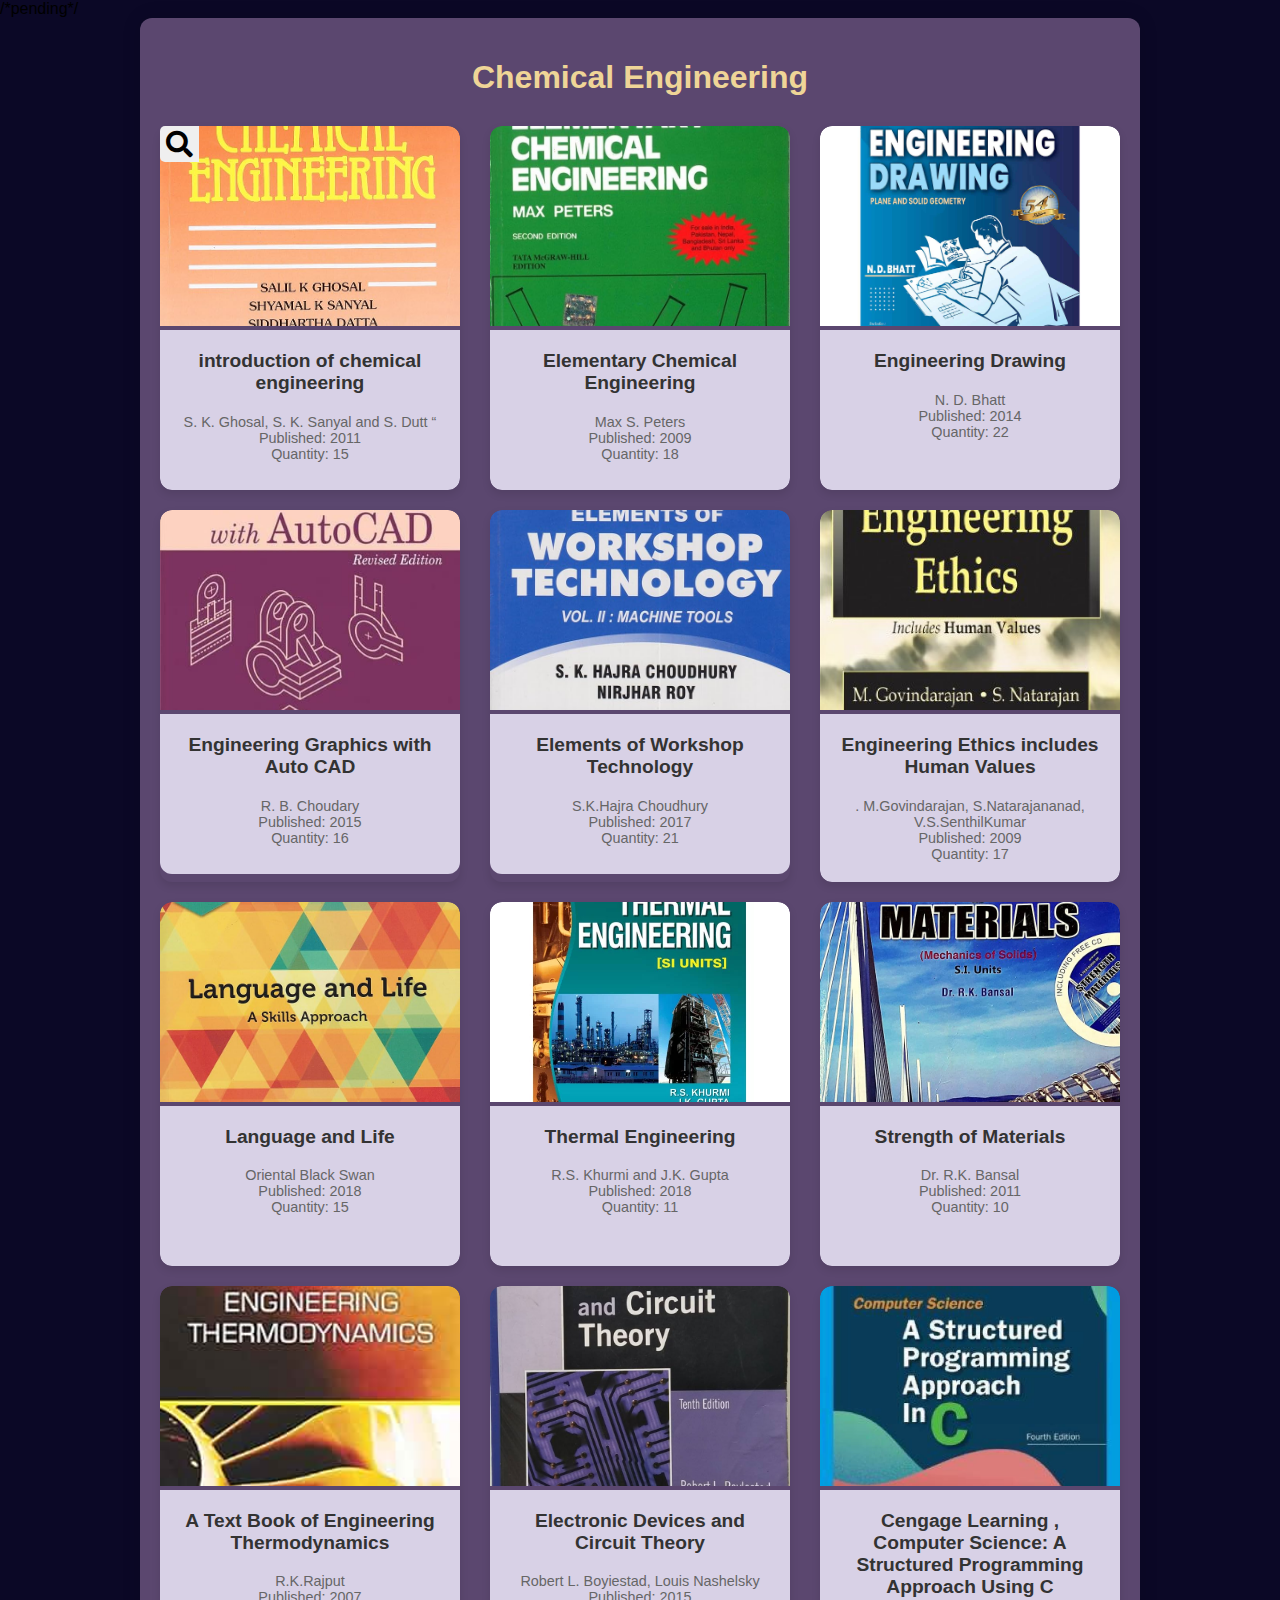
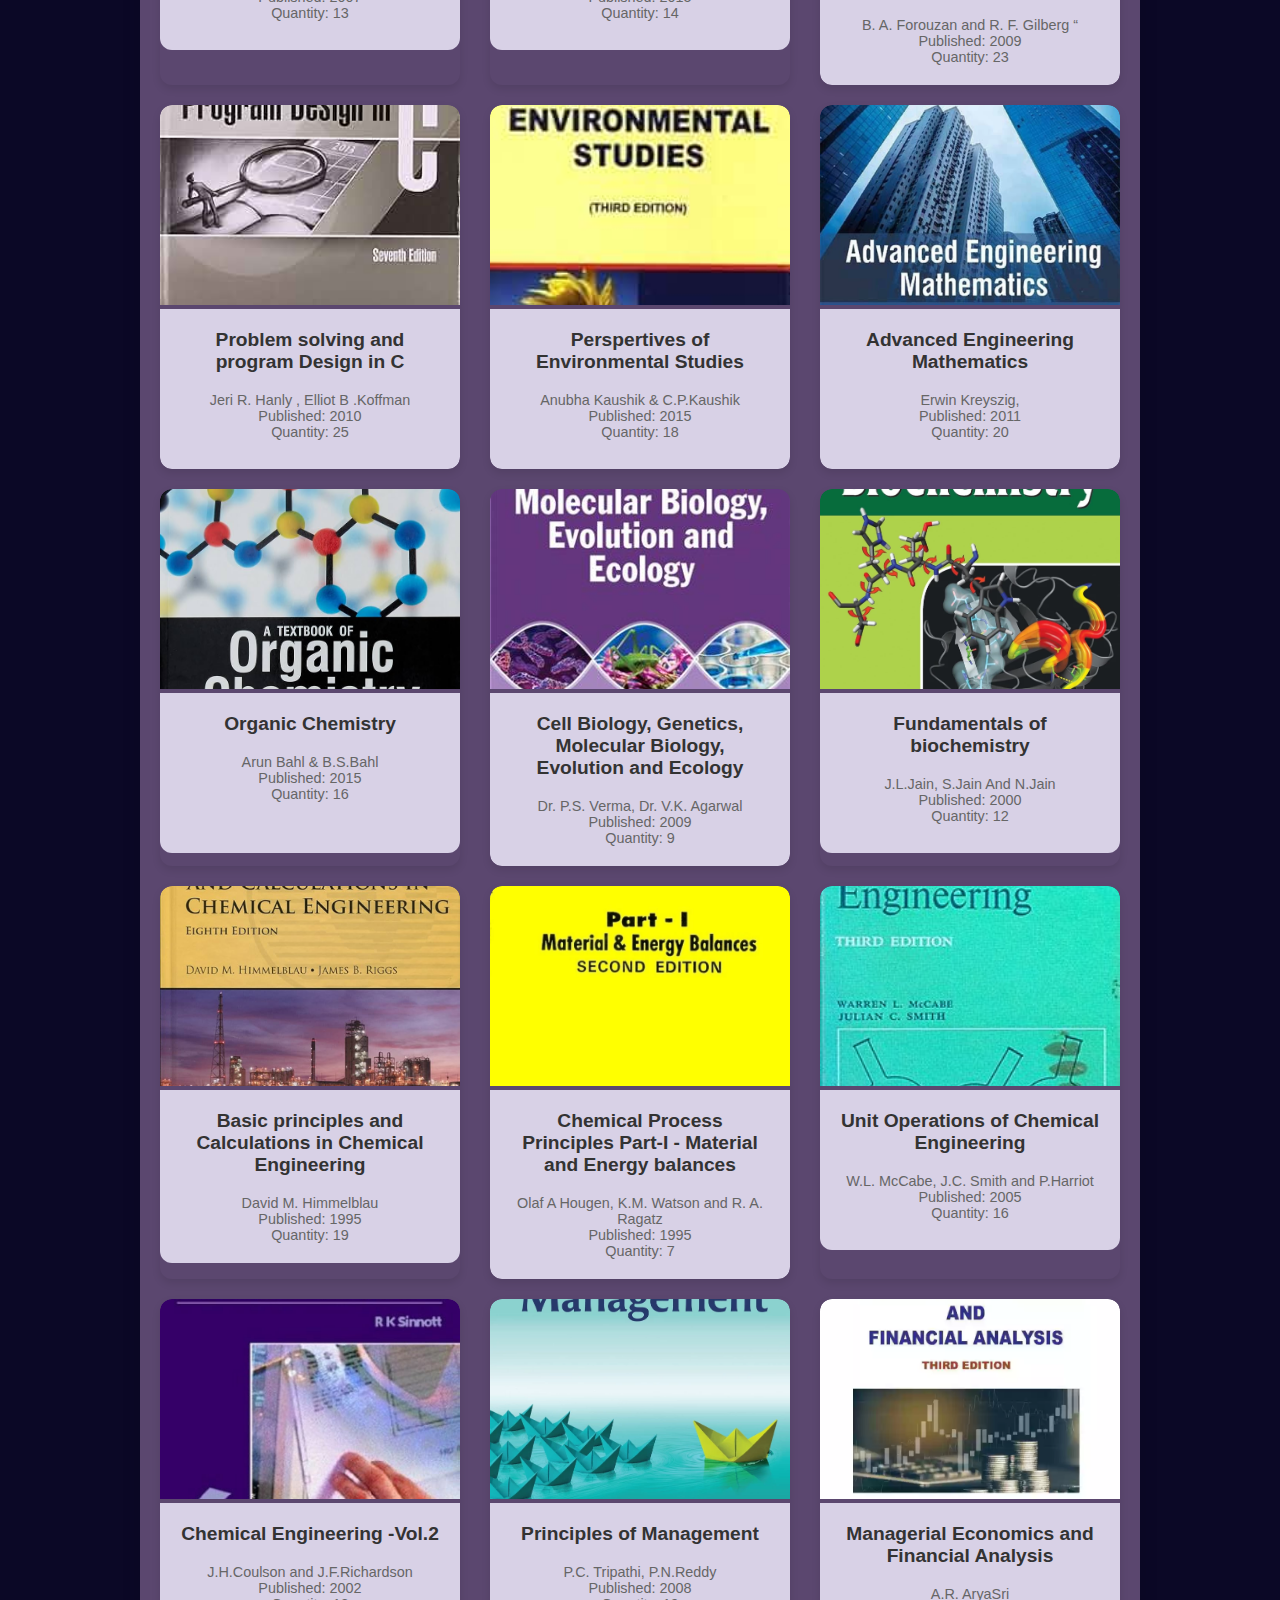
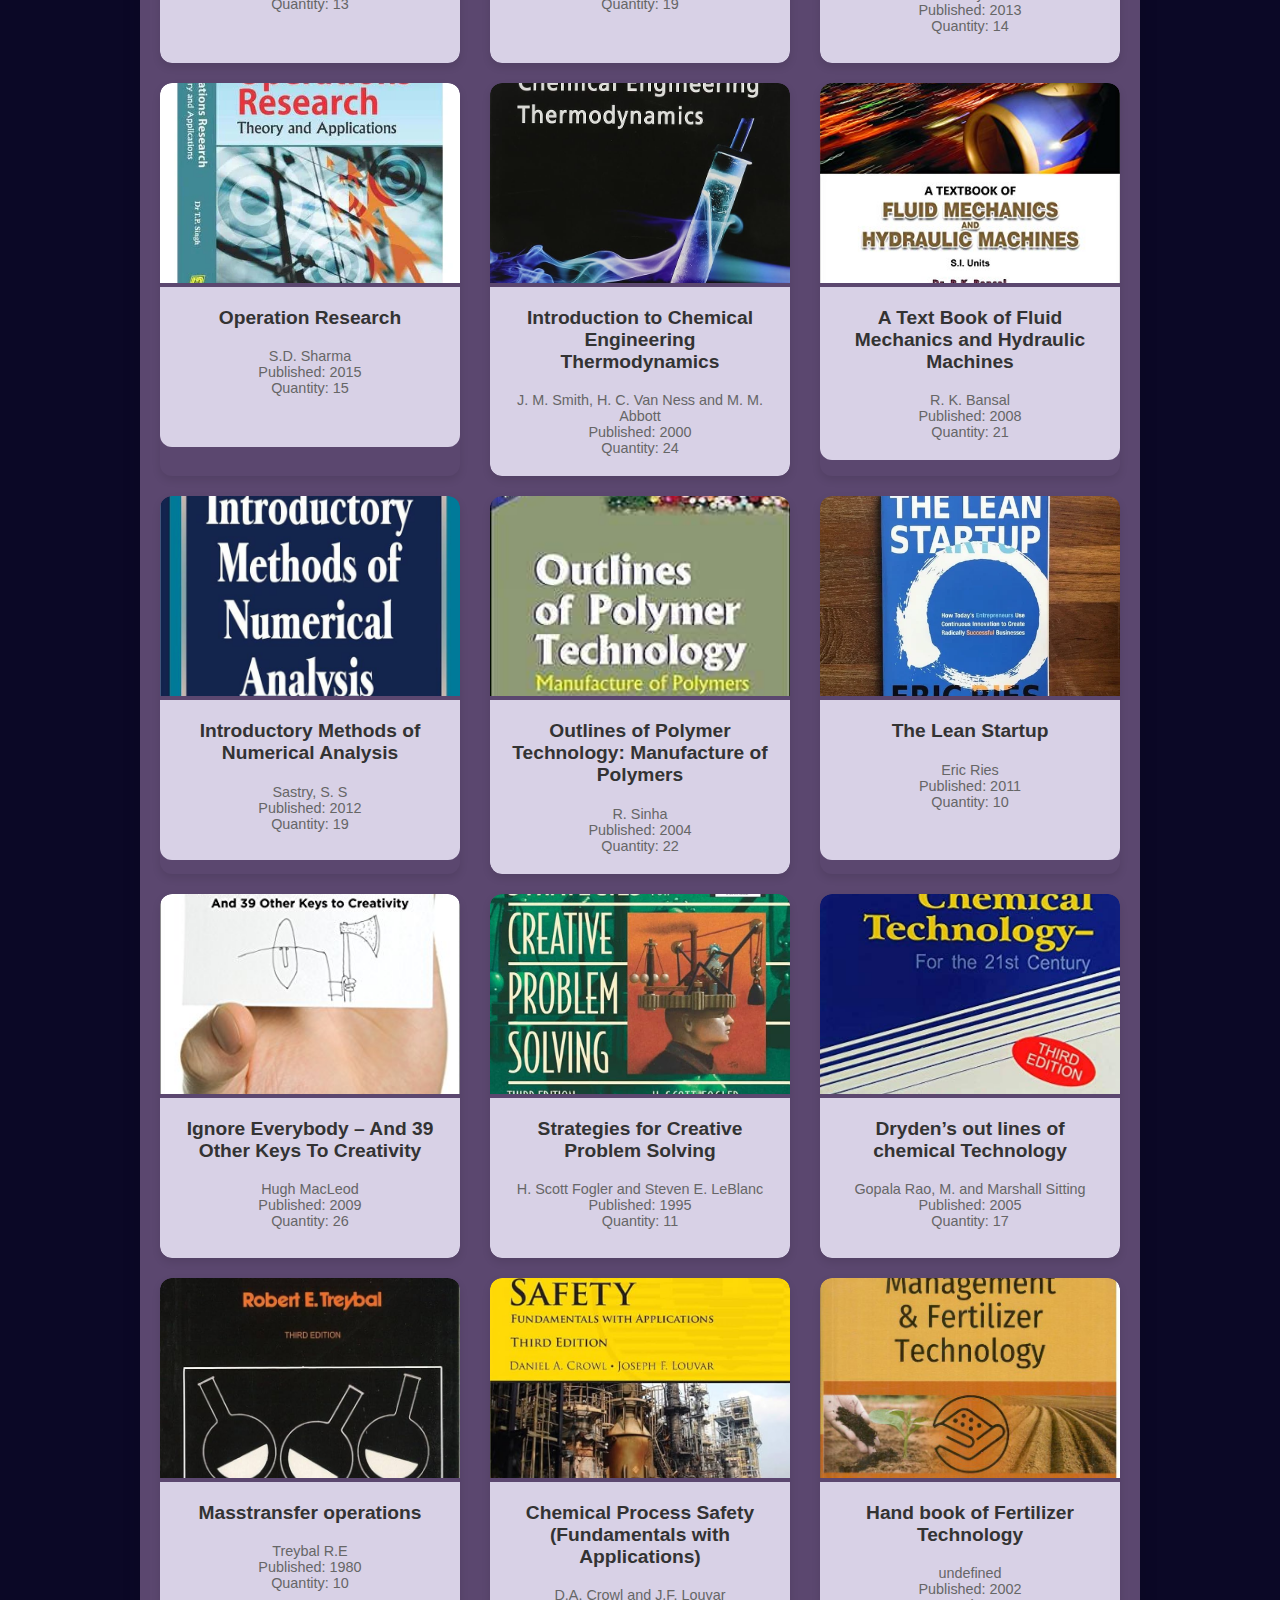
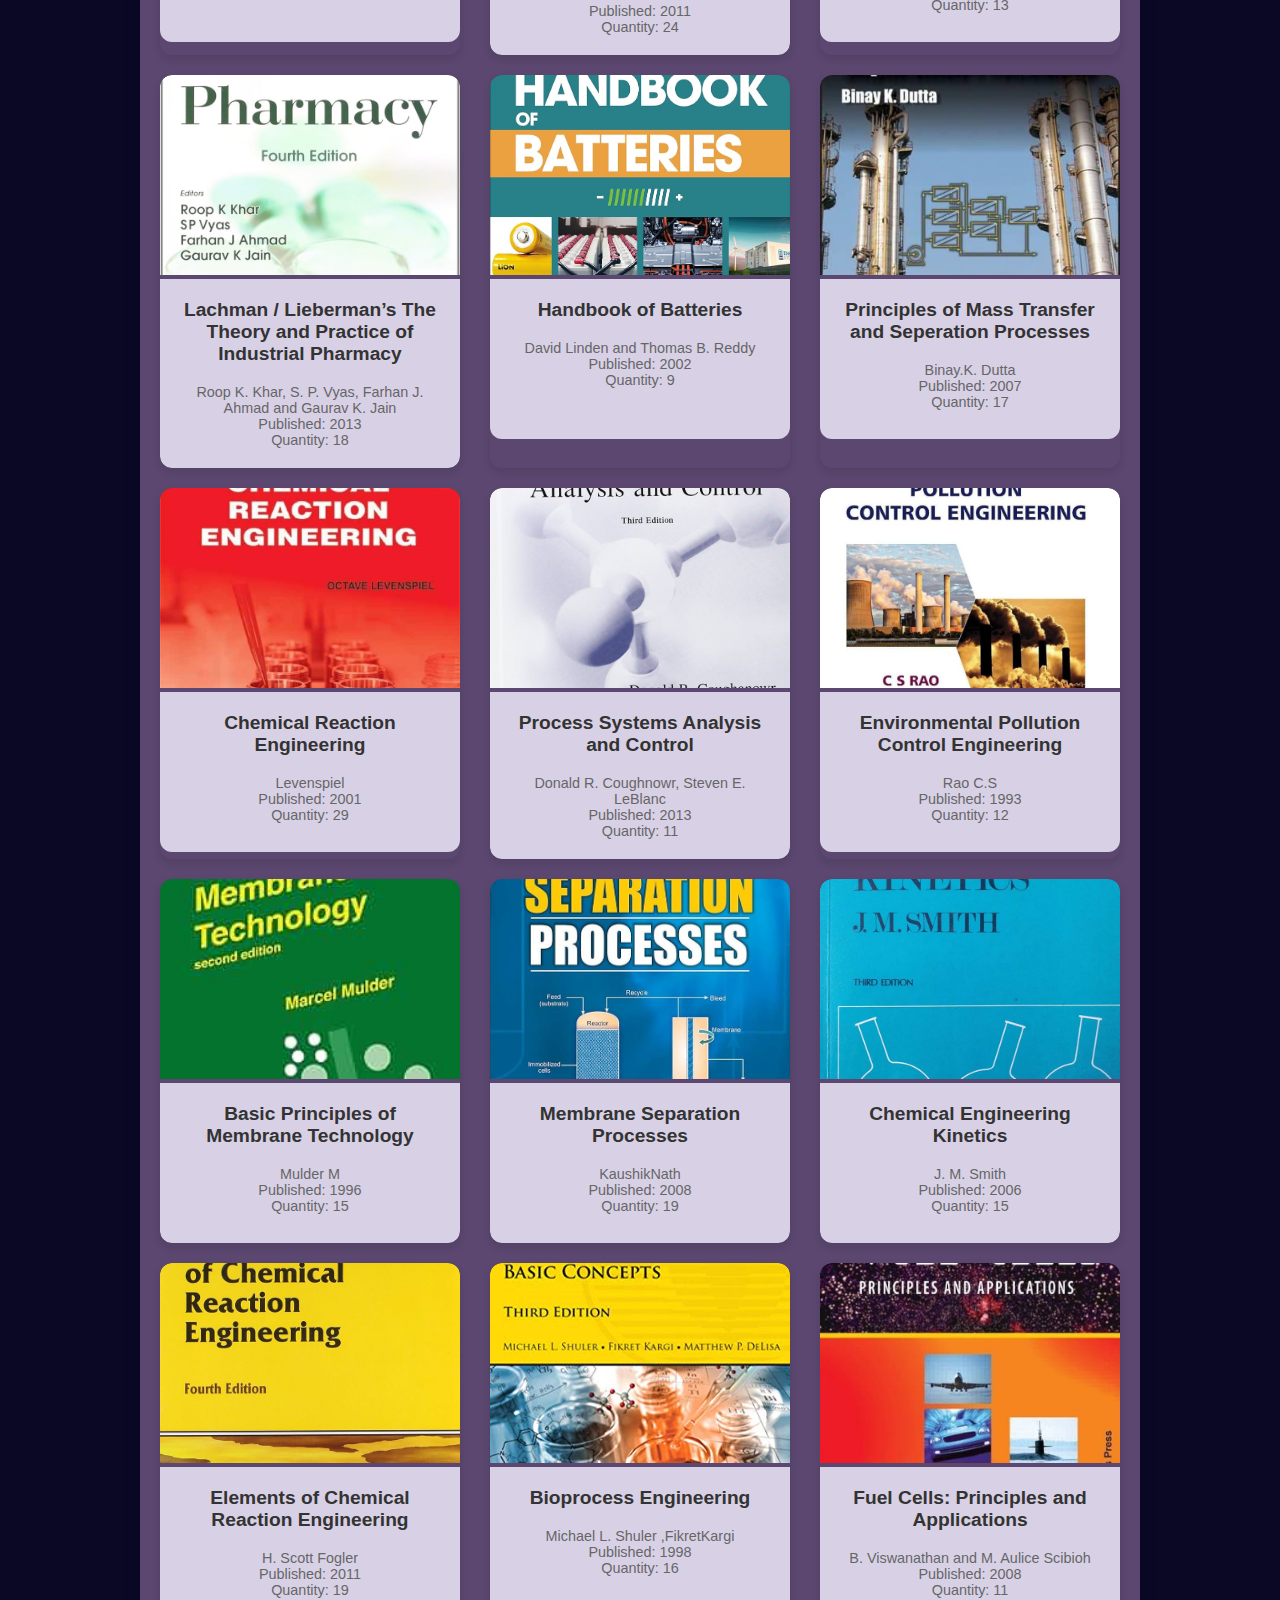
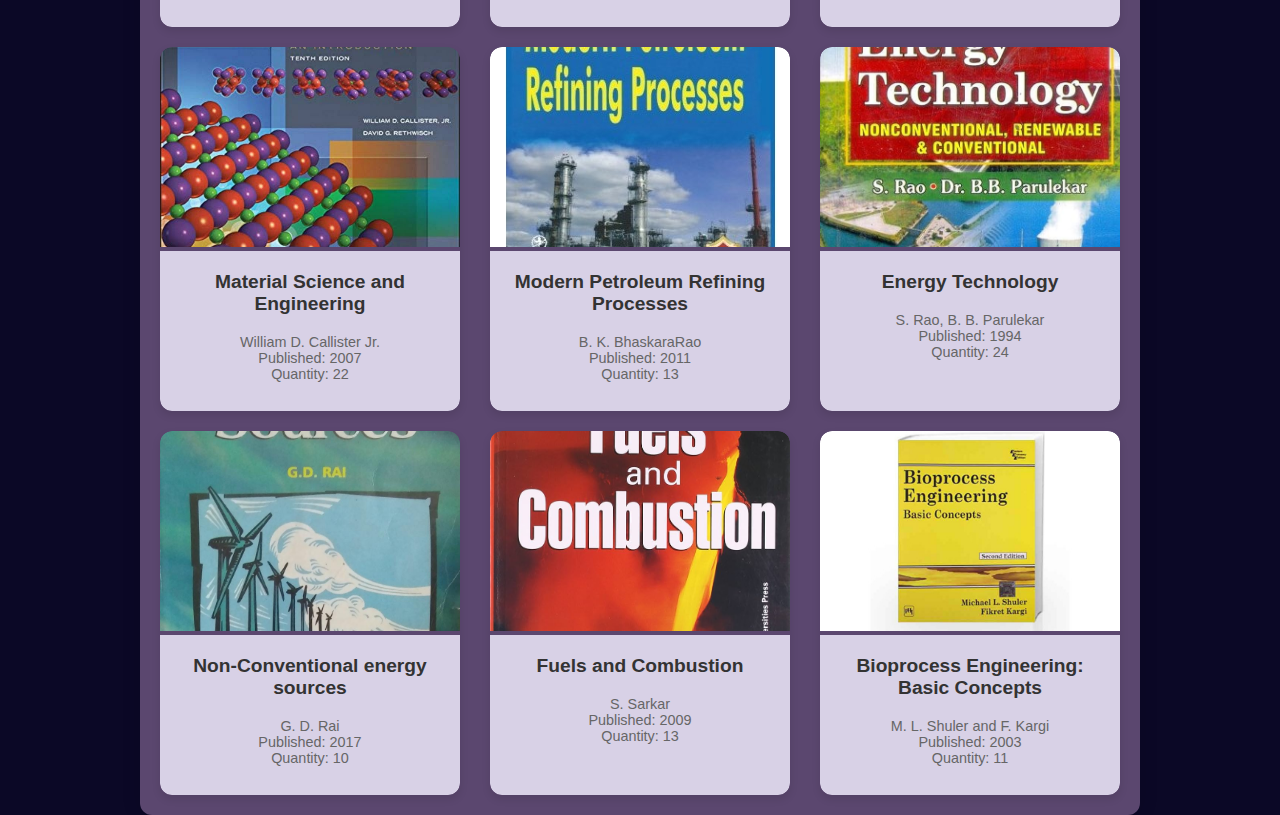
<file: pp/chemical/index.html>
<!DOCTYPE html>
<html lang="en">
<head> /*pending*/
  <meta charset="UTF-8">
  <meta name="viewport" content="width=device-width, initial-scale=1.0">
  <link rel="stylesheet" href="style.css">
  <title>CHEMICAL</title>
  <link rel="stylesheet" href="https://cdnjs.cloudflare.com/ajax/libs/font-awesome/5.15.1/css/all.min.css">
</head>
<body>

  <div class="container">
    <h1>Chemical Engineering</h1>
    <div class="search">
      <button id="search-btn" class="search-btn">
        <i class="fa fa-search fa-2x"></i>
      </button>
  
      <div id="search-bar" class="search-bar">
        <input type="text" id="search" placeholder="Search books...">
      </div>
    </div>
    <div id="bookList" class="book-list"></div>
  </div>

  <script>
    document.addEventListener('DOMContentLoaded', function () {
      const booksData = [
 {
  title: 'introduction of chemical engineering ',
  author: 'S. K. Ghosal, S. K. Sanyal and S. Dutt “',
  quantity: 15,
  year: 2011,
  imageUrl: '.\/img\/1.jpg'
 },
 {
  'title': 'Elementary Chemical Engineering',
  author: 'Max S. Peters',
  quantity: 18,
  year: 2009,
  imageUrl: '.\/img\/2.jpg'
 },
 {
  'title': 'Engineering Drawing',
  author: 'N. D. Bhatt',
  quantity: 22,
  year: 2014,
  imageUrl: '.\/img\/3.jpg'
 },
 {
  'title': 'Engineering Graphics with Auto CAD',
  author: 'R. B. Choudary',
  quantity: 16,
  year: 2015,
  imageUrl: '.\/img\/4.jpg'
 },
 {
  'title': 'Elements of Workshop Technology',
  author: ' S.K.Hajra Choudhury ',
  quantity: 21,
  year: 2017,
  imageUrl: '.\/img\/5.jpg'
 },
 {
  'title': 'Engineering Ethics includes Human Values',
  author: '. M.Govindarajan, S.Natarajananad, V.S.SenthilKumar',
  quantity: 17,
  year: 2009,
  imageUrl: '.\/img\/6.jpg'
 },
 {
  'title': 'Language and Life',
  author: 'Oriental Black Swan',
  quantity: 15,
  year: 2018,
  imageUrl: '.\/img\/7.jpg'
 },
 {
  'title': 'Thermal Engineering',
  author: 'R.S. Khurmi and J.K. Gupta',
  quantity: 11,
  year: 2018,
  imageUrl: '.\/img\/8.jpg'
 },
 {
  'title': 'Strength of Materials',
  author: 'Dr. R.K. Bansal',
  quantity: 10,
  year: 2011,
  imageUrl: '.\/img\/9.jpg'
 },
 {
  'title': 'A Text Book of Engineering Thermodynamics',
  author: 'R.K.Rajput',
  quantity: 13,
  year: 2007,
  imageUrl: '.\/img\/10.jpg'
 },
 {
  'title': 'Electronic Devices and Circuit Theory',
  author: 'Robert L. Boyiestad, Louis Nashelsky',
  quantity: 14,
  year: 2015,
  imageUrl: '.\/img\/11.jpg'
 },
 {
  'title': 'Cengage Learning , Computer Science: A Structured Programming Approach Using C',
  author: 'B. A. Forouzan and R. F. Gilberg “',
  quantity: 23,
  year: 2009,
  imageUrl: '.\/img\/12.jpg'
 },
 {
  'title': 'Problem solving and program Design in C',
  author: 'Jeri R. Hanly , Elliot B .Koffman',
  quantity: 25,
  year: 2010,
  imageUrl: '.\/img\/13.jpg'
 },
 {
  'title': 'Perspertives of Environmental Studies',
  author: 'Anubha Kaushik & C.P.Kaushik',
  quantity: 18,
  year: 2015,
  imageUrl: '.\/img\/14.jpg'
 },
 {
  'title': 'Advanced Engineering Mathematics',
  author: 'Erwin Kreyszig,',
  quantity: 20,
  year: 2011,
  imageUrl: '.\/img\/15.jpg'
 },
 {
  'title': 'Organic Chemistry',
  author: 'Arun Bahl & B.S.Bahl',
  quantity: 16,
  year: 2015,
  imageUrl: '.\/img\/16.jpg'
 },
 {
  'title': 'Cell Biology, Genetics, Molecular Biology, Evolution and Ecology',
  author: 'Dr. P.S. Verma, Dr. V.K. Agarwal',
  quantity: 9,
  year: 2009,
  imageUrl: '.\/img\/17.jpg'
 },
 {
  'title': 'Fundamentals of biochemistry',
  author: 'J.L.Jain, S.Jain And N.Jain',
  quantity: 12,
  year: 2000,
  imageUrl: '.\/img\/18.jpg'
 },
 {
  'title': 'Basic principles and Calculations in Chemical Engineering',
  author: 'David M. Himmelblau',
  quantity: 19,
  year: 1995,
  imageUrl: '.\/img\/19.jpg'
 },
 {
  'title': 'Chemical Process Principles Part-I - Material and Energy balances',
  author: 'Olaf A Hougen, K.M. Watson and R. A. Ragatz',
  quantity: 7,
  year: 1995,
  imageUrl: '.\/img\/20.jpg'
 },
 {
  'title': 'Unit Operations of Chemical Engineering',
  author: 'W.L. McCabe, J.C. Smith and P.Harriot',
  quantity: 16,
  year: 2005,
  imageUrl: '.\/img\/21.jpg'
 },
 {
  'title': 'Chemical Engineering -Vol.2',
  author: 'J.H.Coulson and J.F.Richardson',
  quantity: 13,
  year: 2002,
  imageUrl: '.\/img\/22.jpg'
 },
 {
  'title': 'Principles of Management',
  author: 'P.C. Tripathi, P.N.Reddy',
  quantity: 19,
  year: 2008,
  imageUrl: '.\/img\/23.jpg'
 },
 {
  'title': 'Managerial Economics and Financial Analysis',
  author: ' A.R. AryaSri',
  quantity: 14,
  year: 2013,
  imageUrl: '.\/img\/24.jpg'
 },
 {
  'title': 'Operation Research',
  author: 'S.D. Sharma',
  quantity: 15,
  year: 2015,
  imageUrl: '.\/img\/25.jpg'
 },
 {
  'title': 'Introduction to Chemical Engineering Thermodynamics',
  author: 'J. M. Smith, H. C. Van Ness and M. M. Abbott',
  quantity: 24,
  year: 2000,
  imageUrl: '.\/img\/26.jpg'
 },
 {
  'title': 'A Text Book of Fluid Mechanics and Hydraulic Machines',
  author: 'R. K. Bansal',
  quantity: 21,
  year: 2008,
  imageUrl: '.\/img\/27.jpg'
 },
 {
  'title': 'Introductory Methods of Numerical Analysis',
  author: 'Sastry, S. S',
  quantity: 19,
  year: 2012,
  imageUrl: '.\/img\/28.jpg'
 },
 {
  'title': 'Outlines of Polymer Technology: Manufacture of Polymers',
  author: 'R. Sinha',
  quantity: 22,
  year: 2004,
  imageUrl: '.\/img\/29.jpg'
 },
 {
  'title': 'The Lean Startup',
  author: 'Eric Ries',
  quantity: 10,
  year: 2011,
  imageUrl: '.\/img\/30.jpg'
 },
 {
  'title': 'Ignore Everybody – And 39 Other Keys To Creativity',
  author: 'Hugh MacLeod',
  quantity: 26,
  year: 2009,
  imageUrl: '.\/img\/31.jpg'
 },
 {
  'title': 'Strategies for Creative Problem Solving',
  author: 'H. Scott Fogler and Steven E. LeBlanc',
  quantity: 11,
  year: 1995,
  imageUrl: '.\/img\/32.jpg'
 },
 {
  'title': 'Dryden’s out lines of chemical Technology',
  author: 'Gopala Rao, M. and Marshall Sitting',
  quantity: 17,
  year: 2005,
  imageUrl: '.\/img\/33.jpg'
 },
 {
  'title': 'Masstransfer operations',
  author: 'Treybal R.E',
  quantity: 10,
  year: 1980,
  imageUrl: '.\/img\/34.jpg'
 },
 {
  'title': 'Chemical Process Safety (Fundamentals with Applications)',
  author: 'D.A. Crowl and J.F. Louvar',
  quantity: 24,
  year: 2011,
  imageUrl: '.\/img\/35.jpg'
 },
 {
  'title': 'Hand book of Fertilizer Technology',
  quantity: 13,
  year: 2002,
  imageUrl: '.\/img\/36.jpg'
 },
 {
  'title': 'Lachman \/ Lieberman’s The Theory and Practice of Industrial Pharmacy',
  author: 'Roop K. Khar, S. P. Vyas, Farhan J. Ahmad and Gaurav K. Jain',
  quantity: 18,
  year: 2013,
  imageUrl: '.\/img\/37.jpg'
 },
 {
  'title': 'Handbook of Batteries',
  author: 'David Linden and Thomas B. Reddy',
  quantity: 9,
  year: 2002,
  imageUrl: '.\/img\/38.jpg'
 },
 {
  'title': 'Principles of Mass Transfer and Seperation Processes',
  author: 'Binay.K. Dutta',
  quantity: 17,
  year: 2007,
  imageUrl: '.\/img\/39.jpg'
 },
 {
  'title': 'Chemical Reaction Engineering',
  author: 'Levenspiel',
  quantity: 29,
  year: 2001,
  imageUrl: '.\/img\/40.jpg'
 },
 {
  'title': 'Process Systems Analysis and Control',
  author: 'Donald R. Coughnowr, Steven E. LeBlanc',
  quantity: 11,
  year: 2013,
  imageUrl: '.\/img\/41.jpg'
 },
 {
  'title': 'Environmental Pollution Control Engineering',
  author: 'Rao C.S',
  quantity: 12,
  year: 1993,
  imageUrl: '.\/img\/42.jpg'
 },
 {
  'title': 'Basic Principles of Membrane Technology',
  author: 'Mulder M',
  quantity: 15,
  year: 1996,
  imageUrl: '.\/img\/43.jpg'
 },
 {
  'title': 'Membrane Separation Processes',
  author: 'KaushikNath',
  quantity: 19,
  year: 2008,
  imageUrl: '.\/img\/44.jpg'
 },
 {
  'title': 'Chemical Engineering Kinetics',
  author: 'J. M. Smith',
  quantity: 15,
  year: 2006,
  imageUrl: '.\/img\/45.jpg'
 },
 {
  'title': 'Elements of Chemical Reaction Engineering',
  author: 'H. Scott Fogler',
  quantity: 19,
  year: 2011,
  imageUrl: '.\/img\/46.jpg'
 },
 {
  'title': ' Bioprocess Engineering',
  author: 'Michael L. Shuler ,FikretKargi',
  quantity: 16,
  year: 1998,
  imageUrl: '.\/img\/47.jpg'
 },
 {
  'title': 'Fuel Cells: Principles and Applications',
  author: 'B. Viswanathan and M. Aulice Scibioh',
  quantity: 11,
  year: 2008,
  imageUrl: '.\/img\/48.jpg'
 },
 {
  'title': 'Material Science and Engineering',
  author: 'William D. Callister Jr.',
  quantity: 22,
  year: 2007,
  imageUrl: '.\/img\/49.jpg'
 },
 {
  'title': 'Modern Petroleum Refining Processes',
  author: 'B. K. BhaskaraRao',
  quantity: 13,
  year: 2011,
  imageUrl: '.\/img\/50.jpg'
 },
 {
  'title': 'Energy Technology',
  author: 'S. Rao, B. B. Parulekar',
  quantity: 24,
  year: 1994,
  imageUrl: '.\/img\/51.jpg'
 },
 {
  'title': 'Non-Conventional energy sources',
  author: 'G. D. Rai',
  quantity: 10,
  year: 2017,
  imageUrl: '.\/img\/52.jpg'
 },
 {
  'title': 'Fuels and Combustion',
  author: 'S. Sarkar',
  quantity: 13,
  year: 2009,
  imageUrl: '.\/img\/53.jpg'
 },
 {
  'title': 'Bioprocess Engineering: Basic Concepts',
  author: 'M. L. Shuler and F. Kargi',
  quantity: 11,
  year: 2003,
  imageUrl: '.\/img\/54.jpg'
 }
]
        // Add more book entries as needed

      const bookList = document.getElementById('bookList');
      const searchInput = document.getElementById('search');
      // Function to filter books
    function filterBooks() {
      const query = searchInput.value.toLowerCase();
      
      const books = document.getElementsByClassName('book');
      
      // Filter books based on query
      for (let i = 0; i < books.length; i++) {
        const title = books[i].querySelector('h3').textContent; 
        if (title.toLowerCase().indexOf(query) > -1) {
          books[i].style.display = 'block';
        } else {
          books[i].style.display = 'none'; 
        }
      }
    }
    // Filter books on search input 
    searchBtn.addEventListener("click", showSearchBar);
    searchBar.addEventListener("click", showSearchBar); 
    searchInput.addEventListener("keyup", filterBooks);
    // Create book card
    function createBookCard(book) {
      // Code to create card...
      return card; 
    }

      // Populate the book gallery using the provided data
      booksData.forEach(book => {
        const bookElement = document.createElement('div');
        bookElement.classList.add('book');

        const imageElement = document.createElement('img');
        imageElement.src = book.imageUrl;
        imageElement.alt = `${book.title} by ${book.author}`;

        const infoElement = document.createElement('div');
        infoElement.classList.add('book-info');
        infoElement.innerHTML = `<h3>${book.title}</h3><p>${book.author}</p><p>Published: ${book.year}</p><p>Quantity: ${book.quantity}</p>`;

        bookElement.appendChild(imageElement);
        bookElement.appendChild(infoElement);

        bookList.appendChild(bookElement);
      });
    });
    // Animate search bar on focus/blur
    const searchBtn = document.getElementById('search-btn');
  const searchBar = document.getElementById('search-bar');

  searchBtn.addEventListener('click', () => {
    searchBar.style.display = 'block';
    searchBar.classList.add('glow'); 
  }); 
  // Show search bar
  function showSearchBar() {
      searchBar.style.display = "block"; 
    }

    // Hide search bar
    function hideSearchBar() {
      searchBar.style.display = "none";
    }
  </script>
</body>
</html>
</file>
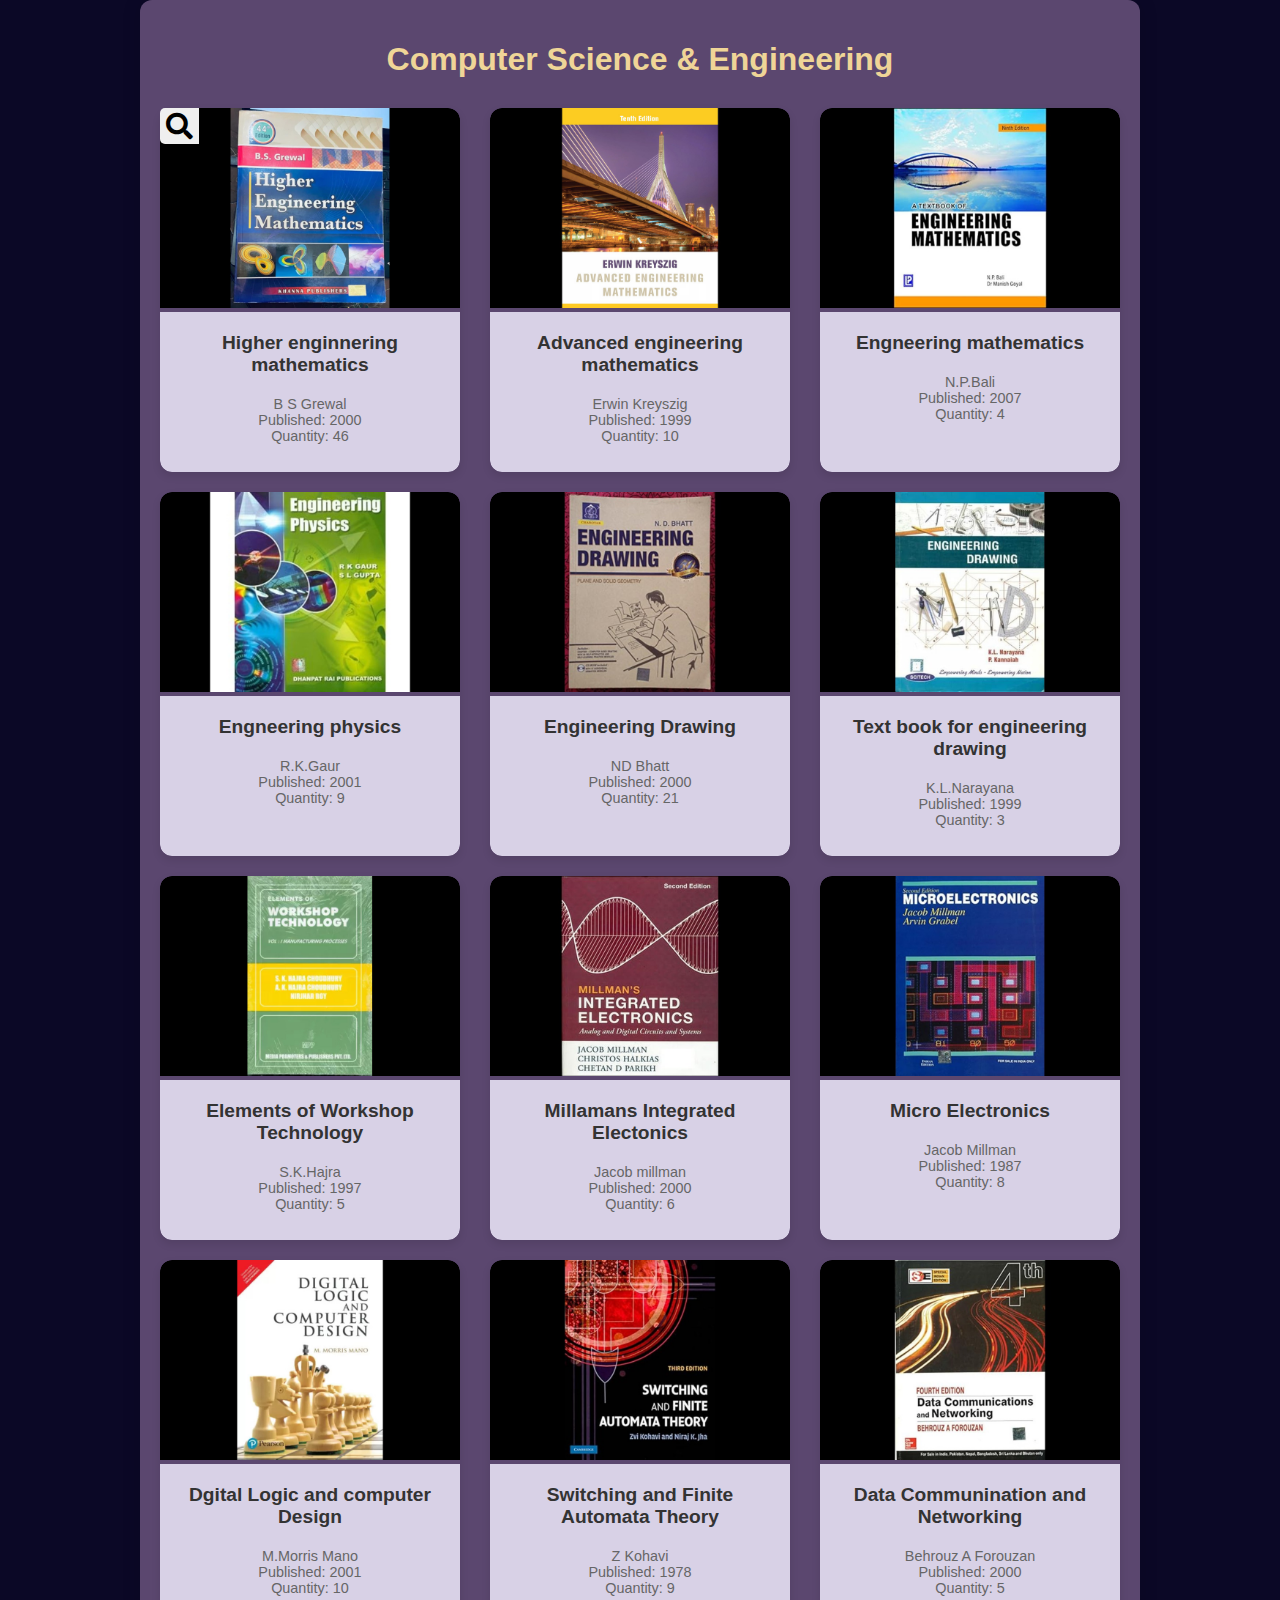
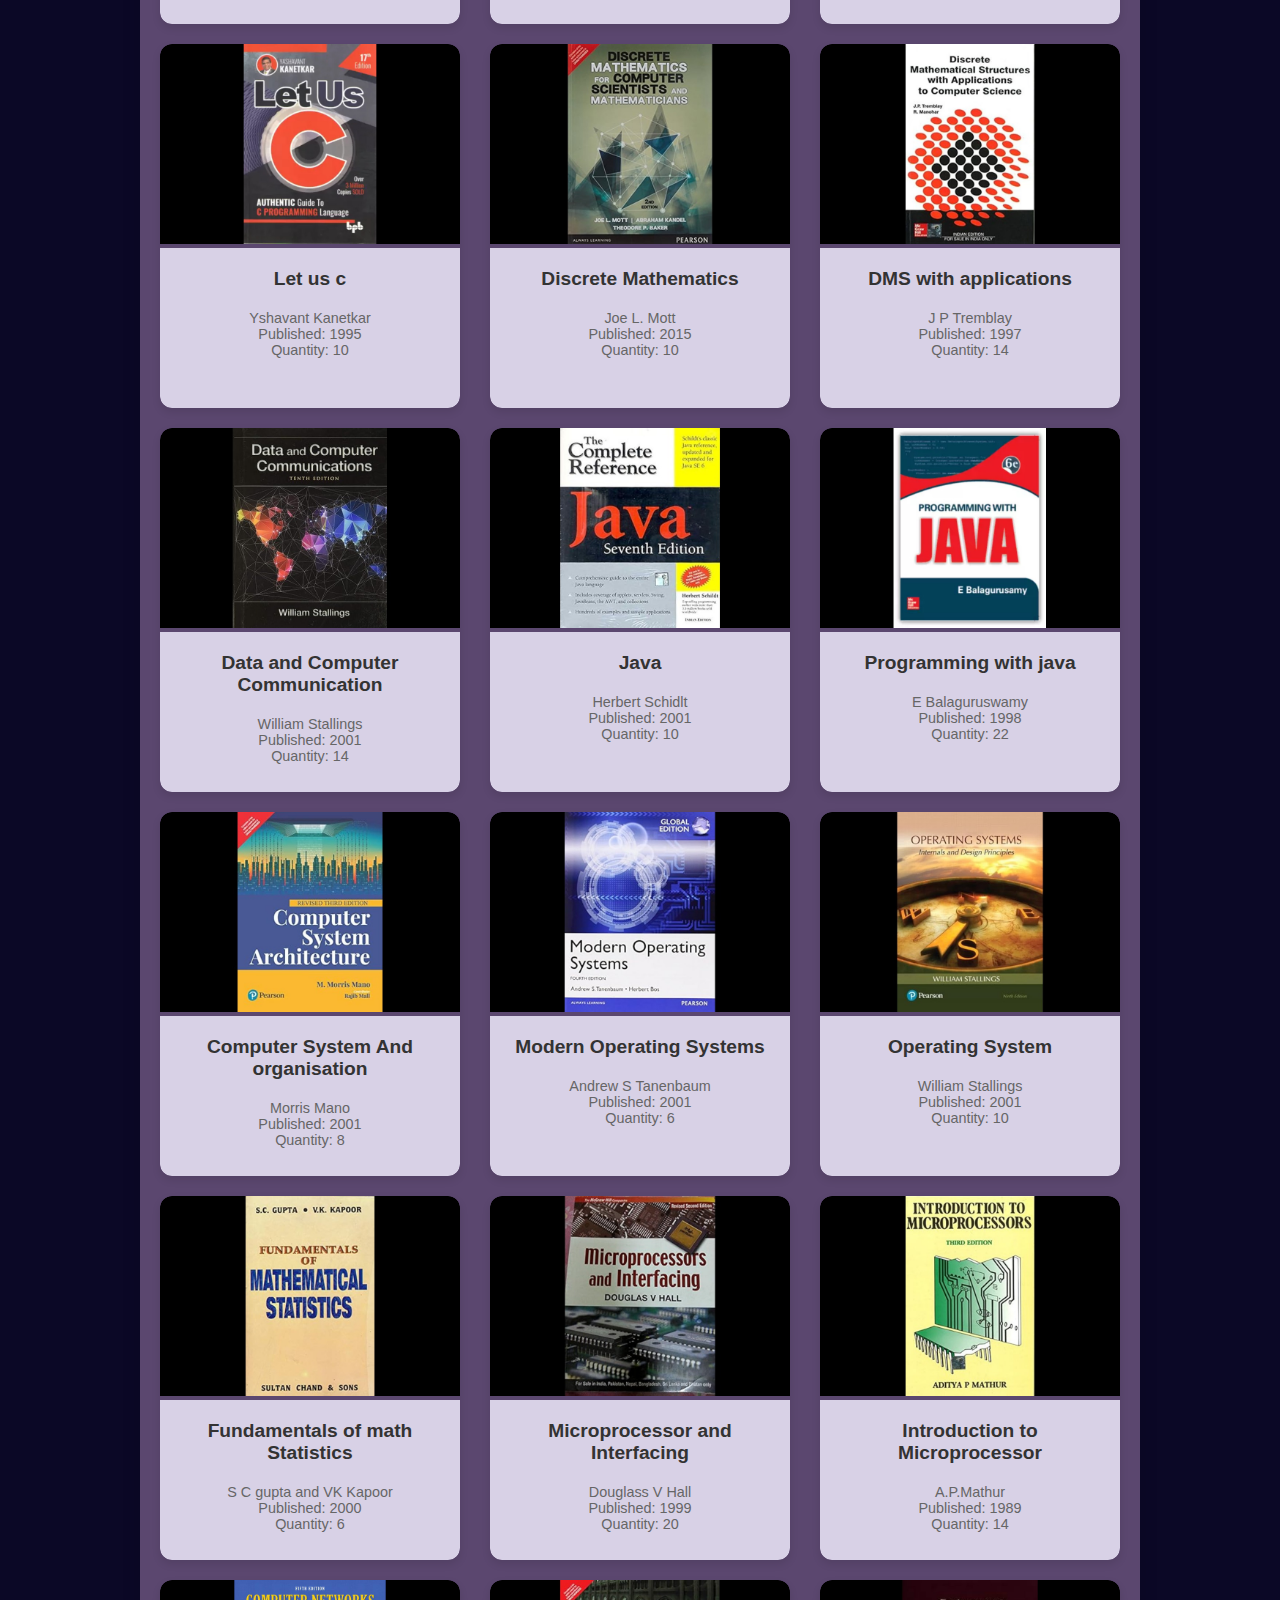
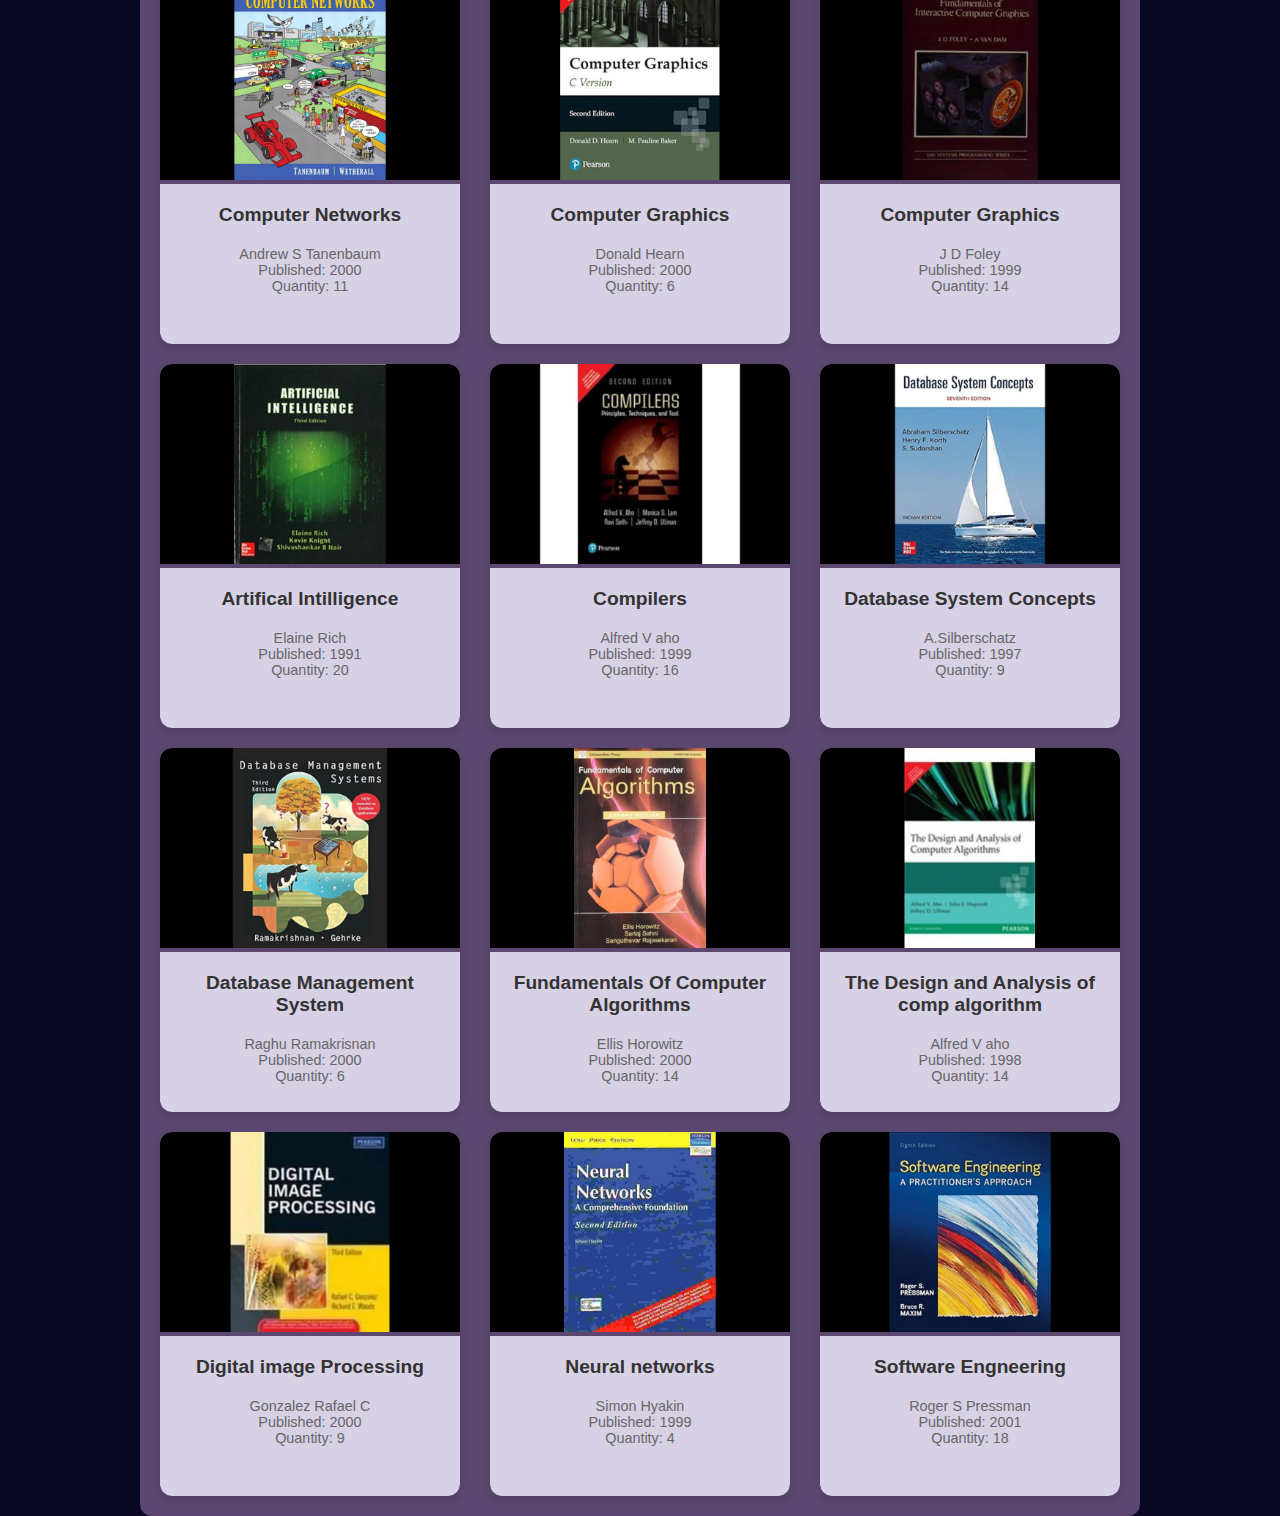
<file: pp/CSE/index.html>
<!DOCTYPE html>
<html lang="en">
<head>
  <meta charset="UTF-8">
  <meta name="viewport" content="width=device-width, initial-scale=1.0">
  <link rel="stylesheet" href="style.css">
  <title>CSE</title>
  <link rel="stylesheet" href="https://cdnjs.cloudflare.com/ajax/libs/font-awesome/5.15.1/css/all.min.css">
</head>
<body>

  <div class="container">
    <h1>Computer Science & Engineering</h1>
    <div class="search">
      <button id="search-btn" class="search-btn">
        <i class="fa fa-search fa-2x"></i>
      </button>
  
      <div id="search-bar" class="search-bar">
        <input type="text" id="search" placeholder="Search books...">
      </div>
    </div>
    <div id="bookList" class="book-list"></div>
  </div>

  <script>
    document.addEventListener('DOMContentLoaded', function () {
      const booksData = [
 {
  title: 'Higher enginnering mathematics',
  author: 'B S Grewal',
  year: 2000,
  quantity: 46,
  imageUrl: './img/1.jpg'
 },
 {
  title: 'Advanced engineering mathematics ',
  author: 'Erwin Kreyszig',
  year: 1999,
  quantity: 10,
  imageUrl: './img/2.jpg'
 },
 {
  title: 'Engneering mathematics',
  author: 'N.P.Bali',
  year: 2007,
  quantity: 4,
  imageUrl: './img/3.jpg'
 },
 {
  title: 'Engneering physics',
  author: 'R.K.Gaur',
  year: 2001,
  quantity: 9,
  imageUrl: './img/4.jpg'
 },
 {
  title: 'Engineering Drawing',
  author: 'ND Bhatt',
  year: 2000,
  quantity: 21,
  imageUrl: './img/5.jpg'
 },
 {
  title: 'Text book for engineering drawing',
  author: 'K.L.Narayana',
  year: 1999,
  quantity: 3,
  imageUrl: './img/6.jpg'
 },
 {
  title: 'Elements of Workshop Technology',
  author: 'S.K.Hajra',
  year: 1997,
  quantity: 5,
  imageUrl: './img/7.jpg'
 },
 {
  title: 'Millamans Integrated Electonics',
  author: 'Jacob millman',
  year: 2000,
  quantity: 6,
  imageUrl: './img/8.jpg'
 },
 {
  title: 'Micro Electronics',
  author: 'Jacob Millman',
  year: 1987,
  quantity: 8,
  imageUrl: './img/9.jpg'
 },
 {
  title: 'Dgital Logic and computer Design',
  author: 'M.Morris Mano',
  year: 2001,
  quantity: 10,
  imageUrl: './img/10.jpg'
 },
 {
  title: 'Switching and Finite Automata Theory',
  author: 'Z Kohavi',
  year: 1978,
  quantity: 9,
  imageUrl: './img/11.jpg'
 },
 {
  title: 'Data Communination and Networking ',
  author: 'Behrouz A Forouzan',
  year: 2000,
  quantity: 5,
  imageUrl: './img/12.jpg'
 },
 {
  title: 'Let us c',
  author: 'Yshavant Kanetkar',
  year: 1995,
  quantity: 10,
  imageUrl: './img/13.jpg'
 },
 {
  title: 'Discrete Mathematics',
  author: 'Joe L. Mott',
  year: 2015,
  quantity: 10,
  imageUrl: './img/14.jpg'
 },
 {
  title: 'DMS with applications',
  author: 'J P Tremblay',
  year: 1997,
  quantity: 14,
  imageUrl: './img/15.jpg'
 },
 {
  title: 'Data and Computer Communication ',
  author: 'William Stallings',
  year: 2001,
  quantity: 14,
  imageUrl: './img/16.jpg'
 },
 {
  title: 'Java',
  author: 'Herbert Schidlt',
  year: 2001,
  quantity: 10,
  imageUrl: './img/17.jpg'
 },
 {
  title: 'Programming with java',
  author: 'E Balaguruswamy',
  year: 1998,
  quantity: 22,
  imageUrl: './img/18.jpg'
 },
 {
  title: 'Computer System And organisation ',
  author: 'Morris Mano',
  year: 2001,
  quantity: 8,
  imageUrl: './img/19.jpg'
 },
 {
  title: 'Modern Operating Systems',
  author: 'Andrew S Tanenbaum',
  year: 2001,
  quantity: 6,
  imageUrl: './img/20.jpg'
 },
 {
  title: 'Operating System',
  author: 'William Stallings',
  year: 2001,
  quantity: 10,
  imageUrl: './img/21.jpg'
 },
 {
  title: 'Fundamentals of math Statistics',
  author: 'S C gupta and VK Kapoor',
  year: 2000,
  quantity: 6,
  imageUrl: './img/22.jpg'
 },
 {
  title: 'Microprocessor and Interfacing',
  author: 'Douglass V Hall',
  year: 1999,
  quantity: 20,
  imageUrl: './img/23.jpg'
 },
 {
  title: 'Introduction to Microprocessor',
  author: 'A.P.Mathur',
  year: 1989,
  quantity: 14,
  imageUrl: './img/24.jpg'
 },
 {
  title: 'Computer Networks',
  author: 'Andrew S Tanenbaum',
  year: 2000,
  quantity: 11,
  imageUrl: './img/25.jpg'
 },
 {
  title: 'Computer Graphics',
  author: 'Donald Hearn',
  year: 2000,
  quantity: 6,
  imageUrl: './img/26.jpg'
 },
 {
  title: 'Computer Graphics',
  author: 'J D Foley',
  year: 1999,
  quantity: 14,
  imageUrl: './img/27.jpg'
 },
 {
  title: 'Artifical Intilligence',
  author: 'Elaine Rich',
  year: 1991,
  quantity: 20,
  imageUrl: './img/28.jpg'
 },
 {
  title: 'Compilers',
  author: 'Alfred V aho',
  year: 1999,
  quantity: 16,
  imageUrl: './img/29.jpg'
 },
 {
  title: 'Database System Concepts',
  author: 'A.Silberschatz',
  year: 1997,
  quantity: 9,
  imageUrl: './img/30.jpg'
 },
 {
  title: 'Database  Management System ',
  author: 'Raghu Ramakrisnan',
  year: 2000,
  quantity: 6,
  imageUrl: './img/31.jpg'
 },
 {
  title: 'Fundamentals Of Computer Algorithms',
  author: 'Ellis Horowitz',
  year: 2000,
  quantity: 14,
  imageUrl: './img/32.jpg'
 },
 {
  title: 'The Design and Analysis of comp algorithm',
  author: 'Alfred V aho',
  year: 1998,
  quantity: 14,
  imageUrl: './img/33.jpg'
 },
 {
  title: 'Digital image Processing',
  author: 'Gonzalez Rafael C ',
  year: 2000,
  quantity: 9,
  imageUrl: './img/34.jpg'
 },
 {
  title: 'Neural networks',
  author: 'Simon Hyakin',
  year: 1999,
  quantity: 4,
  imageUrl: './img/35.jpg'
 },
 {
  title: 'Software Engneering',
  author: 'Roger S Pressman',
  year: 2001,
  quantity: 18,
  imageUrl: './img/36.jpg'
 }
]
        // Add more book entries as needed

      const bookList = document.getElementById('bookList');
      const searchInput = document.getElementById('search');
      // Function to filter books
    function filterBooks() {
      const query = searchInput.value.toLowerCase();
      
      const books = document.getElementsByClassName('book');
      
      // Filter books based on query
      for (let i = 0; i < books.length; i++) {
        const title = books[i].querySelector('h3').textContent; 
        if (title.toLowerCase().indexOf(query) > -1) {
          books[i].style.display = 'block';
        } else {
          books[i].style.display = 'none'; 
        }
      }
    }
    // Filter books on search input 
    searchBtn.addEventListener("click", showSearchBar);
    searchBar.addEventListener("click", showSearchBar); 
    searchInput.addEventListener("keyup", filterBooks);
    // Create book card
    function createBookCard(book) {
      // Code to create card...
      return card; 
    }
      // Populate the book gallery using the provided data
      booksData.forEach(book => {
        const bookElement = document.createElement('div');
        bookElement.classList.add('book');

        const imageElement = document.createElement('img');
        imageElement.src = book.imageUrl;
        imageElement.alt = `${book.title} by ${book.author}`;

        const infoElement = document.createElement('div');
        infoElement.classList.add('book-info');
        infoElement.innerHTML = `<h3>${book.title}</h3><p>${book.author}</p><p>Published: ${book.year}</p><p>Quantity: ${book.quantity}</p>`;

        bookElement.appendChild(imageElement);
        bookElement.appendChild(infoElement);

        bookList.appendChild(bookElement);
      });
    });
    // Animate search bar on focus/blur
    const searchBtn = document.getElementById('search-btn');
  const searchBar = document.getElementById('search-bar');

  searchBtn.addEventListener('click', () => {
    searchBar.style.display = 'block';
    searchBar.classList.add('glow'); 
  }); 
  // Show search bar
  function showSearchBar() {
      searchBar.style.display = "block"; 
    }

    // Hide search bar
    function hideSearchBar() {
      searchBar.style.display = "none";
    }
  </script>
</body>
</html>
</file>
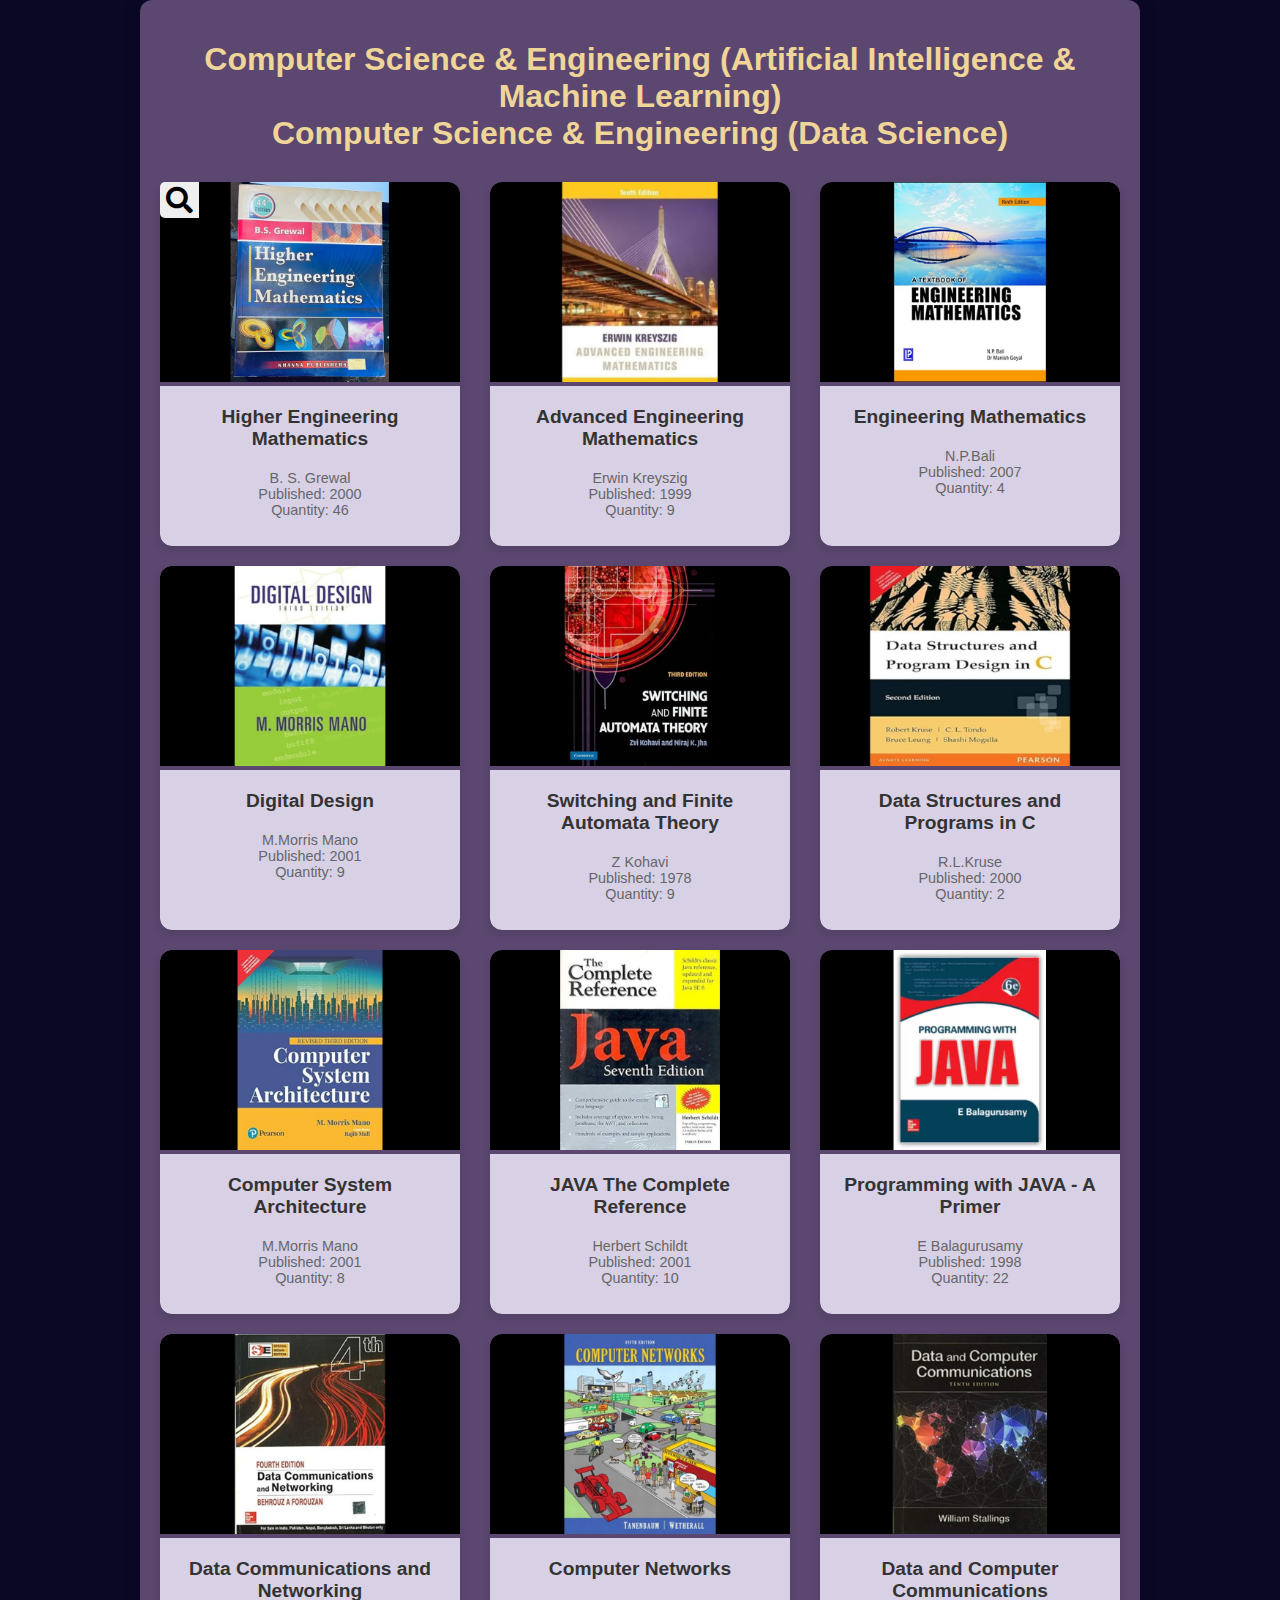
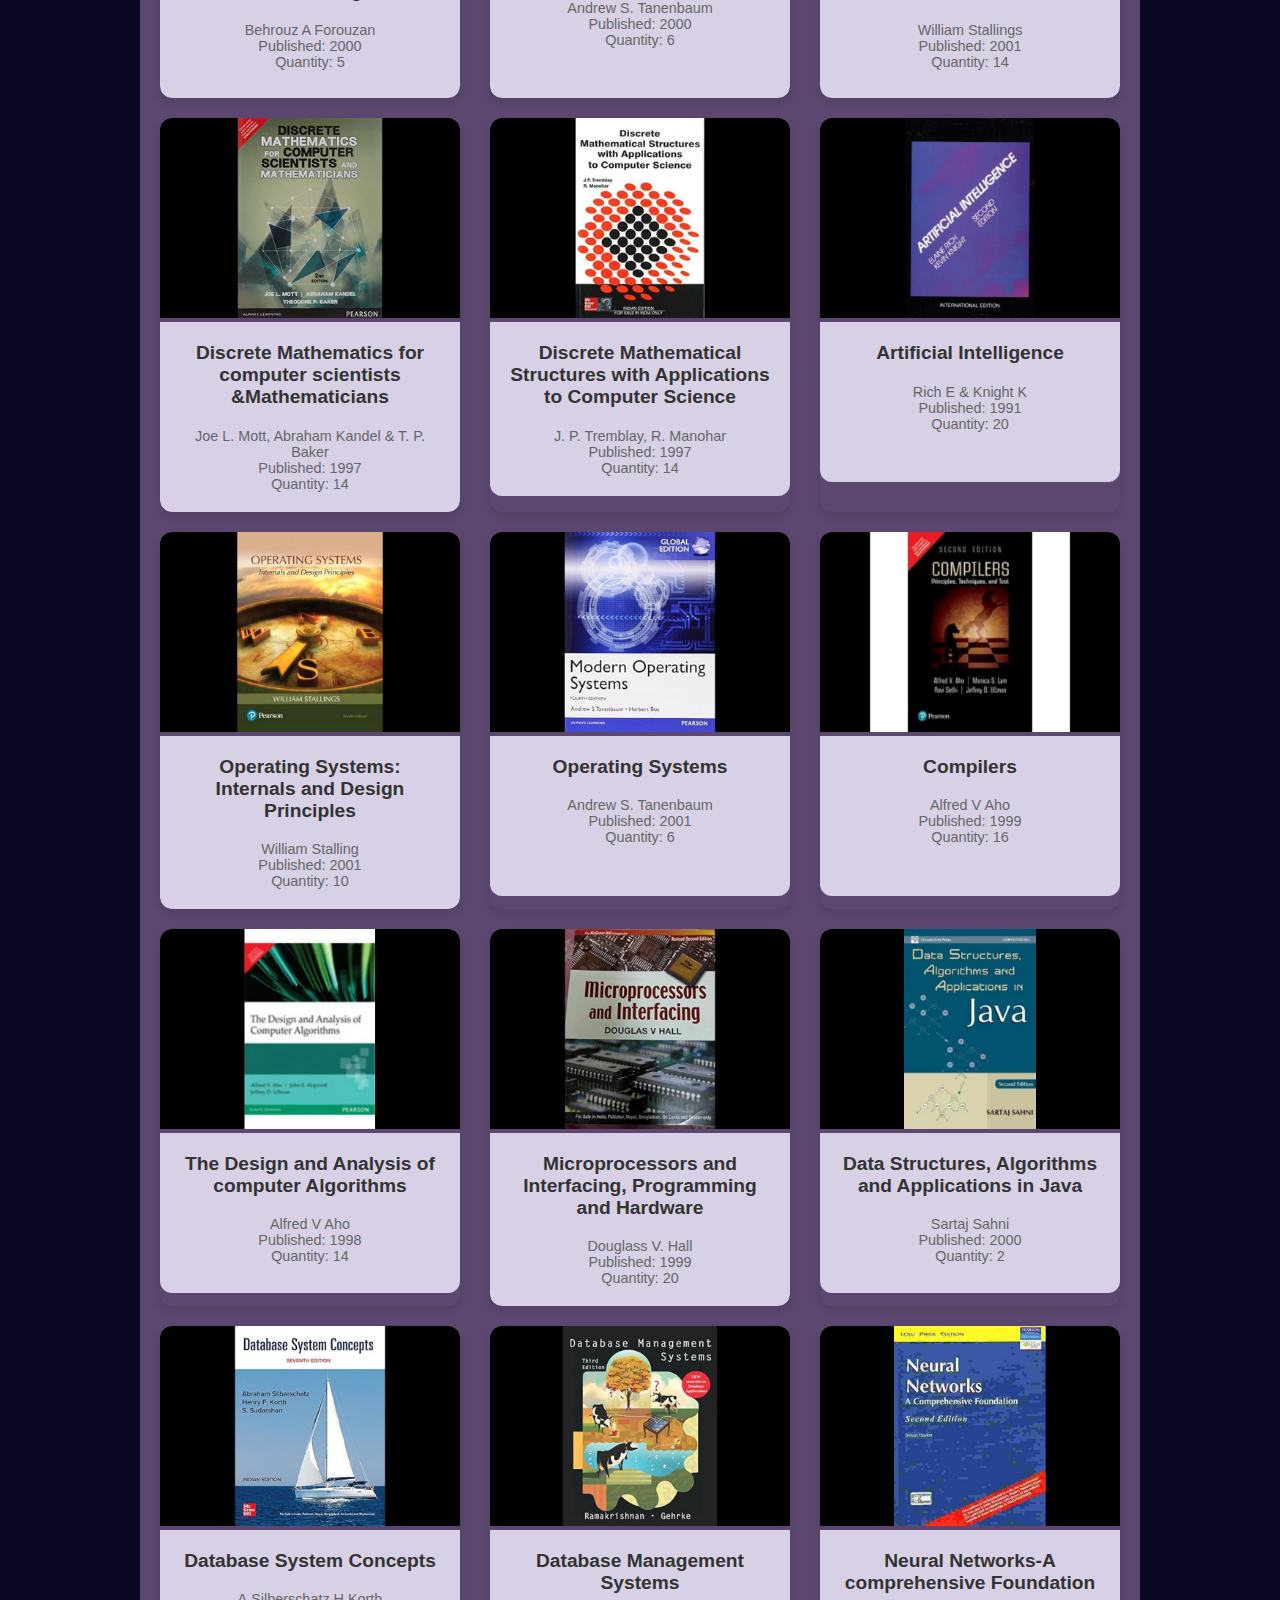
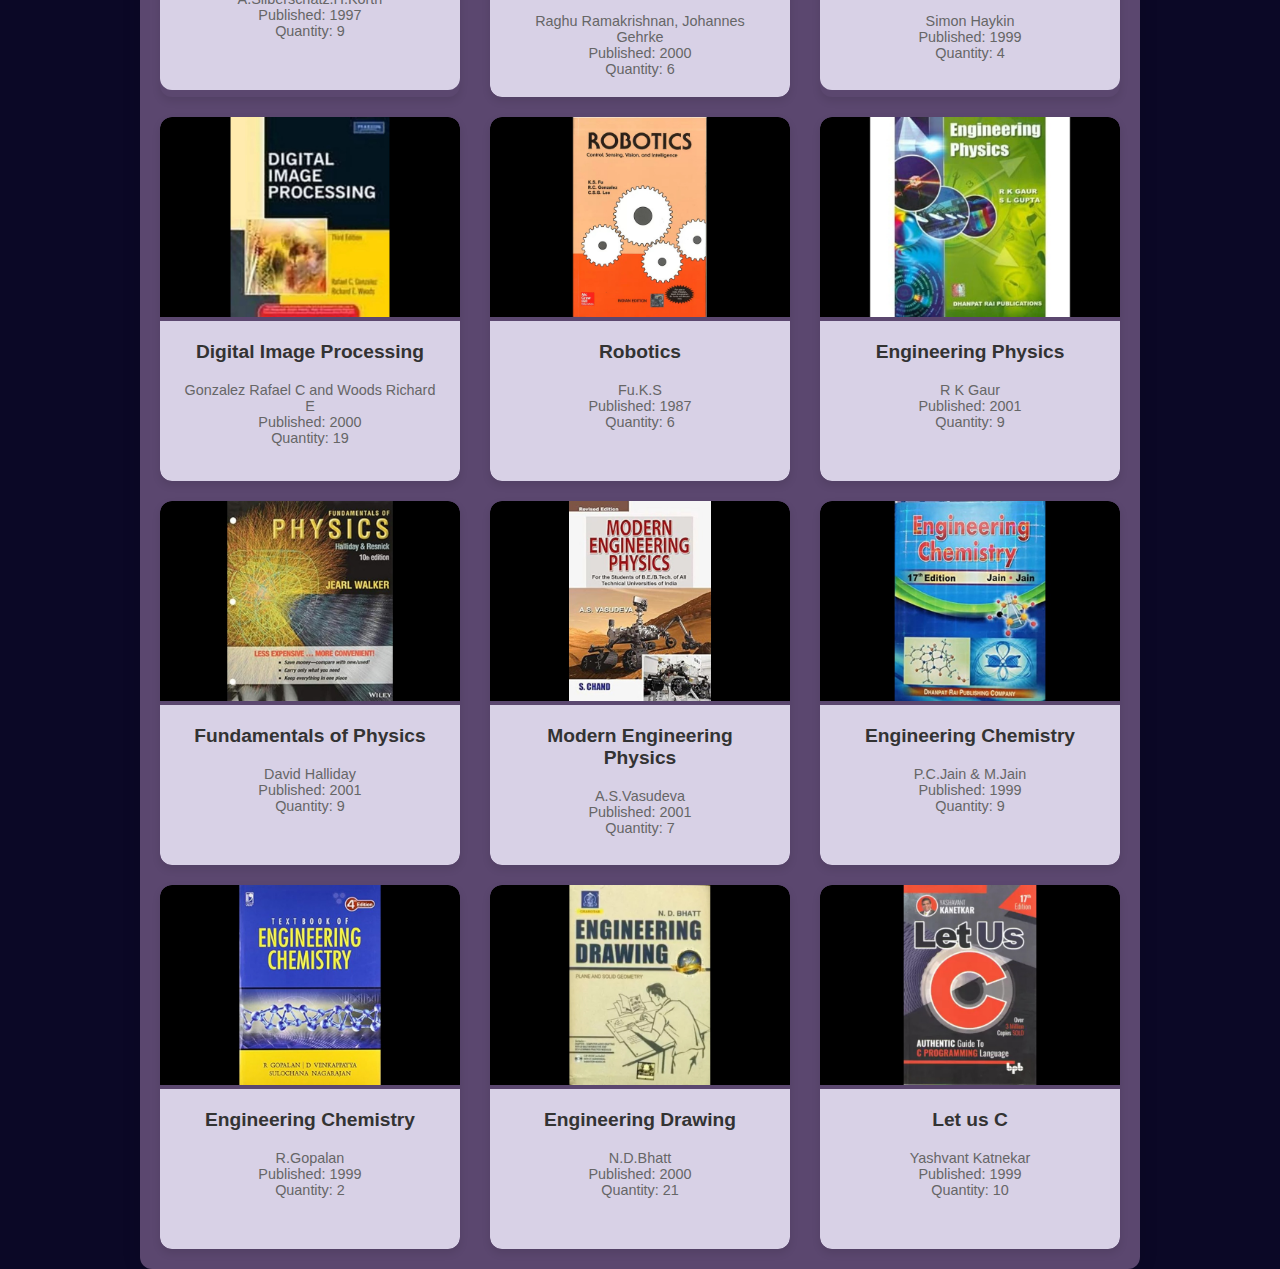
<file: pp/CSM and CSD/index.html>
<!DOCTYPE html>
<html lang="en">
<head>
  <meta charset="UTF-8">
  <meta name="viewport" content="width=device-width, initial-scale=1.0">
  <link rel="stylesheet" href="style.css">
  <title>Cse-AIML&DS</title>
  <link rel="stylesheet" href="https://cdnjs.cloudflare.com/ajax/libs/font-awesome/5.15.1/css/all.min.css">
</head>
<body>

  <div class="container">
    <h1>Computer Science & Engineering (Artificial Intelligence & Machine Learning)<br>Computer Science & Engineering (Data Science)</h1>
    <div class="search">
      <button id="search-btn" class="search-btn">
        <i class="fa fa-search fa-2x"></i>
      </button>
  
      <div id="search-bar" class="search-bar">
        <input type="text" id="search" placeholder="Search books...">
      </div>
    </div>
    <div id="bookList" class="book-list"></div>
  </div>

  <script>
    document.addEventListener('DOMContentLoaded', function () {
      const booksData = [
 {
  title: 'Higher Engineering Mathematics',
  author: 'B. S. Grewal',
  year: 2000,
  quantity: 46,
  imageUrl: './img/1.jpg'
 },
 {
  title: 'Advanced Engineering Mathematics',
  author: 'Erwin Kreyszig',
  year: 1999,
  quantity: 9,
  imageUrl: './img/2.jpg'
 },
 {
  title: 'Engineering Mathematics',
  author: 'N.P.Bali',
  year: 2007,
  quantity: 4,
  imageUrl: './img/3.jpg'
 },
 {
  title: 'Digital Design',
  author: 'M.Morris Mano',
  year: 2001,
  quantity: 9,
  imageUrl: './img/4.jpg'
 },
 {
  title: 'Switching and Finite Automata Theory',
  author: 'Z Kohavi',
  year: 1978,
  quantity: 9,
  imageUrl: './img/5.jpg'
 },
 {
  title: 'Data Structures and Programs in C',
  author: 'R.L.Kruse',
  year: 2000,
  quantity: 2,
  imageUrl: './img/6.jpg'
 },
 {
  title: 'Computer System Architecture',
  author: 'M.Morris Mano',
  year: 2001,
  quantity: 8,
  imageUrl: './img/7.jpg'
 },
 {
  title: 'JAVA The Complete Reference',
  author: 'Herbert Schildt',
  year: 2001,
  quantity: 10,
  imageUrl: './img/8.jpg'
 },
 {
  title: 'Programming with JAVA - A Primer',
  author: 'E Balagurusamy',
  year: 1998,
  quantity: 22,
  imageUrl: './img/9.jpg'
 },
 {
  title: 'Data Communications and Networking',
  author: 'Behrouz A Forouzan',
  year: 2000,
  quantity: 5,
  imageUrl: './img/10.jpg'
 },
 {
  title: 'Computer Networks',
  author: 'Andrew S. Tanenbaum',
  year: 2000,
  quantity: 6,
  imageUrl: './img/11.jpg'
 },
 {
  title: 'Data and Computer Communications',
  author: 'William Stallings',
  year: 2001,
  quantity: 14,
  imageUrl: './img/12.jpg'
 },
 {
  title: 'Discrete Mathematics for computer scientists &Mathematicians',
  author: 'Joe L. Mott, Abraham Kandel & T. P. Baker',
  year: 1997,
  quantity: 14,
  imageUrl: './img/13.jpg'
 },
 {
  title: 'Discrete Mathematical Structures with Applications to Computer Science',
  author: 'J. P. Tremblay, R. Manohar',
  year: 1997,
  quantity: 14,
  imageUrl: './img/14.jpg'
 },
 {
  title: 'Artificial Intelligence',
  author: 'Rich E & Knight K',
  year: 1991,
  quantity: 20,
  imageUrl: './img/15.jpg'
 },
 {
  title: 'Operating Systems: Internals and Design Principles',
  author: 'William Stalling',
  year: 2001,
  quantity: 10,
  imageUrl: './img/16.jpg'
 },
 {
  title: 'Operating Systems',
  author: 'Andrew S. Tanenbaum',
  year: 2001,
  quantity: 6,
  imageUrl: './img/17.jpg'
 },
 {
  title: 'Compilers',
  author: 'Alfred V Aho',
  year: 1999,
  quantity: 16,
  imageUrl: './img/18.jpg'
 },
 {
  title: 'The Design and Analysis of computer Algorithms',
  author: 'Alfred V Aho',
  year: 1998,
  quantity: 14,
  imageUrl: './img/19.jpg'
 },
 {
  title: 'Microprocessors and Interfacing, Programming and Hardware',
  author: 'Douglass V. Hall',
  year: 1999,
  quantity: 20,
  imageUrl: './img/20.jpg'
 },
 {
  title: 'Data Structures, Algorithms and Applications in Java',
  author: 'Sartaj Sahni',
  year: 2000,
  quantity: 2,
  imageUrl: './img/21.jpg'
 },
 {
  title: 'Database System Concepts',
  author: 'A.Silberschatz.H.Korth',
  year: 1997,
  quantity: 9,
  imageUrl: './img/22.jpg'
 },
 {
  title: 'Database Management Systems',
  author: 'Raghu Ramakrishnan, Johannes Gehrke',
  year: 2000,
  quantity: 6,
  imageUrl: './img/23.jpg'
 },
 {
  title: 'Neural Networks-A comprehensive Foundation',
  author: 'Simon Haykin',
  year: 1999,
  quantity: 4,
  imageUrl: './img/24.jpg'
 },
 {
  title: 'Digital Image Processing',
  author: 'Gonzalez Rafael C and Woods Richard E',
  year: 2000,
  quantity: 19,
  imageUrl: './img/25.jpg'
 },
 {
  title: 'Robotics',
  author: 'Fu.K.S',
  year: 1987,
  quantity: 6,
  imageUrl: './img/26.jpg'
 },
 {
  title: 'Engineering Physics',
  author: 'R K Gaur',
  year: 2001,
  quantity: 9,
  imageUrl: './img/27.jpg'
 },
 {
  title: 'Fundamentals of Physics',
  author: 'David Halliday',
  year: 2001,
  quantity: 9,
  imageUrl: './img/28.jpg'
 },
 {
  title: 'Modern Engineering Physics',
  author: 'A.S.Vasudeva',
  year: 2001,
  quantity: 7,
  imageUrl: './img/29.jpg'
 },
 {
  title: 'Engineering Chemistry',
  author: 'P.C.Jain & M.Jain',
  year: 1999,
  quantity: 9,
  imageUrl: './img/30.jpg'
 },
 {
  title: 'Engineering Chemistry',
  author: 'R.Gopalan',
  year: 1999,
  quantity: 2,
  imageUrl: './img/31.jpg'
 },
 {
  title: 'Engineering Drawing ',
  author: 'N.D.Bhatt',
  year: 2000,
  quantity: 21,
  imageUrl: './img/32.jpg'
 },
 {
  title: 'Let us C',
  author: 'Yashvant Katnekar',
  year: 1999,
  quantity: 10,
  imageUrl: './img/33.jpg'
 }
]
        // Add more book entries as needed

      const bookList = document.getElementById('bookList');
      const searchInput = document.getElementById('search');
      // Function to filter books
    function filterBooks() {
      const query = searchInput.value.toLowerCase();
      
      const books = document.getElementsByClassName('book');
      
      // Filter books based on query
      for (let i = 0; i < books.length; i++) {
        const title = books[i].querySelector('h3').textContent; 
        if (title.toLowerCase().indexOf(query) > -1) {
          books[i].style.display = 'block';
        } else {
          books[i].style.display = 'none'; 
        }
      }
    }
    // Filter books on search input 
    searchBtn.addEventListener("click", showSearchBar);
    searchBar.addEventListener("click", showSearchBar); 
    searchInput.addEventListener("keyup", filterBooks);
    // Create book card
    function createBookCard(book) {
      // Code to create card...
      return card; 
    }
      // Populate the book gallery using the provided data
      booksData.forEach(book => {
        const bookElement = document.createElement('div');
        bookElement.classList.add('book');

        const imageElement = document.createElement('img');
        imageElement.src = book.imageUrl;
        imageElement.alt = `${book.title} by ${book.author}`;

        const infoElement = document.createElement('div');
        infoElement.classList.add('book-info');
        infoElement.innerHTML = `<h3>${book.title}</h3><p>${book.author}</p><p>Published: ${book.year}</p><p>Quantity: ${book.quantity}</p>`;

        bookElement.appendChild(imageElement);
        bookElement.appendChild(infoElement);

        bookList.appendChild(bookElement);
      });
    });
    // Animate search bar on focus/blur
    const searchBtn = document.getElementById('search-btn');
  const searchBar = document.getElementById('search-bar');

  searchBtn.addEventListener('click', () => {
    searchBar.style.display = 'block';
    searchBar.classList.add('glow'); 
  }); 
  // Show search bar
  function showSearchBar() {
      searchBar.style.display = "block"; 
    }

    // Hide search bar
    function hideSearchBar() {
      searchBar.style.display = "none";
    }
  </script>
</body>
</html>
</file>
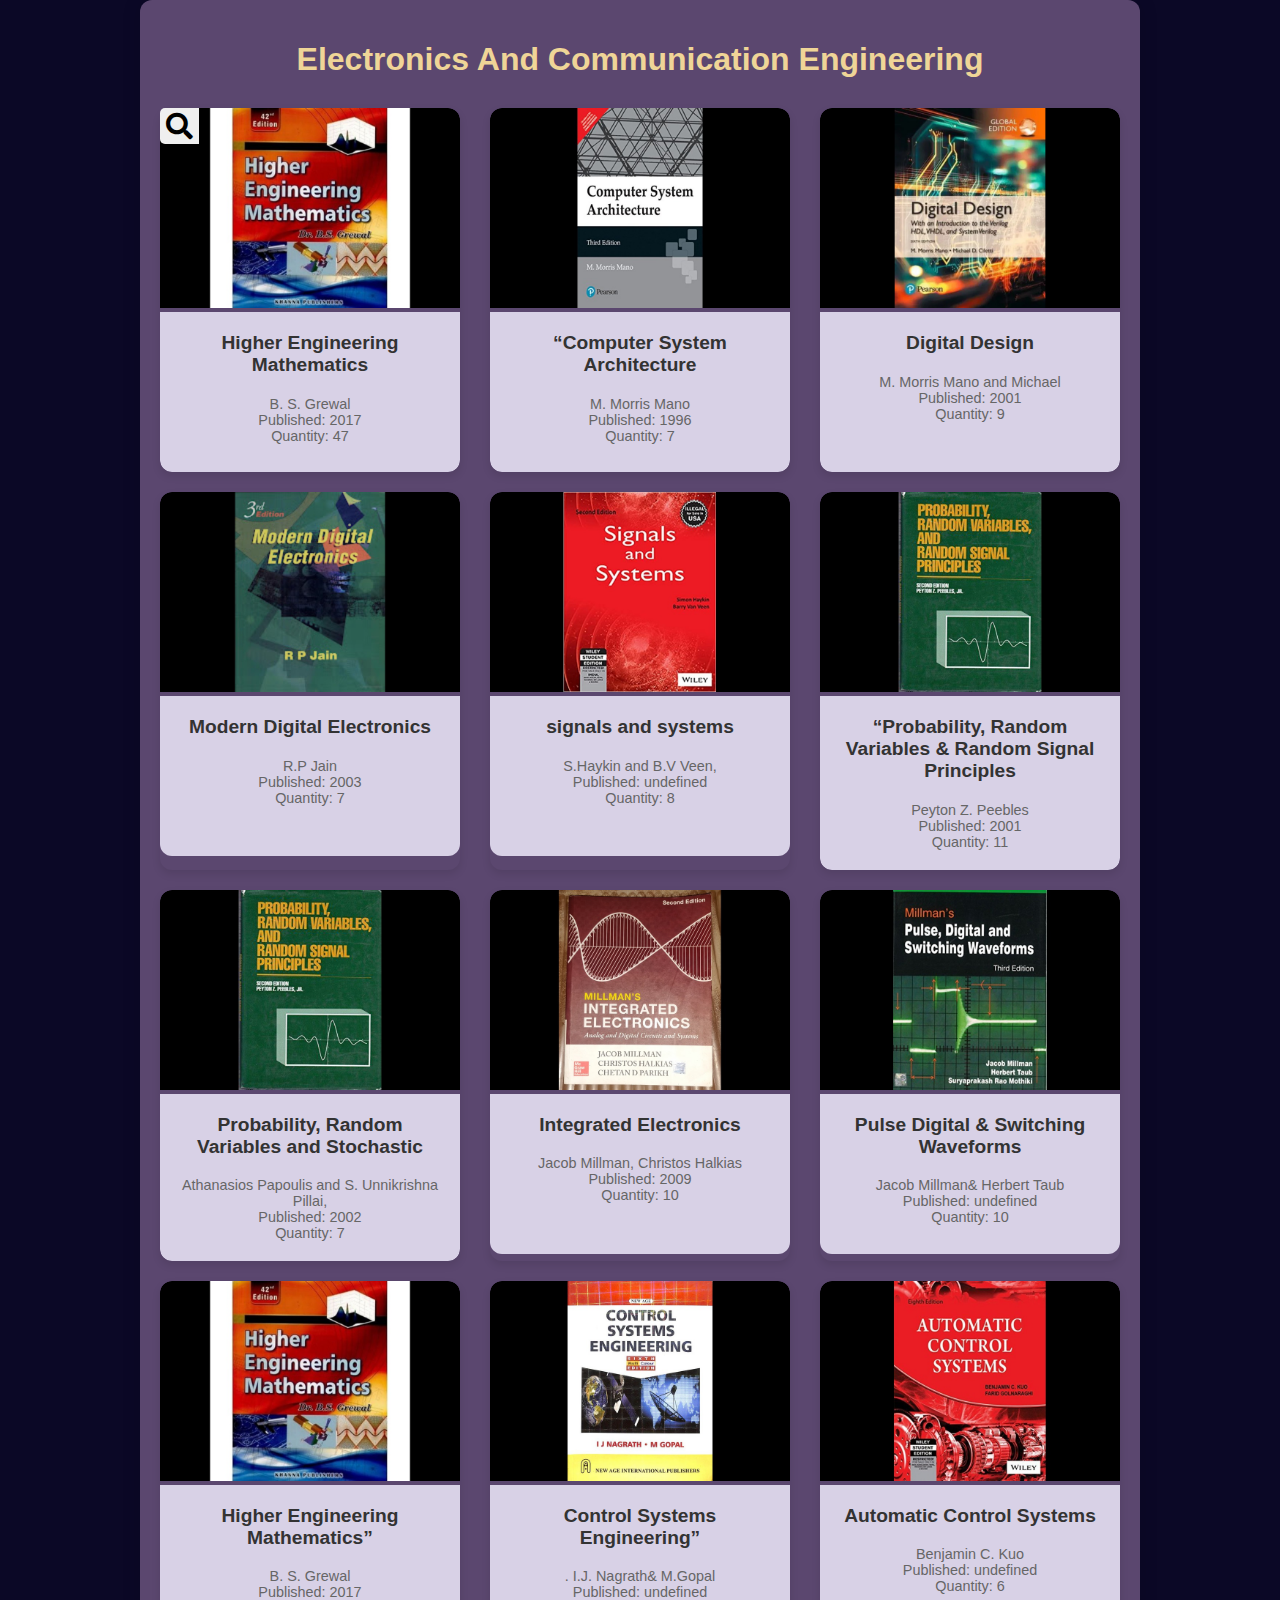
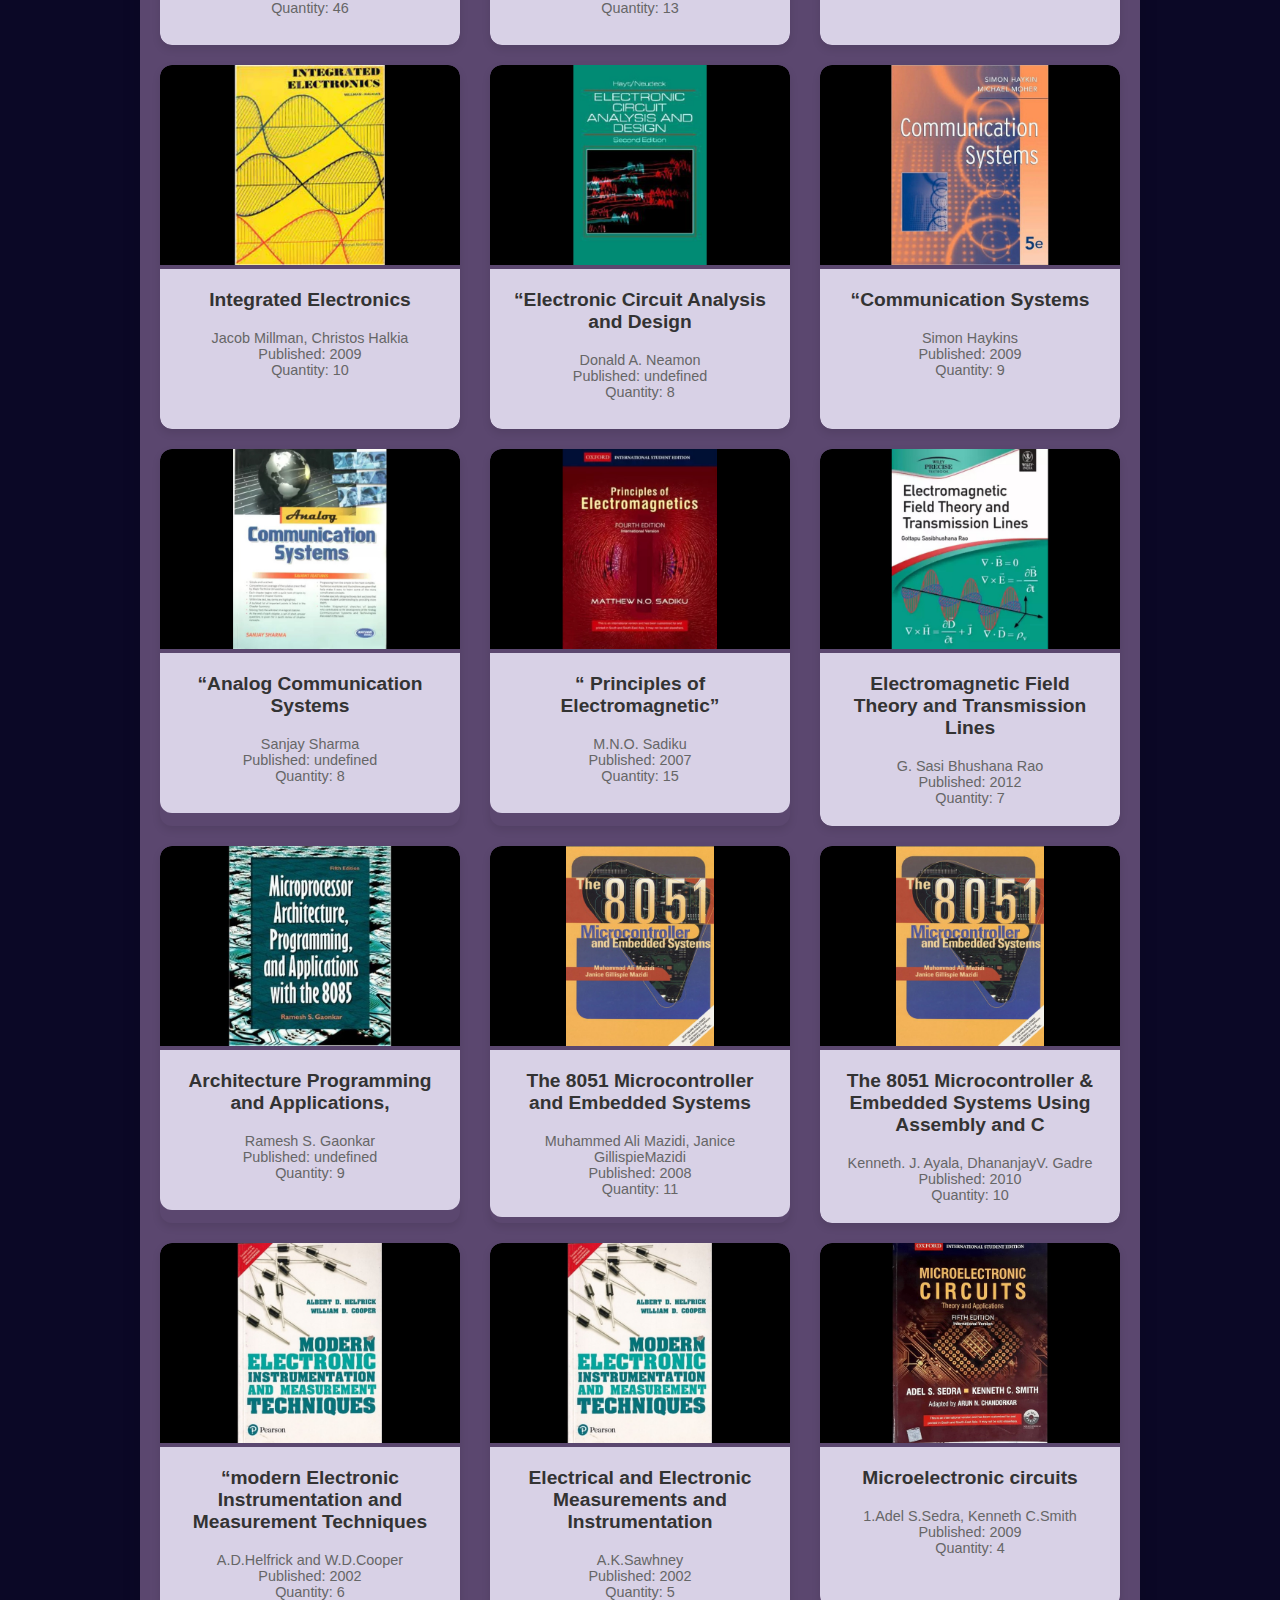
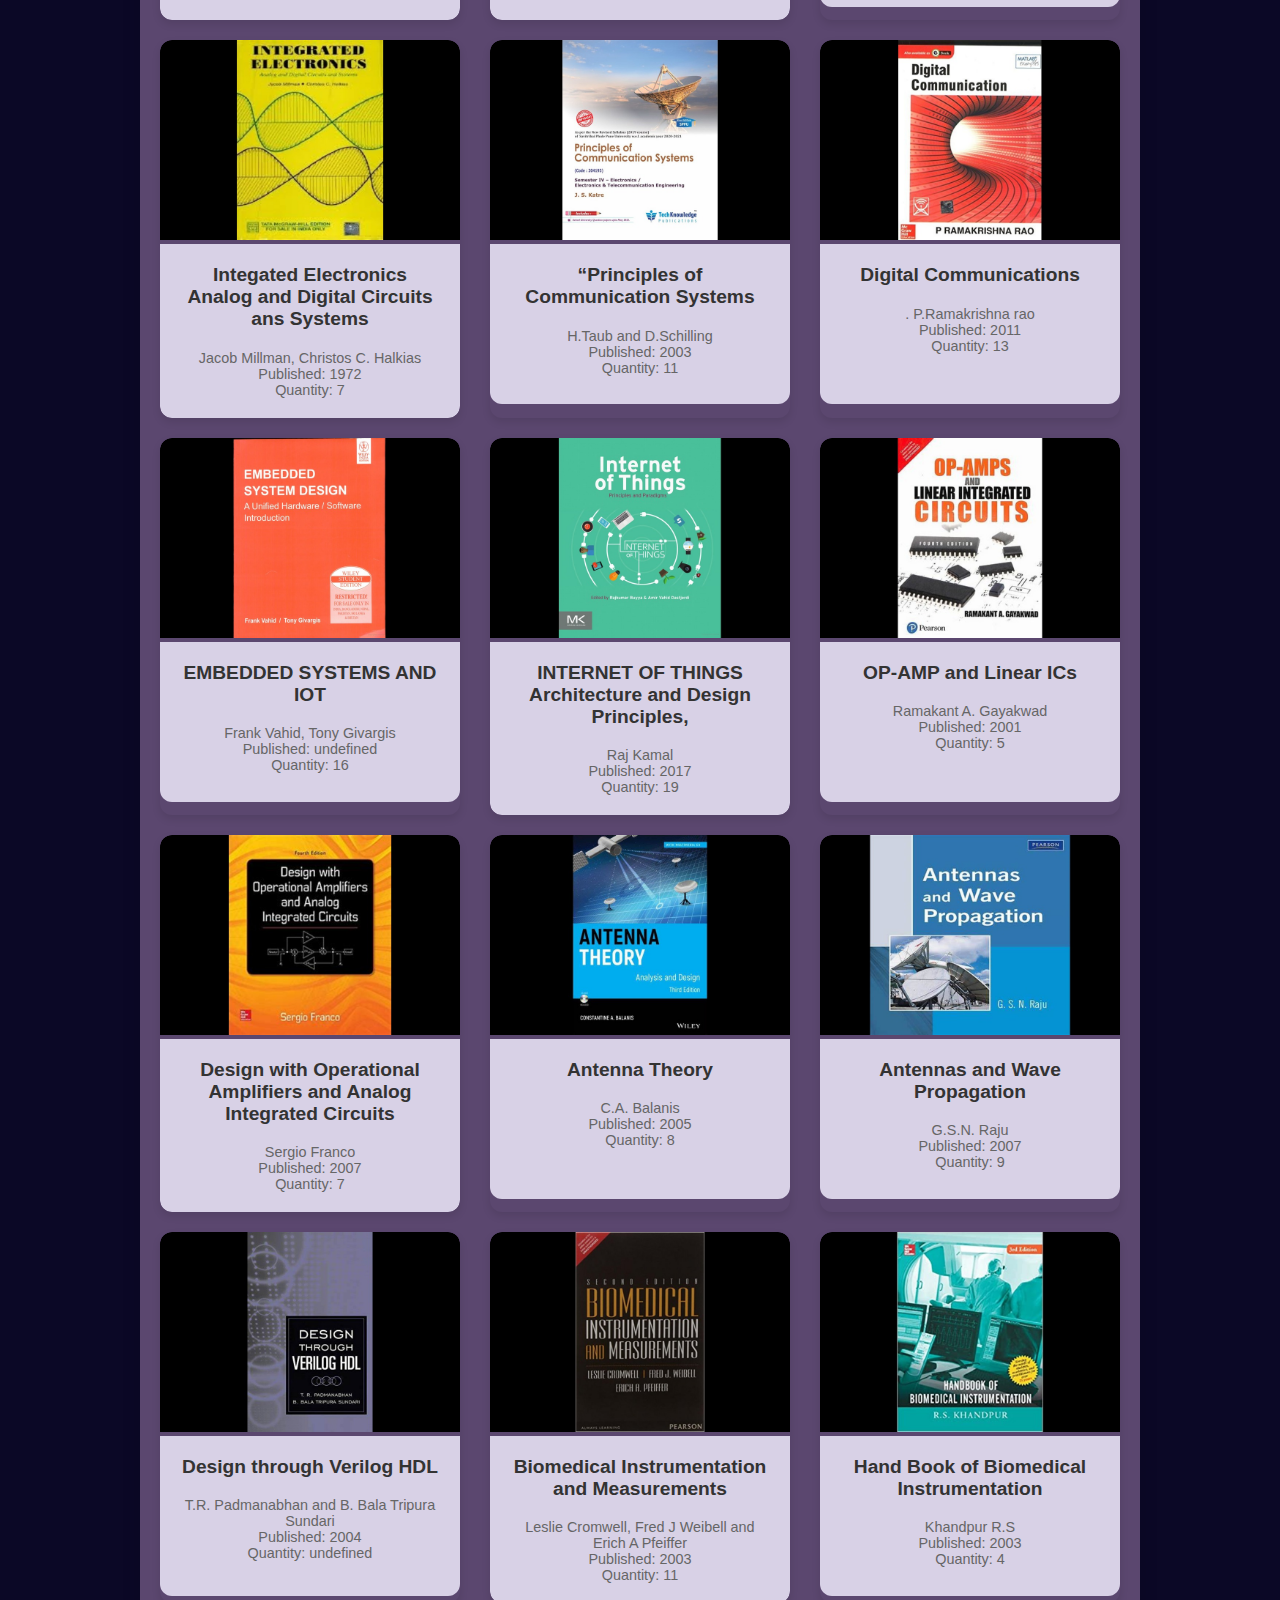
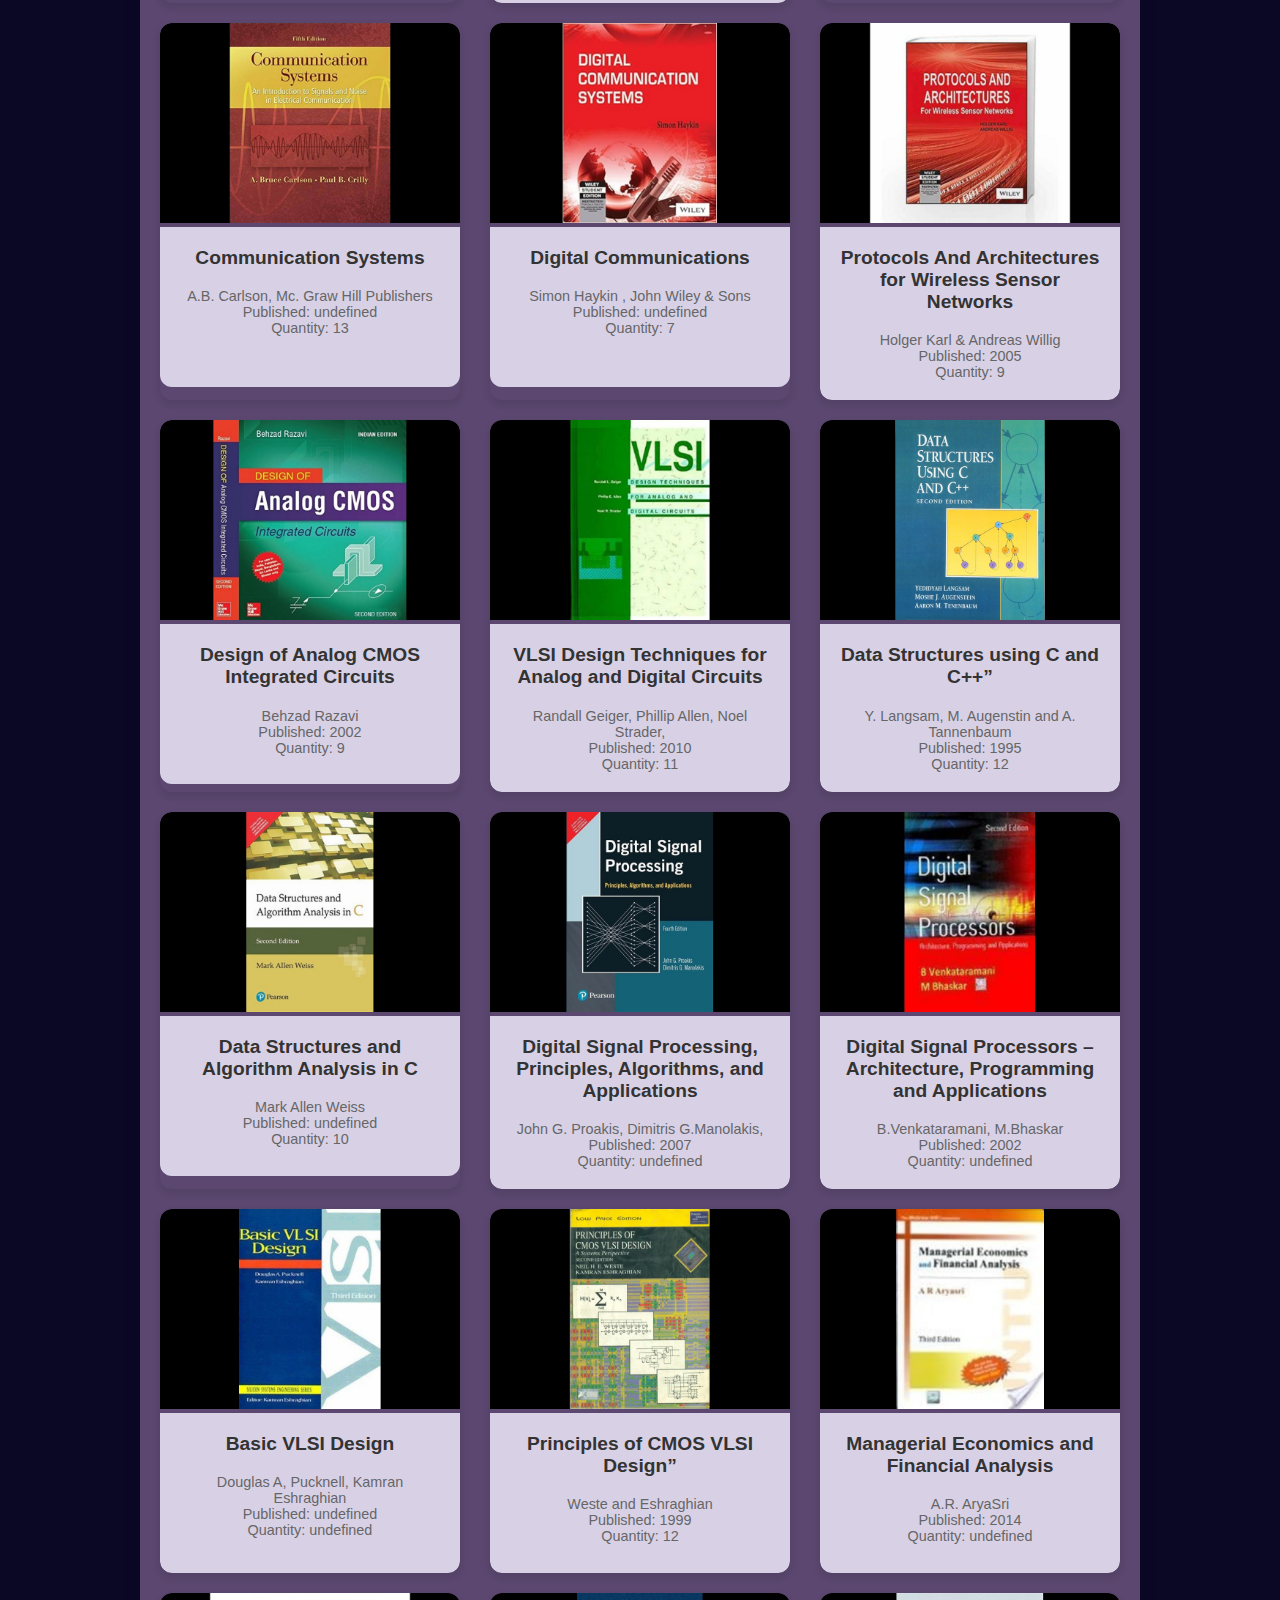
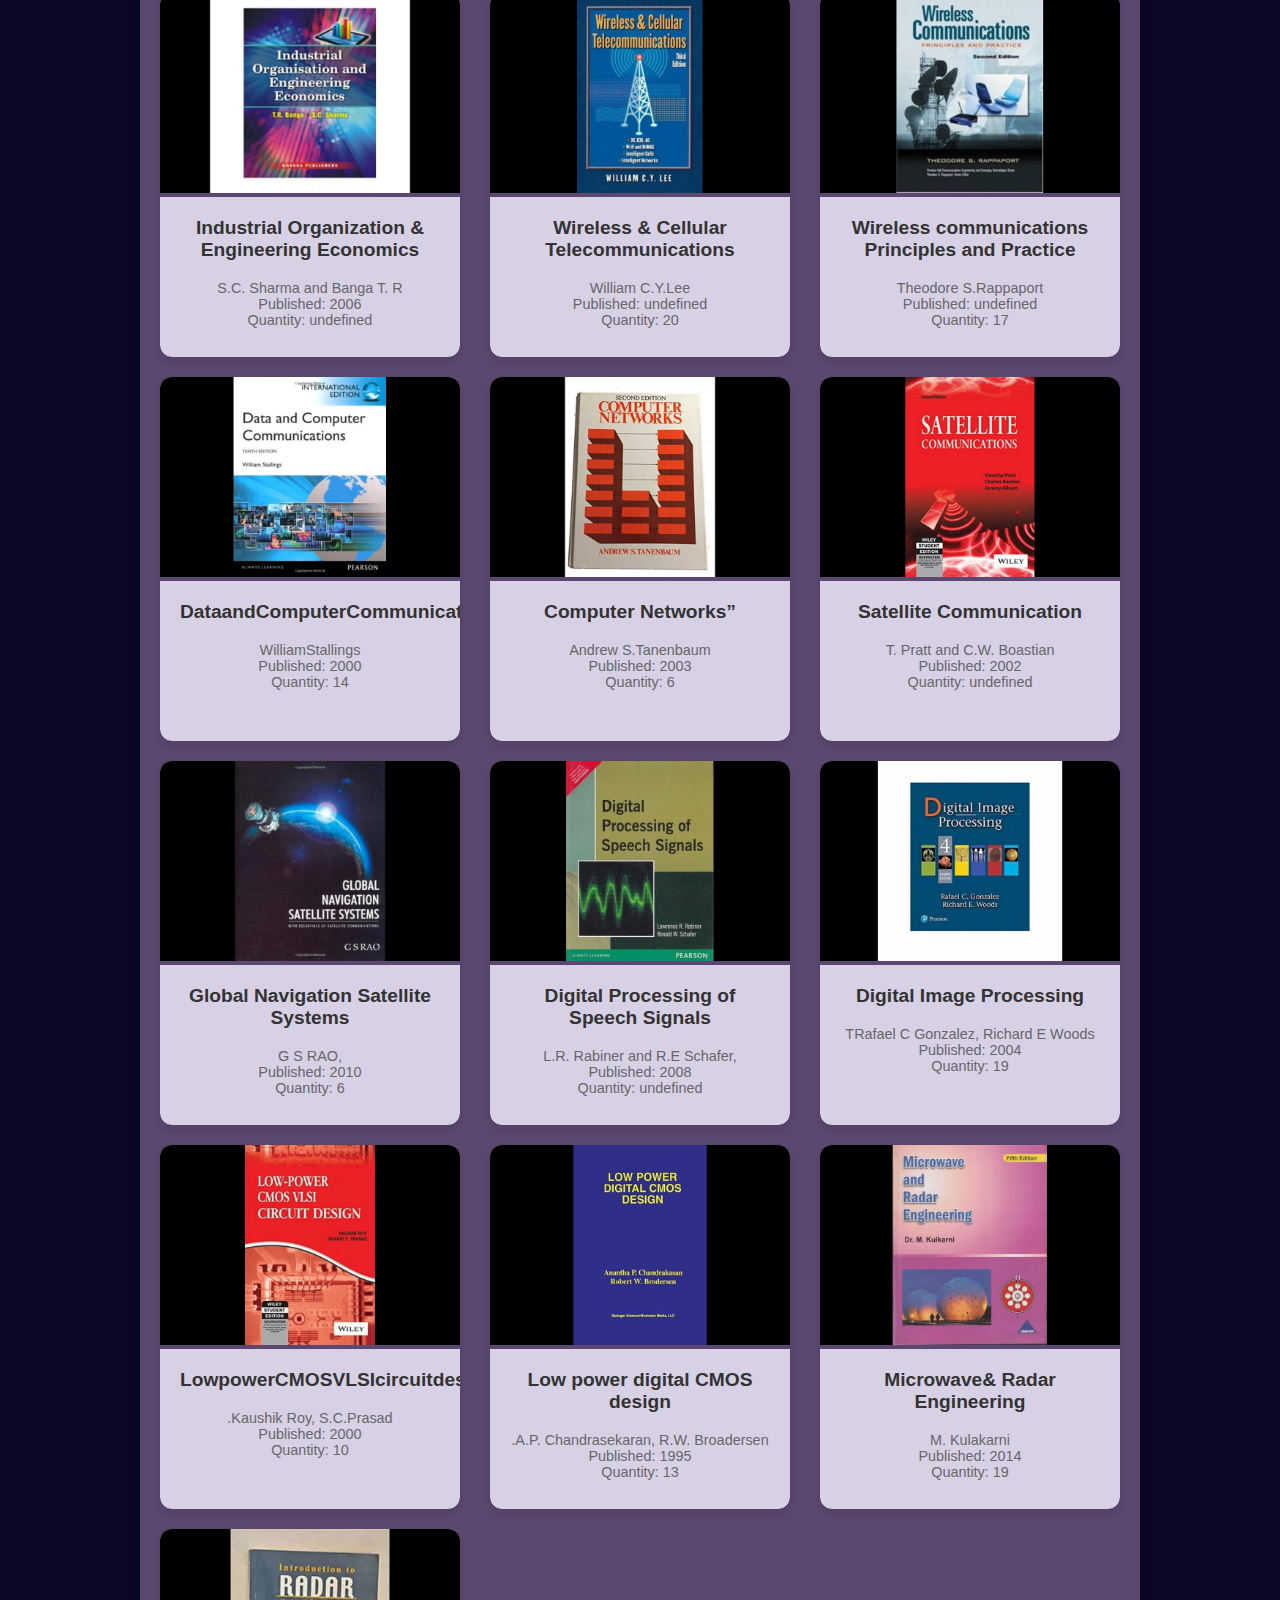
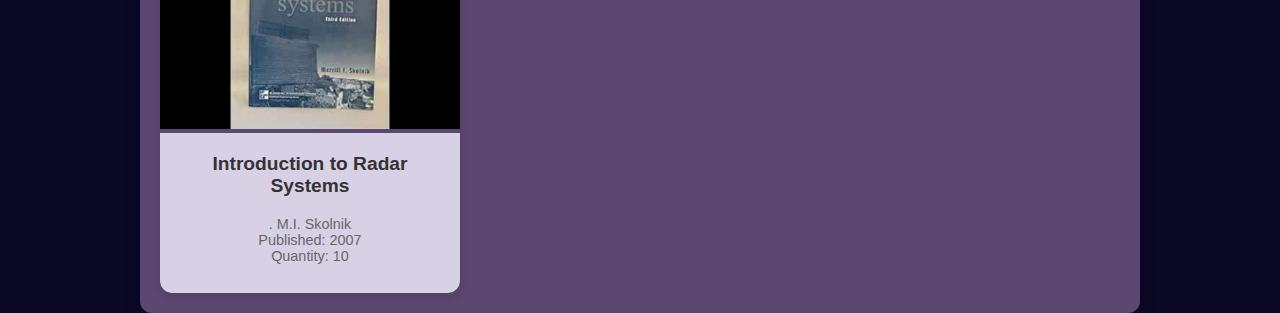
<file: pp/ECE/index.html>
<!DOCTYPE html>
<html lang="en">
<head>
  <meta charset="UTF-8">
  <meta name="viewport" content="width=device-width, initial-scale=1.0">
  <link rel="stylesheet" href="style.css">
  <title>ECE</title>
  <link rel="stylesheet" href="https://cdnjs.cloudflare.com/ajax/libs/font-awesome/5.15.1/css/all.min.css">
</head>
<body>

  <div class="container">
    <h1>Electronics And Communication Engineering</h1>
    <div class="search">
      <button id="search-btn" class="search-btn">
        <i class="fa fa-search fa-2x"></i>
      </button>
  
      <div id="search-bar" class="search-bar">
        <input type="text" id="search" placeholder="Search books...">
      </div>
    </div>
    <div id="bookList" class="book-list"></div>
  </div>

  <script>
    document.addEventListener('DOMContentLoaded', function () {
      const booksData = [
 {
  title: 'Higher Engineering Mathematics',
  author: 'B. S. Grewal',
  year: 2017,
  quantity: 47,
  imageUrl: './img/1.jpg'
 },
 {
  title: '“Computer System Architecture',
  author: 'M. Morris Mano',
  year: 1996,
  quantity: 7,
  imageUrl: './img/2.jpg'
 },
 {
  title: 'Digital Design',
  author: 'M. Morris Mano and Michael',
  year: 2001,
  quantity: 9,
  imageUrl: './img/3.jpg'
 },
 {
  title: 'Modern Digital Electronics',
  author: 'R.P Jain',
  year: 2003,
  quantity: 7,
  imageUrl: './img/4.jpg'
 },
 {
  title: 'signals and systems',
  author: 'S.Haykin and B.V Veen,',
  quantity: 8,
  imageUrl: './img/5.jpg'
 },
 {
  title: '“Probability, Random Variables & Random Signal Principles',
  author: 'Peyton Z. Peebles',
  year: 2001,
  quantity: 11,
  imageUrl: './img/6.jpg'
 },
 {
  title: 'Probability, Random Variables and Stochastic',
  author: 'Athanasios Papoulis and S. Unnikrishna Pillai,',
  year: 2002,
  quantity: 7,
  imageUrl: './img/7.jpg'
 },
 {
  title: 'Integrated Electronics',
  author: 'Jacob Millman, Christos Halkias',
  year: 2009,
  quantity: 10,
  imageUrl: './img/8.jpg'
 },
 {
  title: 'Pulse Digital & Switching Waveforms',
  author: 'Jacob Millman& Herbert Taub',
  quantity: 10,
  imageUrl: './img/9.jpg'
 },
 {
  title: 'Higher Engineering Mathematics”',
  author: 'B. S. Grewal',
  year: 2017,
  quantity: 46,
  imageUrl: './img/10.jpg'
 },
 {
  title: 'Control Systems Engineering”',
  author: '. I.J. Nagrath& M.Gopal',
  quantity: 13,
  imageUrl: './img/11.jpg'
 },
 {
  title: 'Automatic Control Systems',
  author: 'Benjamin C. Kuo',
  quantity: 6,
  imageUrl: './img/12.jpg'
 },
 {
  title: 'Integrated Electronics',
  author: 'Jacob Millman, Christos Halkia',
  year: 2009,
  quantity: 10,
  imageUrl: './img/13.jpg'
 },
 {
  title: '“Electronic Circuit Analysis and Design',
  author: 'Donald A. Neamon',
  quantity: 8,
  imageUrl: './img/14.jpg'
 },
 {
  title: '“Communication Systems',
  author: 'Simon Haykins',
  year: 2009,
  quantity: 9,
  imageUrl: './img/15.jpg'
 },
 {
  title: '“Analog Communication Systems',
  author: 'Sanjay Sharma',
  quantity: 8,
  imageUrl: './img/16.jpg'
 },
 {
  title: '“ Principles of Electromagnetic”',
  author: 'M.N.O. Sadiku',
  year: 2007,
  quantity: 15,
  imageUrl: './img/17.jpg'
 },
 {
  title: 'Electromagnetic Field Theory and Transmission Lines',
  author: 'G. Sasi Bhushana Rao',
  year: 2012,
  quantity: 7,
  imageUrl: './img/18.jpg'
 },
 {
  title: 'Architecture Programming and Applications,',
  author: 'Ramesh S. Gaonkar',
  quantity: 9,
  imageUrl: './img/19.jpg'
 },
 {
  title: 'The 8051 Microcontroller and Embedded Systems',
  author: 'Muhammed Ali Mazidi, Janice GillispieMazidi',
  year: 2008,
  quantity: 11,
  imageUrl: './img/20.jpg'
 },
 {
  title: 'The 8051 Microcontroller & Embedded Systems Using Assembly and C',
  author: 'Kenneth. J. Ayala, DhananjayV. Gadre',
  year: 2010,
  quantity: 10,
  imageUrl: './img/20.jpg'
 },
 {
  title: '“modern Electronic Instrumentation and Measurement Techniques',
  author: 'A.D.Helfrick and W.D.Cooper',
  year: 2002,
  quantity: 6,
  imageUrl: './img/21.jpg'
 },
 {
  title: 'Electrical and Electronic Measurements and Instrumentation',
  author: 'A.K.Sawhney',
  year: 2002,
  quantity: 5,
  imageUrl: './img/22.jpg'
 },
 {
  title: ' Microelectronic circuits',
  author: '1.Adel S.Sedra, Kenneth C.Smith',
  year: 2009,
  quantity: 4,
  imageUrl: './img/23.jpg'
 },
 {
  title: 'Integated Electronics Analog and Digital Circuits ans Systems',
  author: 'Jacob Millman, Christos C. Halkias',
  year: 1972,
  quantity: 7,
  imageUrl: './img/24.jpg'
 },
 {
  title: '“Principles of Communication Systems',
  author: 'H.Taub and D.Schilling',
  year: 2003,
  quantity: 11,
  imageUrl: './img/25.jpg'
 },
 {
  title: 'Digital Communications',
  author: '. P.Ramakrishna rao',
  year: 2011,
  quantity: 13,
  imageUrl: './img/26.jpg'
 },
 {
  title: 'EMBEDDED SYSTEMS AND IOT',
  author: 'Frank Vahid, Tony Givargis',
  quantity: 16,
  imageUrl: './img/27.jpg'
 },
 {
  title: 'INTERNET OF THINGS Architecture and Design Principles,',
  author: 'Raj Kamal',
  year: 2017,
  quantity: 19,
  imageUrl: './img/28.jpg'
 },
 {
  title: 'OP-AMP and Linear ICs',
  author: 'Ramakant A. Gayakwad',
  year: 2001,
  quantity: 5,
  imageUrl: './img/29.jpg'
 },
 {
  title: 'Design with Operational Amplifiers and Analog Integrated Circuits',
  author: 'Sergio Franco',
  year: 2007,
  quantity: 7,
  imageUrl: './img/30.jpg'
 },
 {
  title: 'Antenna Theory',
  author: 'C.A. Balanis',
  year: 2005,
  quantity: 8,
  imageUrl: './img/31.jpg'
 },
 {
  title: 'Antennas and Wave Propagation',
  author: 'G.S.N. Raju',
  year: 2007,
  quantity: 9,
  imageUrl: './img/32.jpg'
 },
 {
  title: 'Design through Verilog HDL',
  author: 'T.R. Padmanabhan and B. Bala Tripura Sundari',
  year: 2004,
  imageUrl: './img/33.jpg'
 },
 {
  title: 'Biomedical Instrumentation and Measurements',
  author: 'Leslie Cromwell, Fred J Weibell and Erich A Pfeiffer',
  year: 2003,
  quantity: 11,
  imageUrl: './img/34.jpg'
 },
 {
  title: 'Hand Book of Biomedical Instrumentation',
  author: 'Khandpur R.S',
  year: 2003,
  quantity: 4,
  imageUrl: './img/35.jpg'
 },
 {
  title: 'Communication Systems',
  author: 'A.B. Carlson, Mc. Graw Hill Publishers',
  quantity: 13,
  imageUrl: './img/36.jpg'
 },
 {
  title: 'Digital Communications',
  author: ' Simon Haykin , John Wiley & Sons',
  quantity: 7,
  imageUrl: './img/37.jpg'
 },
 {
  title: 'Protocols And Architectures for Wireless Sensor Networks',
  author: 'Holger Karl & Andreas Willig',
  year: 2005,
  quantity: 9,
  imageUrl: './img/38.jpg'
 },
 {
  title: 'Design of Analog CMOS Integrated Circuits',
  author: 'Behzad Razavi',
  year: 2002,
  quantity: 9,
  imageUrl: './img/39.jpg'
 },
 {
  title: 'VLSI Design Techniques for Analog and Digital Circuits',
  author: 'Randall Geiger, Phillip Allen, Noel Strader,',
  year: 2010,
  quantity: 11,
  imageUrl: './img/40.jpg'
 },
 {
  title: 'Data Structures using C and C++”',
  author: 'Y. Langsam, M. Augenstin and A. Tannenbaum',
  year: 1995,
  quantity: 12,
  imageUrl: './img/41.jpg'
 },
 {
  title: 'Data Structures and Algorithm Analysis in C',
  author: 'Mark Allen Weiss',
  quantity: 10,
  imageUrl: './img/42.jpg'
 },
 {
  title: 'Digital Signal Processing, Principles, Algorithms, and Applications',
  author: 'John G. Proakis, Dimitris G.Manolakis,',
  year: 2007,
  imageUrl: './img/43.jpg'
 },
 {
  title: 'Digital Signal Processors – Architecture, Programming and Applications',
  author: 'B.Venkataramani, M.Bhaskar',
  year: 2002,
  imageUrl: './img/44.jpg'
 },
 {
  title: 'Basic VLSI Design',
  author: 'Douglas A, Pucknell, Kamran Eshraghian',
  imageUrl: './img/45.jpg'
 },
 {
  title: 'Principles of CMOS VLSI Design”',
  author: 'Weste and Eshraghian',
  year: 1999,
  quantity: 12,
  imageUrl: './img/46.jpg'
 },
 {
  title: 'Managerial Economics and Financial Analysis',
  author: 'A.R. AryaSri',
  year: 2014,
  imageUrl: './img/47.jpg'
 },
 {
  title: 'Industrial Organization & Engineering Economics',
  author: 'S.C. Sharma and Banga T. R',
  year: 2006,
  imageUrl: './img/48.jpg'
 },
 {
  title: 'Wireless & Cellular Telecommunications',
  author: 'William C.Y.Lee',
  quantity: 20,
  imageUrl: './img/49.jpg'
 },
 {
  title: 'Wireless communications Principles and Practice',
  author: 'Theodore S.Rappaport',
  quantity: 17,
  imageUrl: './img/50.jpg'
 },
 {
  title: 'DataandComputerCommunication',
  author: 'WilliamStallings',
  year: 2000,
  quantity: 14,
  imageUrl: './img/51.jpg'
 },
 {
  title: 'Computer Networks”',
  author: 'Andrew S.Tanenbaum',
  year: 2003,
  quantity: 6,
  imageUrl: './img/52.jpg'
 },
 {
  title: 'Satellite Communication',
  author: 'T. Pratt and C.W. Boastian',
  year: 2002,
  imageUrl: './img/53.jpg'
 },
 {
  title: 'Global Navigation Satellite Systems',
  author: 'G S RAO,',
  year: 2010,
  quantity: 6,
  imageUrl: './img/54.jpg'
 },
 {
  title: 'Digital Processing of Speech Signals',
  author: 'L.R. Rabiner and R.E Schafer,',
  year: 2008,
  imageUrl: './img/55.jpg'
 },
 {
  title: 'Digital Image Processing',
  author: 'TRafael C Gonzalez, Richard E Woods',
  year: 2004,
  quantity: 19,
  imageUrl: './img/56.jpg'
 },
 {
  title: 'LowpowerCMOSVLSIcircuitdesign',
  author: '.Kaushik Roy, S.C.Prasad',
  year: 2000,
  quantity: 10,
  imageUrl: './img/57.jpg'
 },
 {
  title: 'Low power digital CMOS design',
  author: '.A.P. Chandrasekaran, R.W. Broadersen',
  year: 1995,
  quantity: 13,
  imageUrl: './img/58.jpg'
 },
 {
  title: 'Microwave& Radar Engineering',
  author: 'M. Kulakarni',
  year: 2014,
  quantity: 19,
  imageUrl: './img/59.jpg'
 },
 {
  title: 'Introduction to Radar Systems',
  author: '. M.I. Skolnik',
  year: 2007,
  quantity: 10,
  imageUrl: './img/60.jpg'
 }
]
        // Add more book entries as needed

      const bookList = document.getElementById('bookList');
      const searchInput = document.getElementById('search');
      // Function to filter books
    function filterBooks() {
      const query = searchInput.value.toLowerCase();
      
      const books = document.getElementsByClassName('book');
      
      // Filter books based on query
      for (let i = 0; i < books.length; i++) {
        const title = books[i].querySelector('h3').textContent; 
        if (title.toLowerCase().indexOf(query) > -1) {
          books[i].style.display = 'block';
        } else {
          books[i].style.display = 'none'; 
        }
      }
    }
    // Filter books on search input 
    searchBtn.addEventListener("click", showSearchBar);
    searchBar.addEventListener("click", showSearchBar); 
    searchInput.addEventListener("keyup", filterBooks);
    // Create book card
    function createBookCard(book) {
      // Code to create card...
      return card; 
    }
      // Populate the book gallery using the provided data
      booksData.forEach(book => {
        const bookElement = document.createElement('div');
        bookElement.classList.add('book');

        const imageElement = document.createElement('img');
        imageElement.src = book.imageUrl;
        imageElement.alt = `${book.title} by ${book.author}`;

        const infoElement = document.createElement('div');
        infoElement.classList.add('book-info');
        infoElement.innerHTML = `<h3>${book.title}</h3><p>${book.author}</p><p>Published: ${book.year}</p><p>Quantity: ${book.quantity}</p>`;

        bookElement.appendChild(imageElement);
        bookElement.appendChild(infoElement);

        bookList.appendChild(bookElement);
      });
    });
    // Animate search bar on focus/blur
    const searchBtn = document.getElementById('search-btn');
  const searchBar = document.getElementById('search-bar');

  searchBtn.addEventListener('click', () => {
    searchBar.style.display = 'block';
    searchBar.classList.add('glow'); 
  }); 
  // Show search bar
  function showSearchBar() {
      searchBar.style.display = "block"; 
    }

    // Hide search bar
    function hideSearchBar() {
      searchBar.style.display = "none";
    }
  </script>
</body>
</html>
</file>
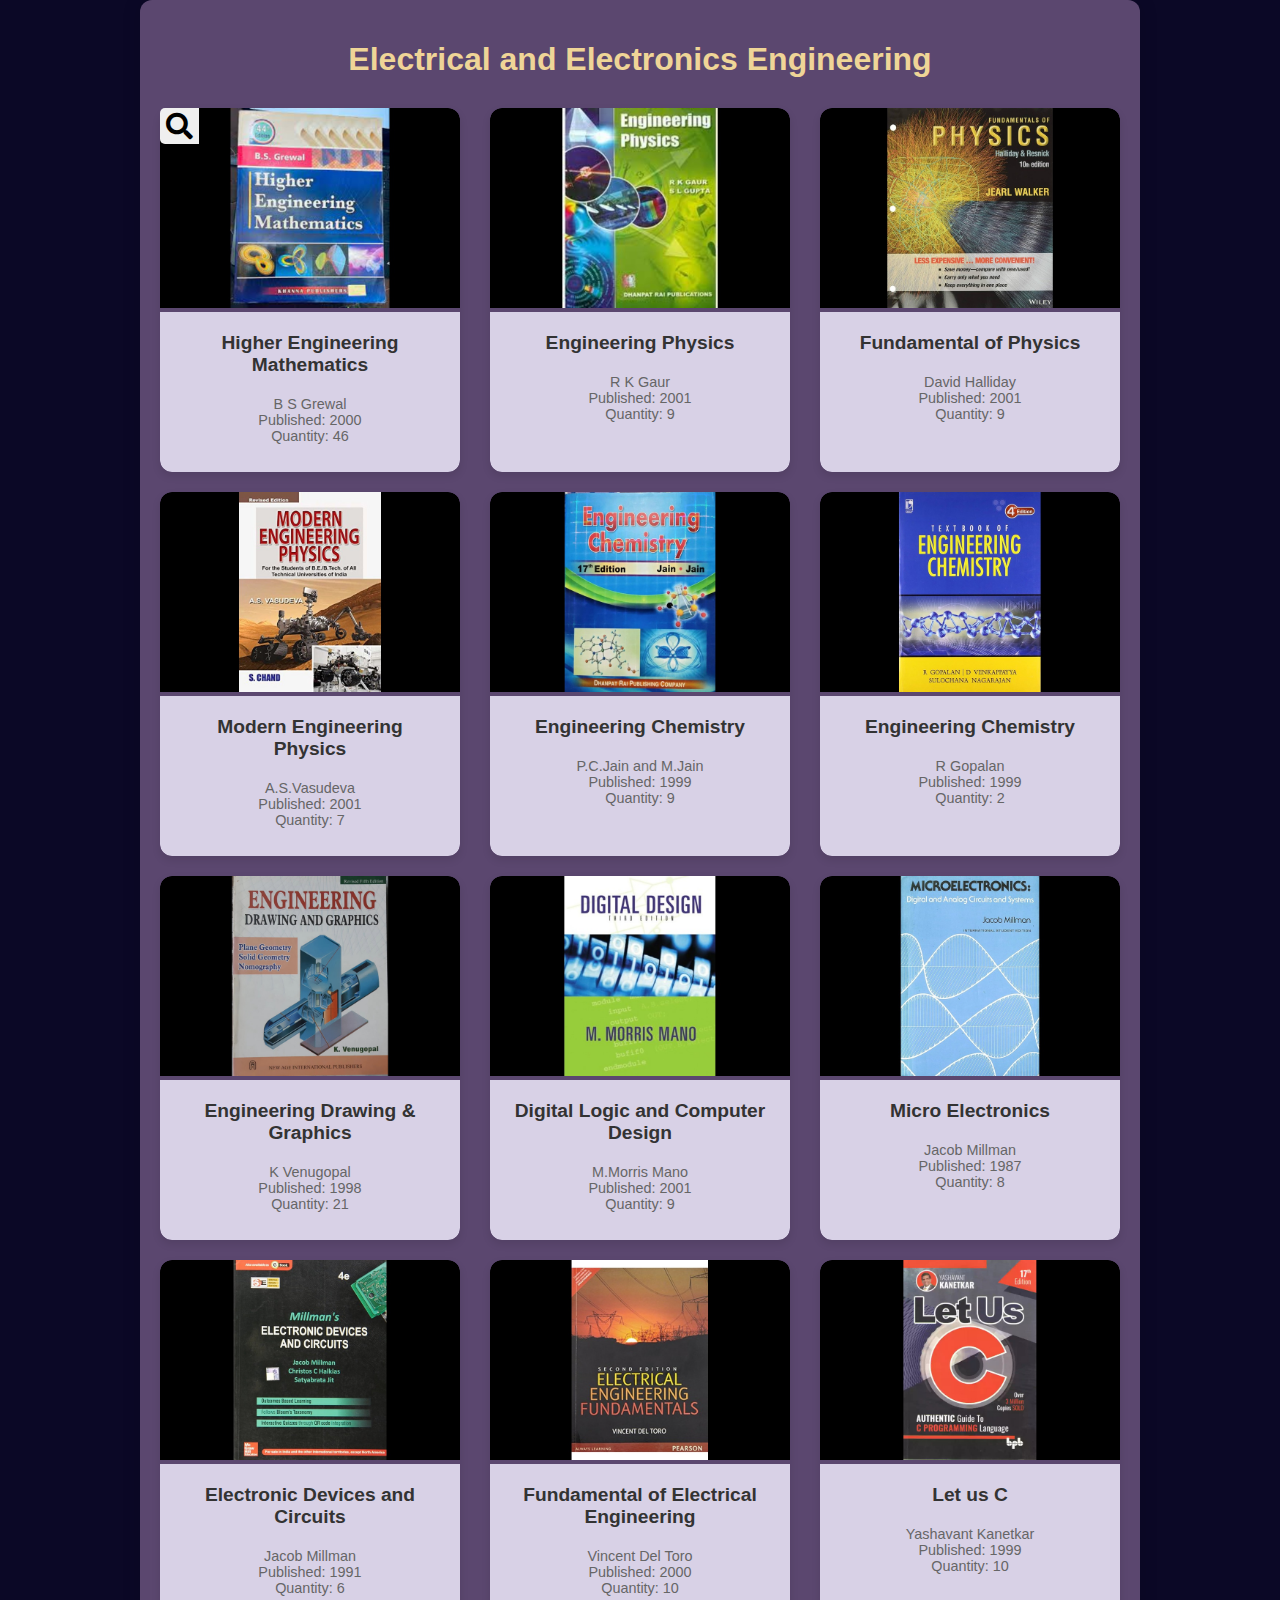
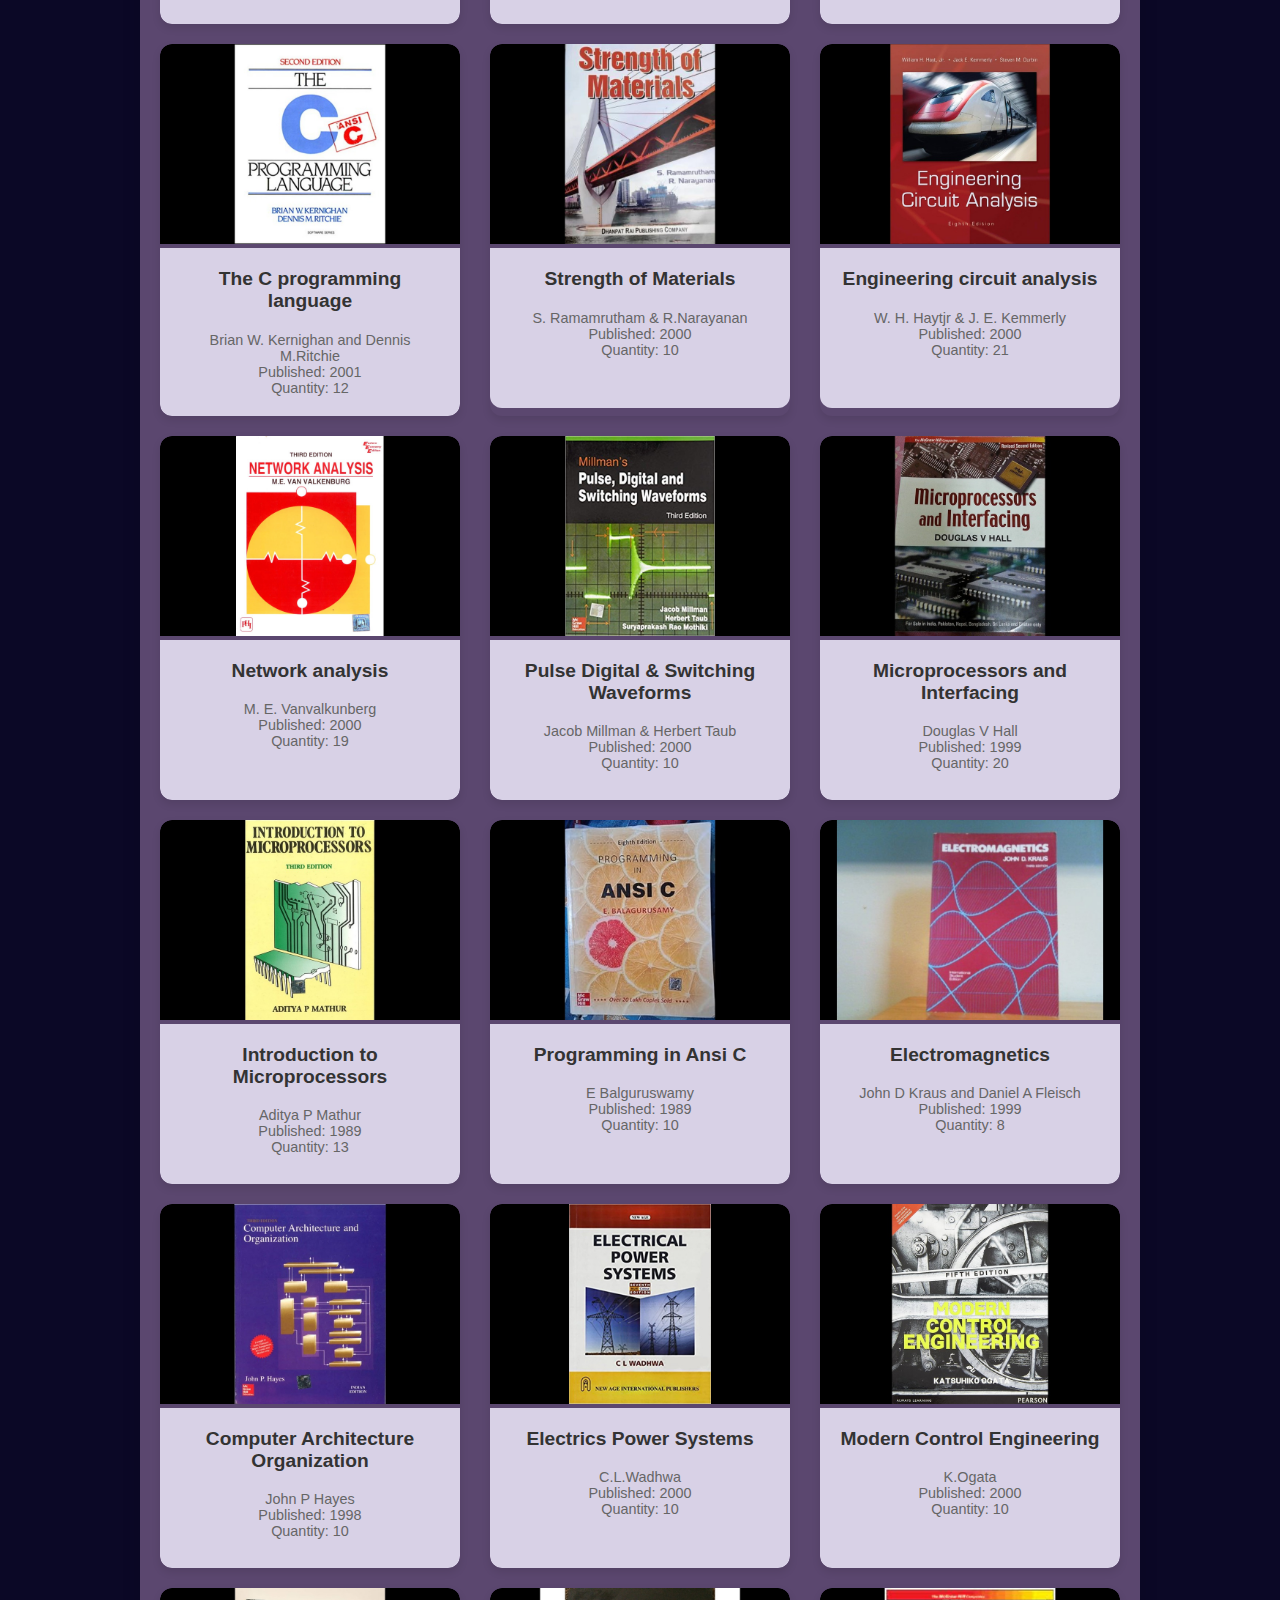
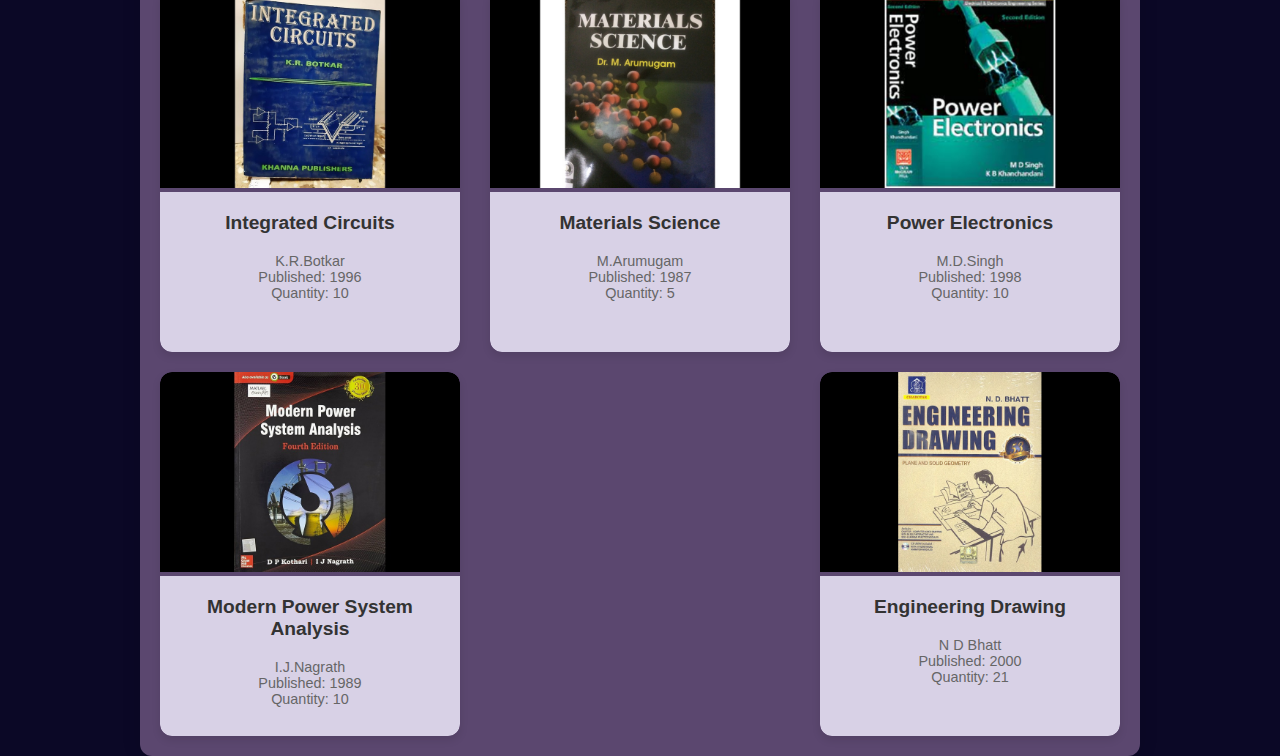
<file: pp/EEE_department/index.html>
<!DOCTYPE html>
<html lang="en">
<head>
  <meta charset="UTF-8">
  <meta name="viewport" content="width=device-width, initial-scale=1.0">
  <link rel="stylesheet" href="s1.css">
  <title>EEE</title>
  <link rel="stylesheet" href="https://cdnjs.cloudflare.com/ajax/libs/font-awesome/5.15.1/css/all.min.css">
</head>
<body>
  <div class="container">
    <h1>Electrical and Electronics Engineering</h1>
    <div class="search">
      <button id="search-btn" class="search-btn">
        <i class="fa fa-search fa-2x"></i>
      </button>
  
      <div id="search-bar" class="search-bar">
        <input type="text" id="search" placeholder="Search books...">
      </div>
    </div>
    <div id="bookList" class="book-list"></div>
  </div>

  <script>
    document.addEventListener('DOMContentLoaded', function () {
      const booksData = [
        { title: 'Higher Engineering Mathematics', author: 'B S Grewal', year: 2000, quantity: 46, imageUrl: './img/1.jpg' },
        { title: 'Engineering Physics', author: 'R K Gaur', year: 2001, quantity: 9, imageUrl: './img/2.jpg' },
        {title: 'Fundamental of Physics',
            author: 'David Halliday',
            year: 2001,
            quantity: 9,
            imageUrl: './img/3.jpg'
        },
        {
          title: 'Modern Engineering Physics ',
          author: 'A.S.Vasudeva',
          year: 2001,
          quantity: 7,
          imageUrl: './img/4.jpg'
        },
 {
  title: 'Engineering Chemistry',
  author: 'P.C.Jain and M.Jain',
  year: 1999,
  quantity: 9,
  imageUrl: './img/5.jpg'
 },
 {
  title: 'Engineering Chemistry',
  author: 'R Gopalan',
  year: 1999,
  quantity: 2,
  imageUrl: './img/6.jpg'
 },
 {
  title: 'Engineering Drawing & Graphics',
  author: 'K Venugopal',
  year: 1998,
  quantity: 21,
  imageUrl: './img/7.jpg'
 },
 {
  title: 'Digital Logic and Computer Design',
  author: 'M.Morris Mano',
  year: 2001,
  quantity: 9,
  imageUrl: './img/8.jpg'
 },
 {
  title: 'Micro Electronics',
  author: 'Jacob Millman',
  year: 1987,
  quantity: 8,
  imageUrl: './img/9.jpg'
 },
 {

  title: 'Electronic Devices and Circuits',
  author: 'Jacob Millman',
  year: 1991,
  quantity: 6,
  imageUrl: './img/10.jpg'
 },
 {
  title: 'Fundamental of Electrical Engineering',
  author: 'Vincent Del Toro',
  year: 2000,
  quantity: 10,
  imageUrl: './img/11.jpg'
 },
 {
  title: 'Let us C',
  author: 'Yashavant Kanetkar',
  year: 1999,
  quantity: 10,
  imageUrl: './img/12.jpg'
 },
 {
  title: 'The C programming language',
  author: 'Brian W. Kernighan and Dennis M.Ritchie',
  year: 2001,
  quantity: 12,
  imageUrl: './img/13.jpg'
 },
 {
  title: 'Strength of Materials',
  author: 'S. Ramamrutham & R.Narayanan',
  year: 2000,
  quantity: 10,
  imageUrl: './img/14.jpg'
 },
 {
  title: 'Engineering circuit analysis',
  author: 'W. H. Haytjr & J. E. Kemmerly',
  year: 2000,
  quantity: 21,
  imageUrl: './img/15.jpg'
 },
 {
  title: 'Network analysis',
  author: 'M. E. Vanvalkunberg',
  year: 2000,
  quantity: 19,
  imageUrl: './img/16.jpg'
 },
 {
  title: 'Pulse Digital & Switching Waveforms',
  author: 'Jacob Millman & Herbert Taub',
  year: 2000,
  quantity: 10,
  imageUrl: './img/17.jpg'
 },
 {
  title: 'Microprocessors and Interfacing',
  author: 'Douglas V Hall',
  year: 1999,
  quantity: 20,
  imageUrl: './img/18.jpg'
 },
 {
  title: 'Introduction to Microprocessors',
  author: 'Aditya P Mathur',
  year: 1989,
  quantity: 13,
  imageUrl: './img/19.jpg'
 },
 {
  title: 'Programming in Ansi C',
  author: 'E Balguruswamy',
  year: 1989,
  quantity: 10,
  imageUrl: './img/20.jpg'
 },
 {
  title: 'Electromagnetics ',
  author: 'John D Kraus and Daniel A Fleisch',
  year: 1999,
  quantity: 8,
  imageUrl: './img/21.jpg'
 },
 {
  title: 'Computer Architecture Organization',
  author: 'John P Hayes',
  year: 1998,
  quantity: 10,
  imageUrl: './img/22.jpg'
 },
 {
  title: 'Electrics Power Systems',
  author: 'C.L.Wadhwa',
  year: 2000,
  quantity: 10,
  imageUrl: './img/23.jpg'
 },
 {
  title: 'Modern Control Engineering',
  author: 'K.Ogata',
  year: 2000,
  quantity: 10,
  imageUrl: './img/24.jpg'
 },
 {
  title: 'Integrated Circuits',
  author: 'K.R.Botkar',
  year: 1996,
  quantity: 10,
  imageUrl: './img/25.jpg'
 },
 {
  title: 'Materials Science ',
  author: 'M.Arumugam',
  year: 1987,
  quantity: 5,
  imageUrl: './img/26.jpg'
 },
 {
  title: 'Power Electronics ',
  author: 'M.D.Singh',
  year: 1998,
  quantity: 10,
  imageUrl: './img/27.jpg'
 },
 {
  title: 'Modern Power System Analysis',
  author: 'I.J.Nagrath',
  year: 1989,
  quantity: 10,
  imageUrl: './img/28.jpg'
 },
 {
  title: 'Engineering Drawing ',
  author: 'N D Bhatt',
  year: 2000,
  quantity: 21,
  imageUrl: './img/29.jpg'
 }

        // Add more book entries as needed
      ];

      const bookList = document.getElementById('bookList');
      const searchInput = document.getElementById('search');
      // Function to filter books
    function filterBooks() {
      const query = searchInput.value.toLowerCase();
      
      const books = document.getElementsByClassName('book');
      
      // Filter books based on query
      for (let i = 0; i < books.length; i++) {
        const title = books[i].querySelector('h3').textContent; 
        if (title.toLowerCase().indexOf(query) > -1) {
          books[i].style.display = 'block';
        } else {
          books[i].style.display = 'none'; 
        }
      }
    }
    // Filter books on search input 
    searchBtn.addEventListener("click", showSearchBar);
    searchBar.addEventListener("click", showSearchBar); 
    searchInput.addEventListener("keyup", filterBooks);
    // Create book card
    function createBookCard(book) {
      // Code to create card...
      return card; 
    }

      // Populate the book gallery using the provided data
      booksData.forEach(book => {
        const bookElement = document.createElement('div');
        bookElement.classList.add('book');

        const imageElement = document.createElement('img');
        imageElement.src = book.imageUrl;
        imageElement.alt = `${book.title} by ${book.author}`;

        const infoElement = document.createElement('div');
        infoElement.classList.add('book-info');
        infoElement.innerHTML = `<h3>${book.title}</h3><p>${book.author}</p><p>Published: ${book.year}</p><p>Quantity: ${book.quantity}</p>`;

        bookElement.appendChild(imageElement);
        bookElement.appendChild(infoElement);

        bookList.appendChild(bookElement);
      });
    });
    // Animate search bar on focus/blur
    const searchBtn = document.getElementById('search-btn');
  const searchBar = document.getElementById('search-bar');

  searchBtn.addEventListener('click', () => {
    searchBar.style.display = 'block';
    searchBar.classList.add('glow'); 
  }); 
  // Show search bar
  function showSearchBar() {
      searchBar.style.display = "block"; 
    }

    // Hide search bar
    function hideSearchBar() {
      searchBar.style.display = "none";
    }

  </script>
</body>
</html>
</file>
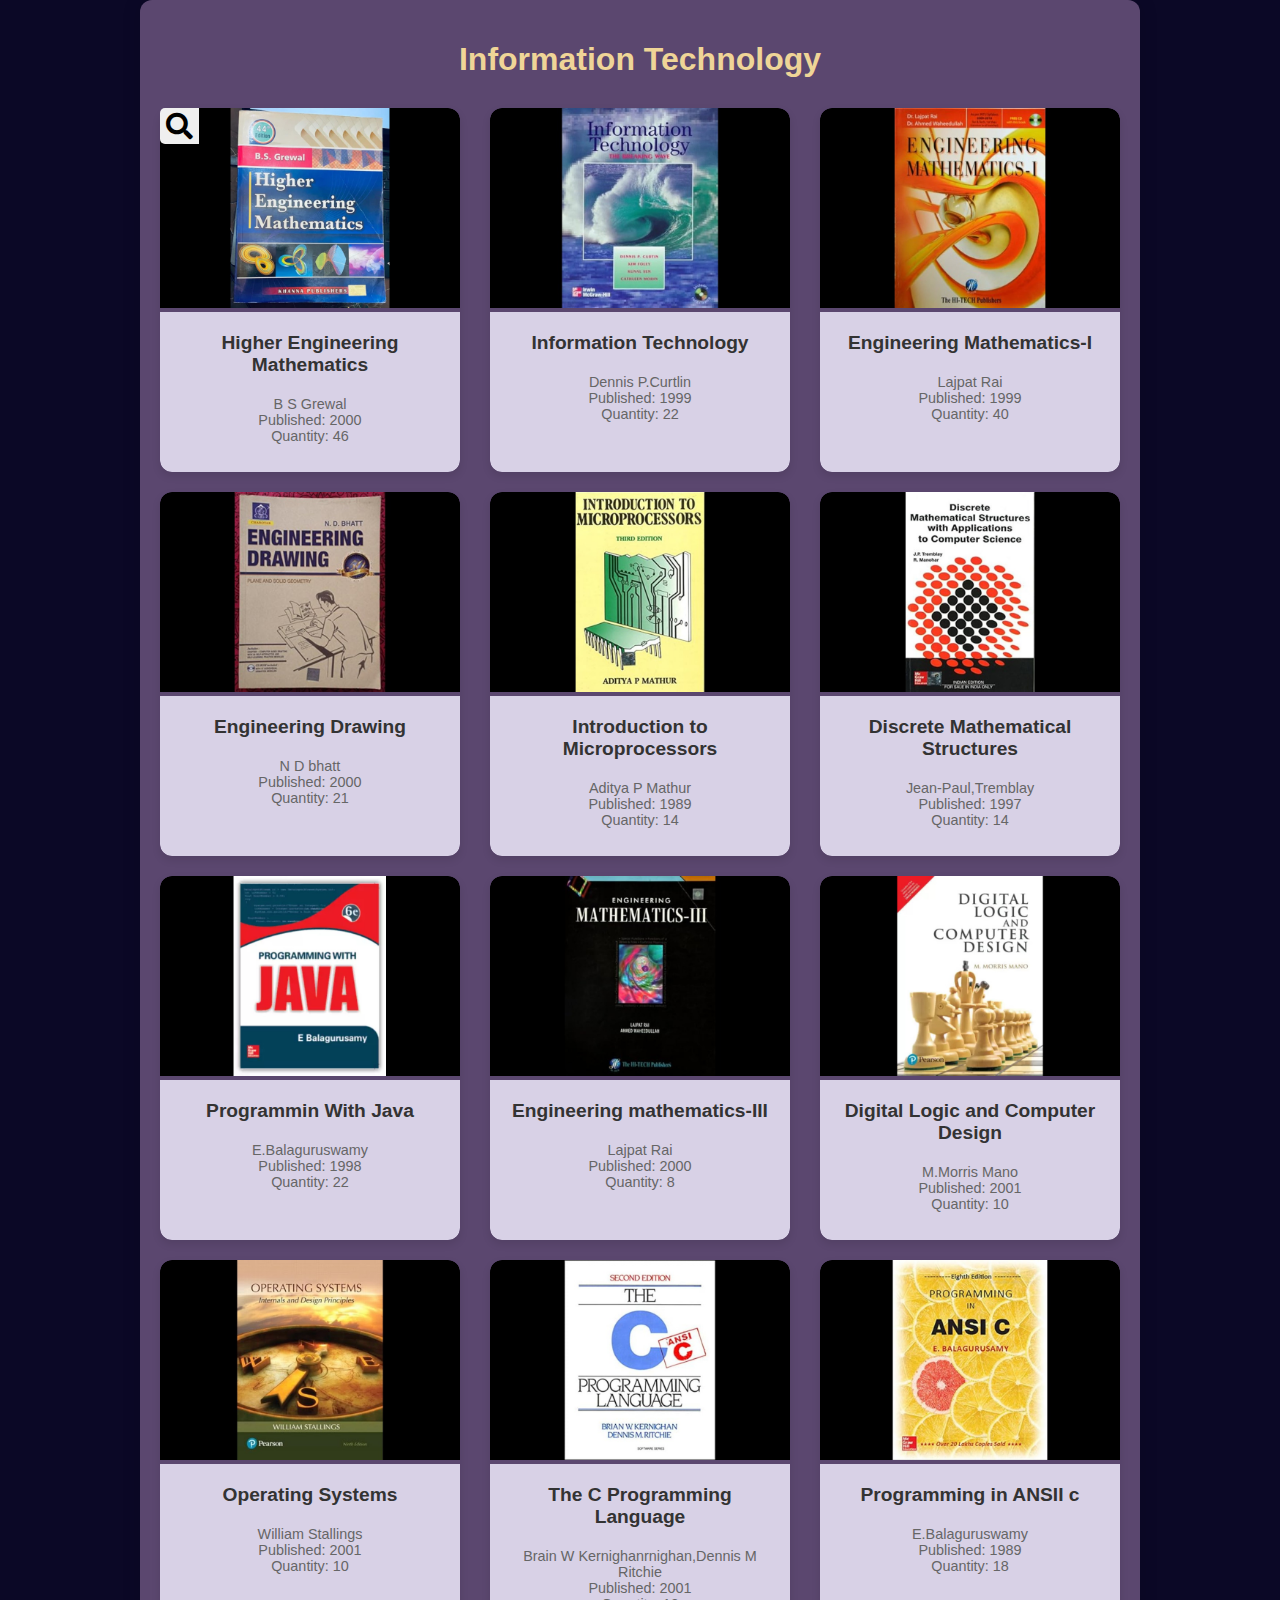
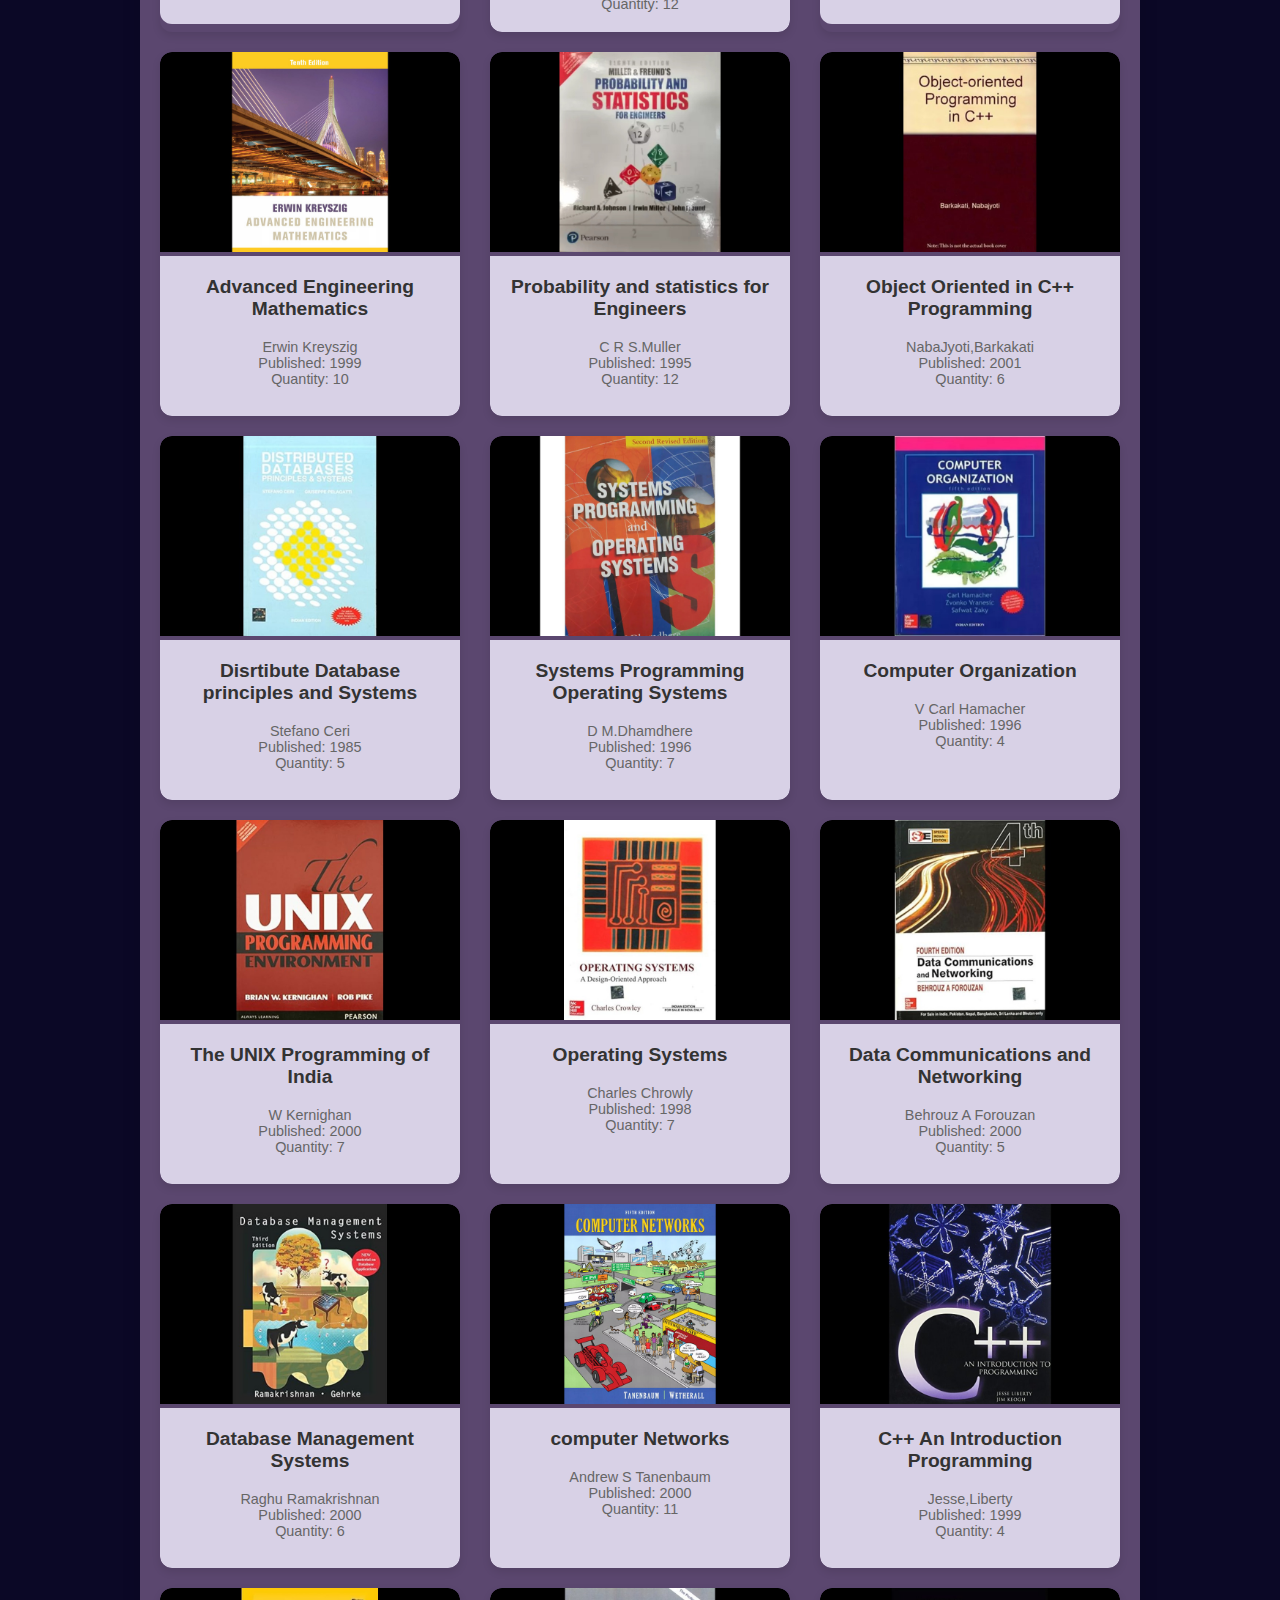
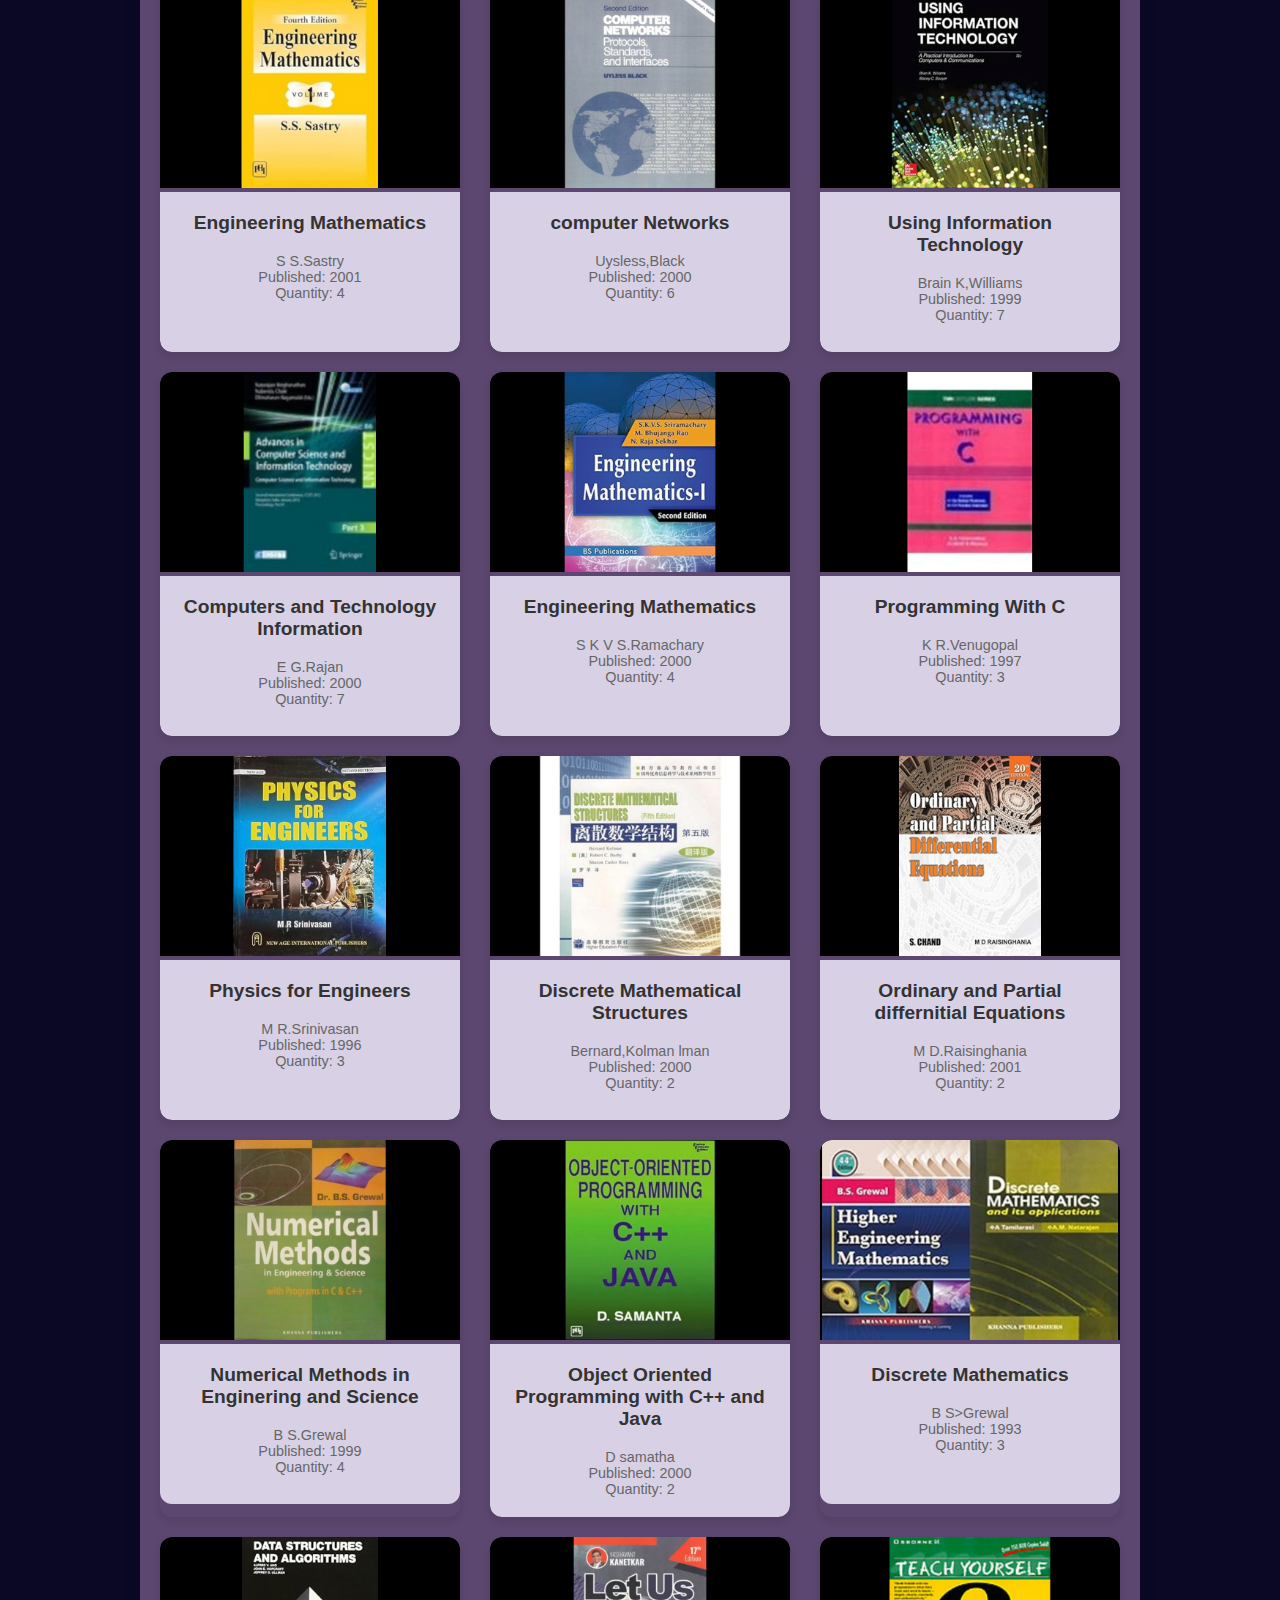
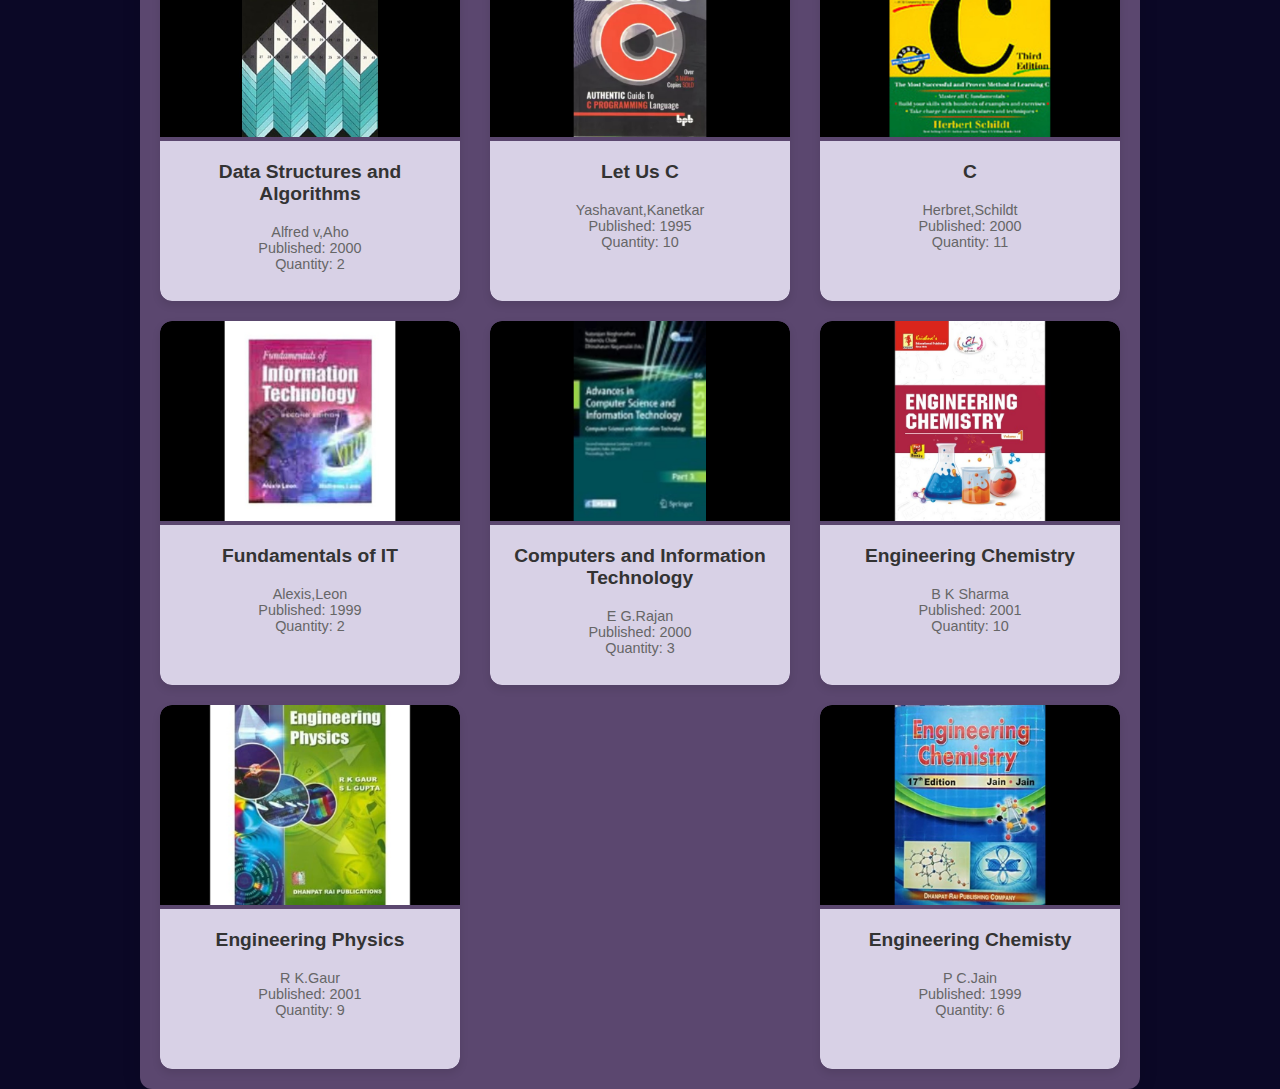
<file: pp/IT/index.html>
<!DOCTYPE html>
<html lang="en">
<head>
  <meta charset="UTF-8">
  <meta name="viewport" content="width=device-width, initial-scale=1.0">
  <link rel="stylesheet" href="style.css">
  <title>IT</title>
  <link rel="stylesheet" href="https://cdnjs.cloudflare.com/ajax/libs/font-awesome/5.15.1/css/all.min.css">
</head>
<body>

  <div class="container">
    <h1>Information Technology</h1>
    <div class="search">
      <button id="search-btn" class="search-btn">
        <i class="fa fa-search fa-2x"></i>
      </button>
  
      <div id="search-bar" class="search-bar">
        <input type="text" id="search" placeholder="Search books...">
      </div>
    <div id="bookList" class="book-list"></div>
  </div>

  <script>
    document.addEventListener('DOMContentLoaded', function () {
      const booksData = [
 {
  title: "Higher Engineering Mathematics",
  author: "B S Grewal",
  year: 2000,
  quantity: 46,
  imageUrl: ".\/img\/1.jpg"
 },
 {
  title: "Information Technology",
  author: "Dennis P.Curtlin",
  year: 1999,
  quantity: 22,
  imageUrl: ".\/img\/2.jpg"
 },
 {
  title: "Engineering Mathematics-I",
  author: "Lajpat Rai",
  year: 1999,
  quantity: 40,
  imageUrl: ".\/img\/3.jpg"
 },
 {
  title: "Engineering Drawing",
  author: "N D bhatt",
  year: 2000,
  quantity: 21,
  imageUrl: ".\/img\/4.jpg"
 },
 {
  title: "Introduction to Microprocessors",
  author: "Aditya P Mathur",
  year: 1989,
  quantity: 14,
  imageUrl: ".\/img\/5.jpg"
 },
 {
  title: "Discrete Mathematical Structures",
  author: "Jean-Paul,Tremblay",
  year: 1997,
  quantity: 14,
  imageUrl: ".\/img\/6.jpg"
 },
 {
  title: "Programmin With Java",
  author: "E.Balaguruswamy",
  year: 1998,
  quantity: 22,
  imageUrl: ".\/img\/7.jpg"
 },
 {
  title: "Engineering mathematics-III",
  author: "Lajpat Rai",
  year: 2000,
  quantity: 8,
  imageUrl: ".\/img\/8.jpg"
 },
 {
  title: "Digital Logic and Computer Design",
  author: "M.Morris Mano",
  year: 2001,
  quantity: 10,
  imageUrl: ".\/img\/9.jpg"
 },
 {
  title: "Operating Systems",
  author: "William Stallings",
  year: 2001,
  quantity: 10,
  imageUrl: ".\/img\/10.jpg"
 },
 {
  title: "The C Programming Language",
  author: "Brain W Kernighanrnighan,Dennis M Ritchie",
  year: 2001,
  quantity: 12,
  imageUrl: ".\/img\/11.jpg"
 },
 {
  title: "Programming in ANSII c",
  author: "E.Balaguruswamy",
  year: 1989,
  quantity: 18,
  imageUrl: ".\/img\/12.jpg"
 },
 {
  title: "Advanced Engineering Mathematics",
  author: "Erwin Kreyszig",
  year: 1999,
  quantity: 10,
  imageUrl: ".\/img\/13.jpg"
 },
 {
  title: "Probability and statistics for Engineers",
  author: "C R S.Muller",
  year: 1995,
  quantity: 12,
  imageUrl: ".\/img\/14.jpg"
 },
 {
  title: "Object Oriented in C++ Programming",
  author: "NabaJyoti,Barkakati",
  year: 2001,
  quantity: 6,
  imageUrl: ".\/img\/15.jpg"
 },
 {
  title: "Disrtibute Database principles and Systems",
  author: "Stefano Ceri",
  year: 1985,
  quantity: 5,
  imageUrl: ".\/img\/16.jpg"
 },
 {
  title: "Systems Programming Operating Systems",
  author: "D M.Dhamdhere",
  year: 1996,
  quantity: 7,
  imageUrl: ".\/img\/17.jpg"
 },
 {
  title: "Computer Organization",
  author: "V Carl Hamacher",
  year: 1996,
  quantity: 4,
  imageUrl: ".\/img\/18.jpg"
 },
 {
  title: "The UNIX Programming of India",
  author: "W Kernighan",
  year: 2000,
  quantity: 7,
  imageUrl: ".\/img\/19.jpg"
 },
 {
  title: "Operating Systems",
  author: "Charles Chrowly",
  year: 1998,
  quantity: 7,
  imageUrl: ".\/img\/20.jpg"
 },
 {
  title: "Data Communications and Networking",
  author: "Behrouz A Forouzan",
  year: 2000,
  quantity: 5,
  imageUrl: ".\/img\/21.jpg"
 },
 {
  title: "Database Management Systems",
  author: "Raghu Ramakrishnan",
  year: 2000,
  quantity: 6,
  imageUrl: ".\/img\/22.jpg"
 },
 {
  title: "computer Networks",
  author: "Andrew S Tanenbaum",
  year: 2000,
  quantity: 11,
  imageUrl: ".\/img\/23.jpg"
 },
 {
  title: "C++ An Introduction Programming",
  author: "Jesse,Liberty",
  year: 1999,
  quantity: 4,
  imageUrl: ".\/img\/24.jpg"
 },
 {
  title: "Engineering Mathematics",
  author: "S S.Sastry",
  year: 2001,
  quantity: 4,
  imageUrl: ".\/img\/25.jpg"
 },
 {
  title: "computer Networks",
  author: "Uysless,Black",
  year: 2000,
  quantity: 6,
  imageUrl: ".\/img\/26.jpg"
 },
 {
  title: "Using Information Technology",
  author: "Brain K,Williams",
  year: 1999,
  quantity: 7,
  imageUrl: ".\/img\/27.jpg"
 },
 {
  title: "Computers and Technology Information",
  author: "E G.Rajan",
  year: 2000,
  quantity: 7,
  imageUrl: ".\/img\/28.jpg"
 },
 {
  title: "Engineering Mathematics",
  author: "S K V S.Ramachary",
  year: 2000,
  quantity: 4,
  imageUrl: ".\/img\/29.jpg"
 },
 {
  title: "Programming With C",
  author: "K R.Venugopal",
  year: 1997,
  quantity: 3,
  imageUrl: ".\/img\/30.jpg"
 },
 {
  title: "Physics for Engineers",
  author: "M R.Srinivasan",
  year: 1996,
  quantity: 3,
  imageUrl: ".\/img\/31.jpg"
 },
 {
  title: "Discrete Mathematical Structures",
  author: "Bernard,Kolman lman",
  year: 2000,
  quantity: 2,
  imageUrl: ".\/img\/32.jpg"
 },
 {
  title: "Ordinary and Partial differnitial Equations",
  author: "M D.Raisinghania",
  year: 2001,
  quantity: 2,
  imageUrl: ".\/img\/33.jpg"
 },
 {
  title: "Numerical Methods in Enginering and Science",
  author: "B S.Grewal",
  year: 1999,
  quantity: 4,
  imageUrl: ".\/img\/34.jpg"
 },
 {
  title: "Object Oriented Programming with C++ and Java",
  author: "D samatha",
  year: 2000,
  quantity: 2,
  imageUrl: ".\/img\/35.jpg"
 },
 {
  title: "Discrete Mathematics",
  author: "B S>Grewal",
  year: 1993,
  quantity: 3,
  imageUrl: ".\/img\/36.jpg"
 },
 {
  title: "Data Structures and Algorithms",
  author: "Alfred v,Aho",
  year: 2000,
  quantity: 2,
  imageUrl: ".\/img\/37.jpg"
 },
 {
  title: "Let Us C",
  author: "Yashavant,Kanetkar",
  year: 1995,
  quantity: 10,
  imageUrl: ".\/img\/38.jpg"
 },
 {
  title: "C",
  author: "Herbret,Schildt",
  year: 2000,
  quantity: 11,
  imageUrl: ".\/img\/39.jpg"
 },
 {
  title: "Fundamentals of IT",
  author: "Alexis,Leon",
  year: 1999,
  quantity: 2,
  imageUrl: ".\/img\/40.jpg"
 },
 {
  title: "Computers and Information Technology",
  author: "E G.Rajan",
  year: 2000,
  quantity: 3,
  imageUrl: ".\/img\/41.jpg"
 },
 {
  title: "Engineering Chemistry",
  author: "B K Sharma",
  year: 2001,
  quantity: 10,
  imageUrl: ".\/img\/42.jpg"
 },
 {
  title: "Engineering Physics",
  author: "R K.Gaur",
  year: 2001,
  quantity: 9,
  imageUrl: ".\/img\/43.jpg"
 },
 {
  title: "Engineering Chemisty",
  author: "P C.Jain",
  year: 1999,
  quantity: 6,
  imageUrl: ".\/img\/44.jpg"
 }
]
        // Add more book entries as needed

      const bookList = document.getElementById('bookList');
      const searchInput = document.getElementById('search');
      // Function to filter books
    function filterBooks() {
      const query = searchInput.value.toLowerCase();
      
      const books = document.getElementsByClassName('book');
      
      // Filter books based on query
      for (let i = 0; i < books.length; i++) {
        const title = books[i].querySelector('h3').textContent; 
        if (title.toLowerCase().indexOf(query) > -1) {
          books[i].style.display = 'block';
        } else {
          books[i].style.display = 'none'; 
        }
      }
    }
    // Filter books on search input 
    searchBtn.addEventListener("click", showSearchBar);
    searchBar.addEventListener("click", showSearchBar); 
    searchInput.addEventListener("keyup", filterBooks);
    // Create book card
    function createBookCard(book) {
      // Code to create card...
      return card; 
    }
      // Populate the book gallery using the provided data
      booksData.forEach(book => {
        const bookElement = document.createElement('div');
        bookElement.classList.add('book');

        const imageElement = document.createElement('img');
        imageElement.src = book.imageUrl;
        imageElement.alt = `${book.title} by ${book.author}`;

        const infoElement = document.createElement('div');
        infoElement.classList.add('book-info');
        infoElement.innerHTML = `<h3>${book.title}</h3><p>${book.author}</p><p>Published: ${book.year}</p><p>Quantity: ${book.quantity}</p>`;

        bookElement.appendChild(imageElement);
        bookElement.appendChild(infoElement);

        bookList.appendChild(bookElement);
      });
    });
    // Animate search bar on focus/blur
    const searchBtn = document.getElementById('search-btn');
  const searchBar = document.getElementById('search-bar');

  searchBtn.addEventListener('click', () => {
    searchBar.style.display = 'block';
    searchBar.classList.add('glow'); 
  }); 
  // Show search bar
  function showSearchBar() {
      searchBar.style.display = "block"; 
    }

    // Hide search bar
    function hideSearchBar() {
      searchBar.style.display = "none";
    }
  </script>
</body>
</html>
</file>
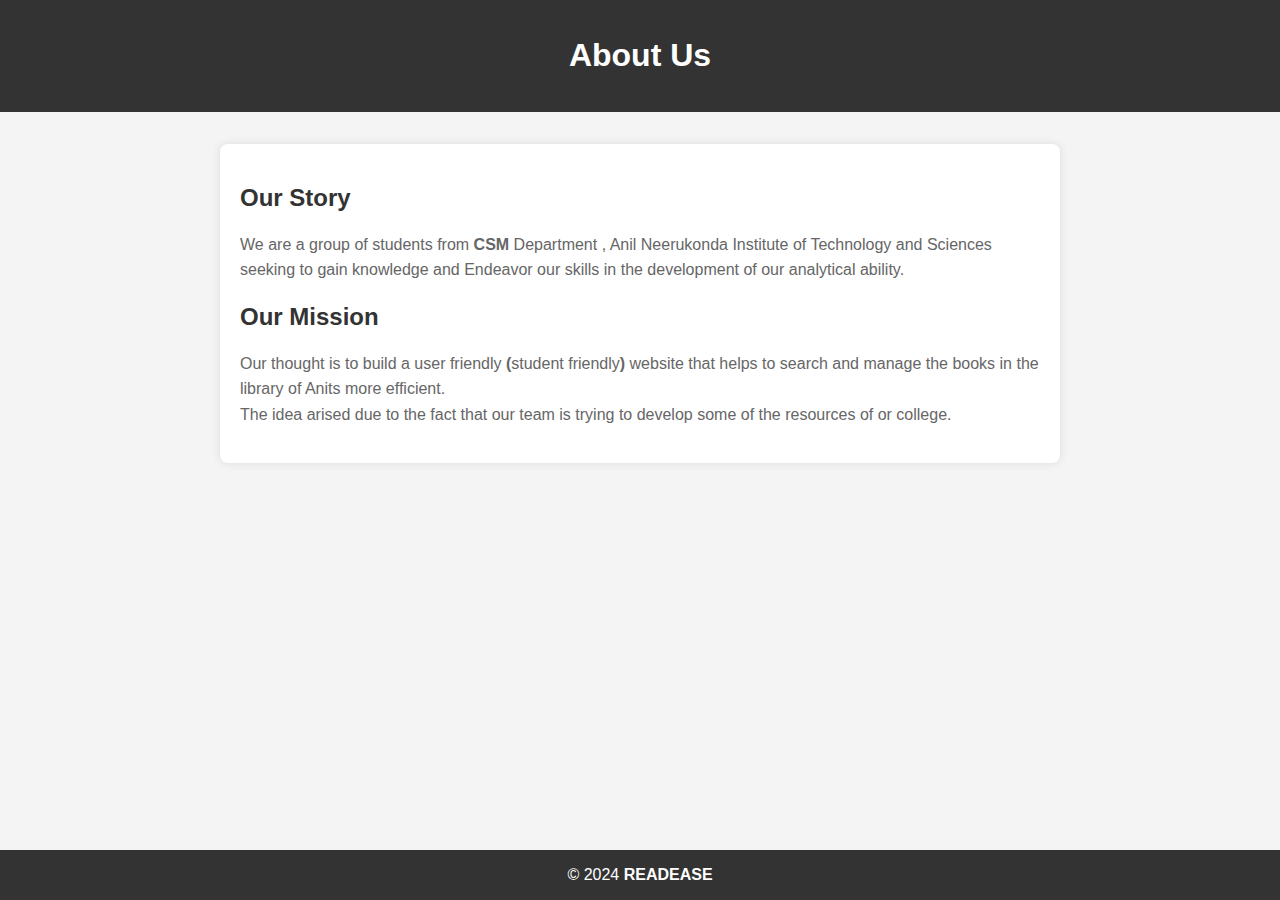
<file: pp/About.html>
<!DOCTYPE html>
<html lang="en">
<head>
    <meta charset="UTF-8">
    <meta name="viewport" content="width=device-width, initial-scale=1.0">

    <title>READEASE</title>
    <style>
        body {
            font-family: 'Arial', sans-serif;
            margin: 0;
            padding: 0;
            background-color: #f4f4f4;
        }

        header {
            background-color: #333;
            color: #fff;
            text-align: center;
            padding: 1em;
        }

        section {
            max-width: 800px;
            margin: 2em auto;
            padding: 20px;
            background-color: #fff;
            box-shadow: 0 0 10px rgba(0, 0, 0, 0.1);
            border-radius: 8px;
        }

        h2 {
            color: #333;
        }

        p {
            line-height: 1.6;
            color: #666;
        }

        footer {
            background-color: #333;
            color: #fff;
            text-align: center;
            padding: 1em 0;
            position: fixed;
            bottom: 0;
            width: 100%;
        }
    </style>
     <link rel="icon" href="images/favicon.ico" type="image/x-icon">
</head>
<body>

    <header>
        <h1>About Us</h1>
    </header>

    <section>
        <h2>Our Story</h2>
        <p>We are a group of students from <b>CSM</b> Department , Anil Neerukonda Institute of Technology and Sciences seeking to gain knowledge and Endeavor our skills in the development of our analytical ability. </p>

        <h2>Our Mission</h2>
        <p>Our thought is to build a user friendly <b>(</b>student friendly<b>)</b> website that helps to search and manage the books in the library of Anits more efficient. <br>The idea arised due to the fact that our team is trying to develop some of the resources of or college.</p>
    </section>

    <footer>
        &copy; 2024 <strong>READEASE</strong>
    </footer>

</body>
</html>
</file>
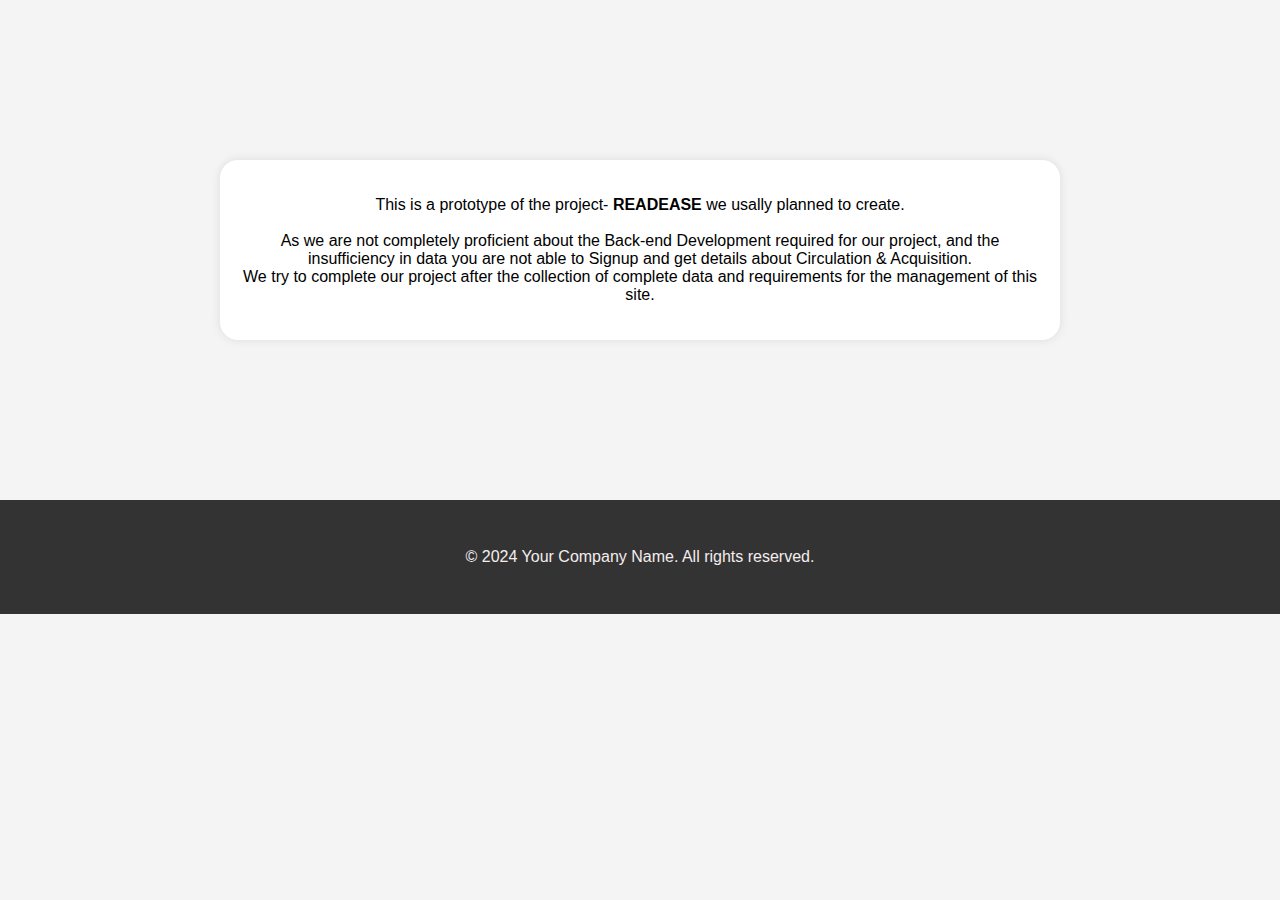
<file: pp/incomplete.html>
<!DOCTYPE html>
<html lang="en">
<head>
    <meta charset="UTF-8">
    <meta name="viewport" content="width=device-width, initial-scale=1.0">
    <title>READEASE</title>
    <link rel="icon" href="images/favicon.ico" type="image/x-icon">
    <style>
        body {
            font-family: 'Arial', sans-serif;
            margin: 0;
            padding: 0;
            background-color: #f4f4f4;
        }

        main {
            text-align: center;
            max-width: 800px;
            margin: 10em auto;
            padding: 20px;
            background-color: #fff;
            box-shadow: 0 0 10px rgba(0, 0, 0, 0.1);
            border-radius: 18px;
        }

        footer {
            background-color: #333;
            color: #f4eded;
            text-align: center;
            text-decoration-color: #fff;
            padding: 2em;
        }
    </style>
</head>
<body>

    <main>
        <!-- Your main content goes here -->

        <p>This is a prototype of the project- <b>READEASE</b> we usally planned to create.<br><br> As we are not completely proficient about the Back-end Development required for our project, and the insufficiency in data you are not able to Signup and get details about Circulation & Acquisition. 
           <br>We try to complete our project after the collection of complete data and requirements for the management of this site.
        </p>
    </main>

    <footer>
        <div>
            <p>&copy; 2024 Your Company Name. All rights reserved.</p>
    </footer>

</body>
</html>
</file>
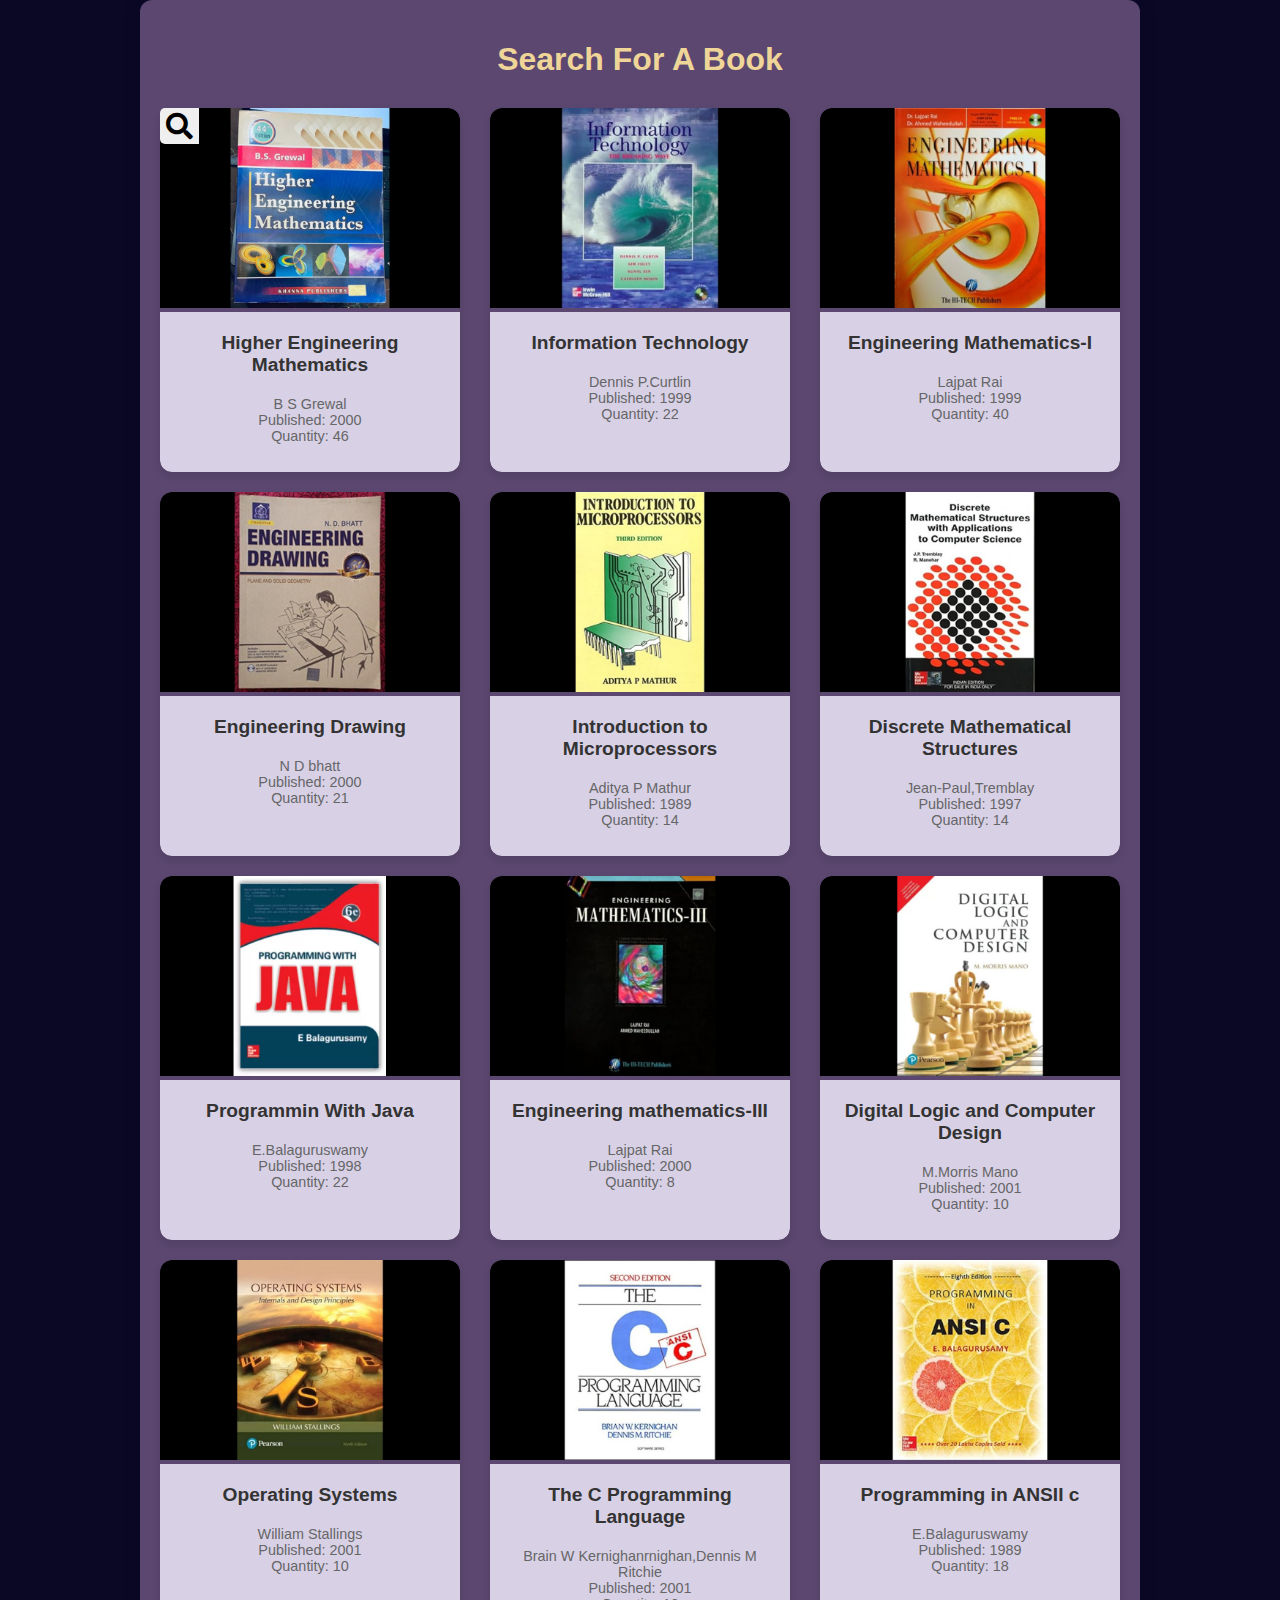
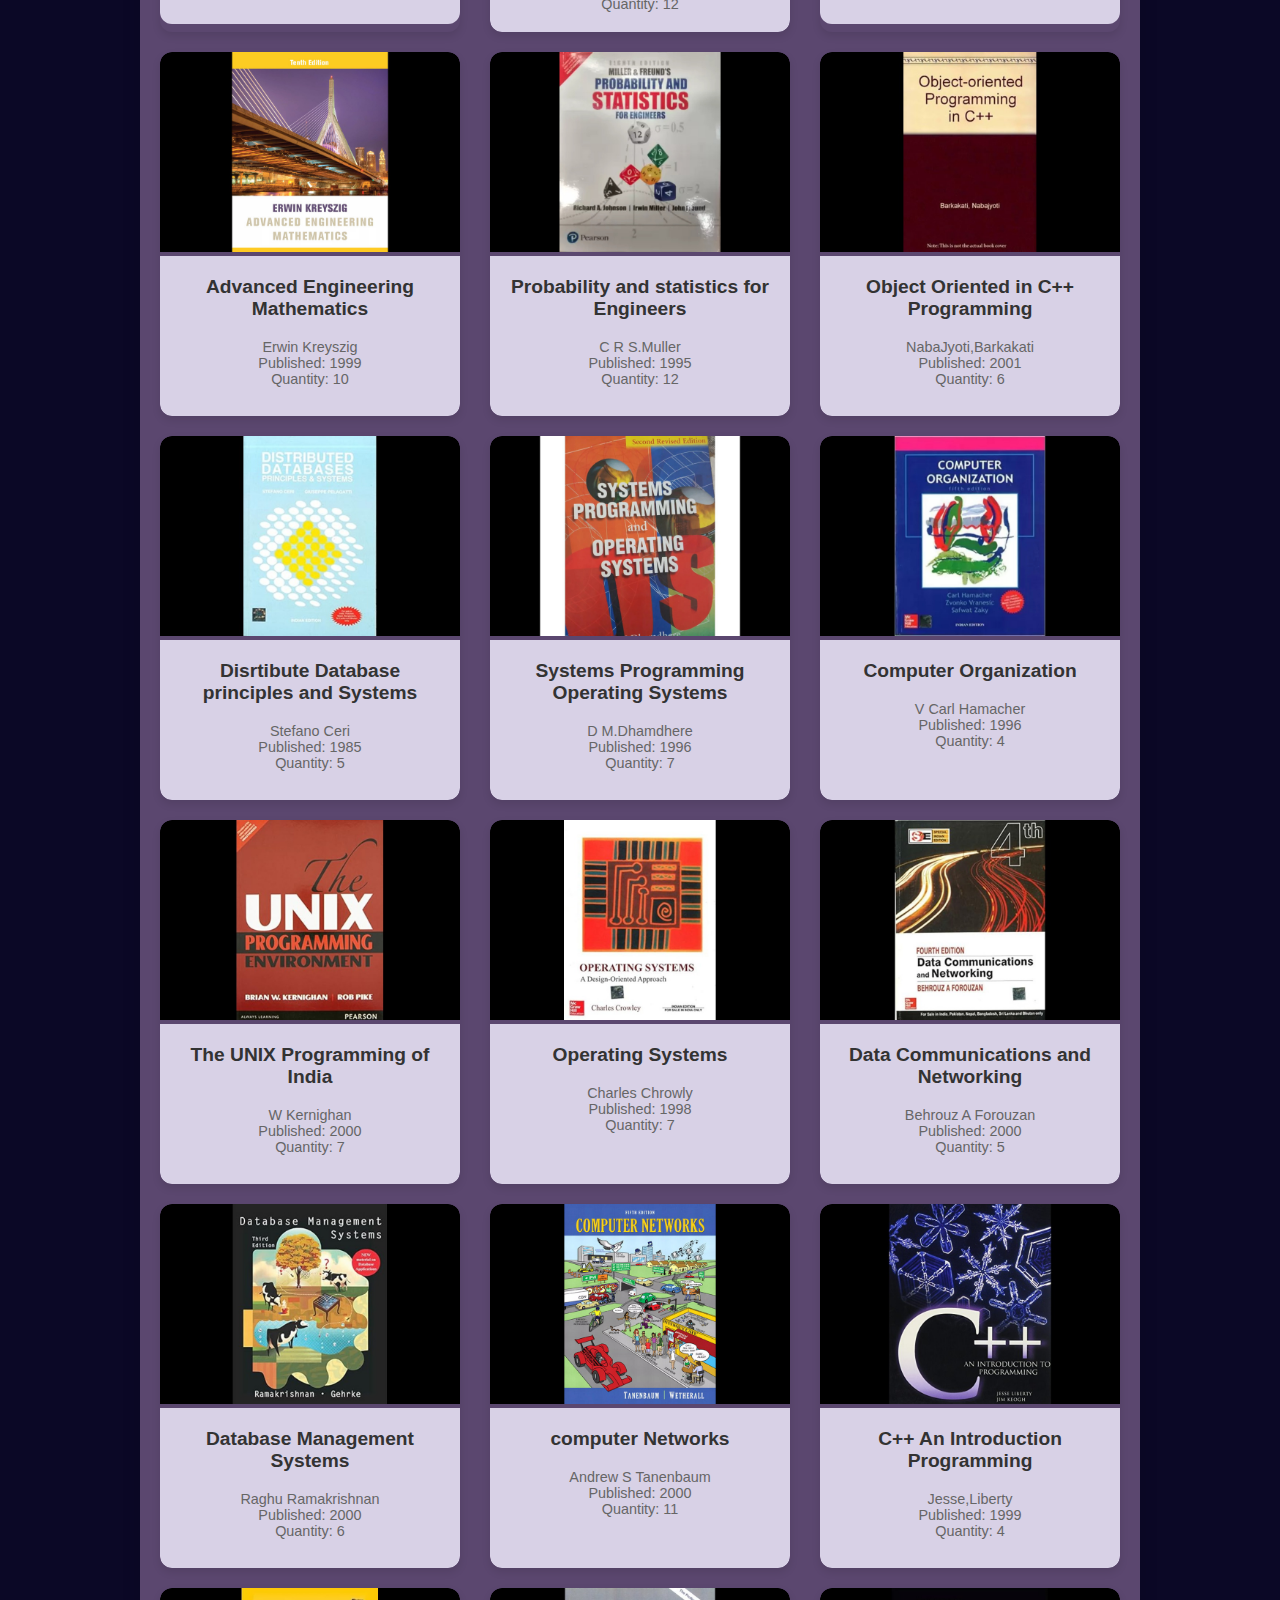
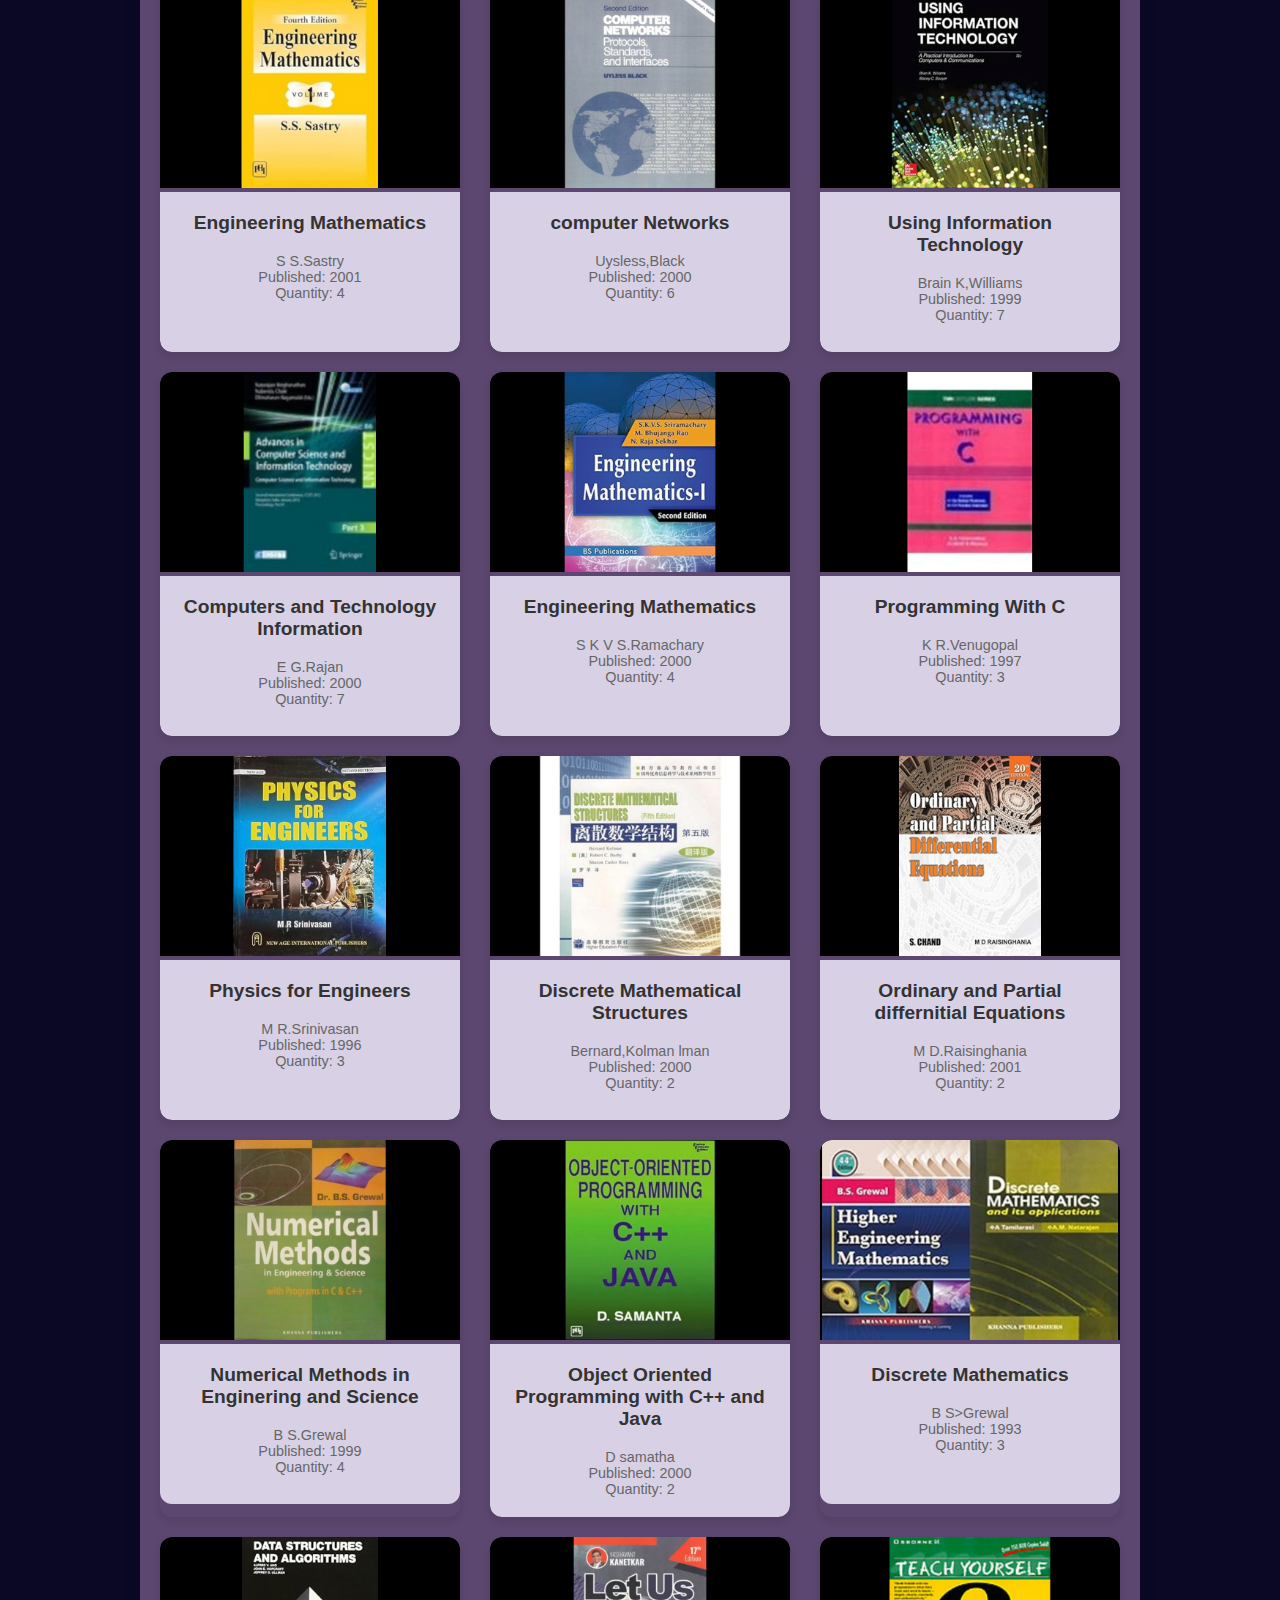
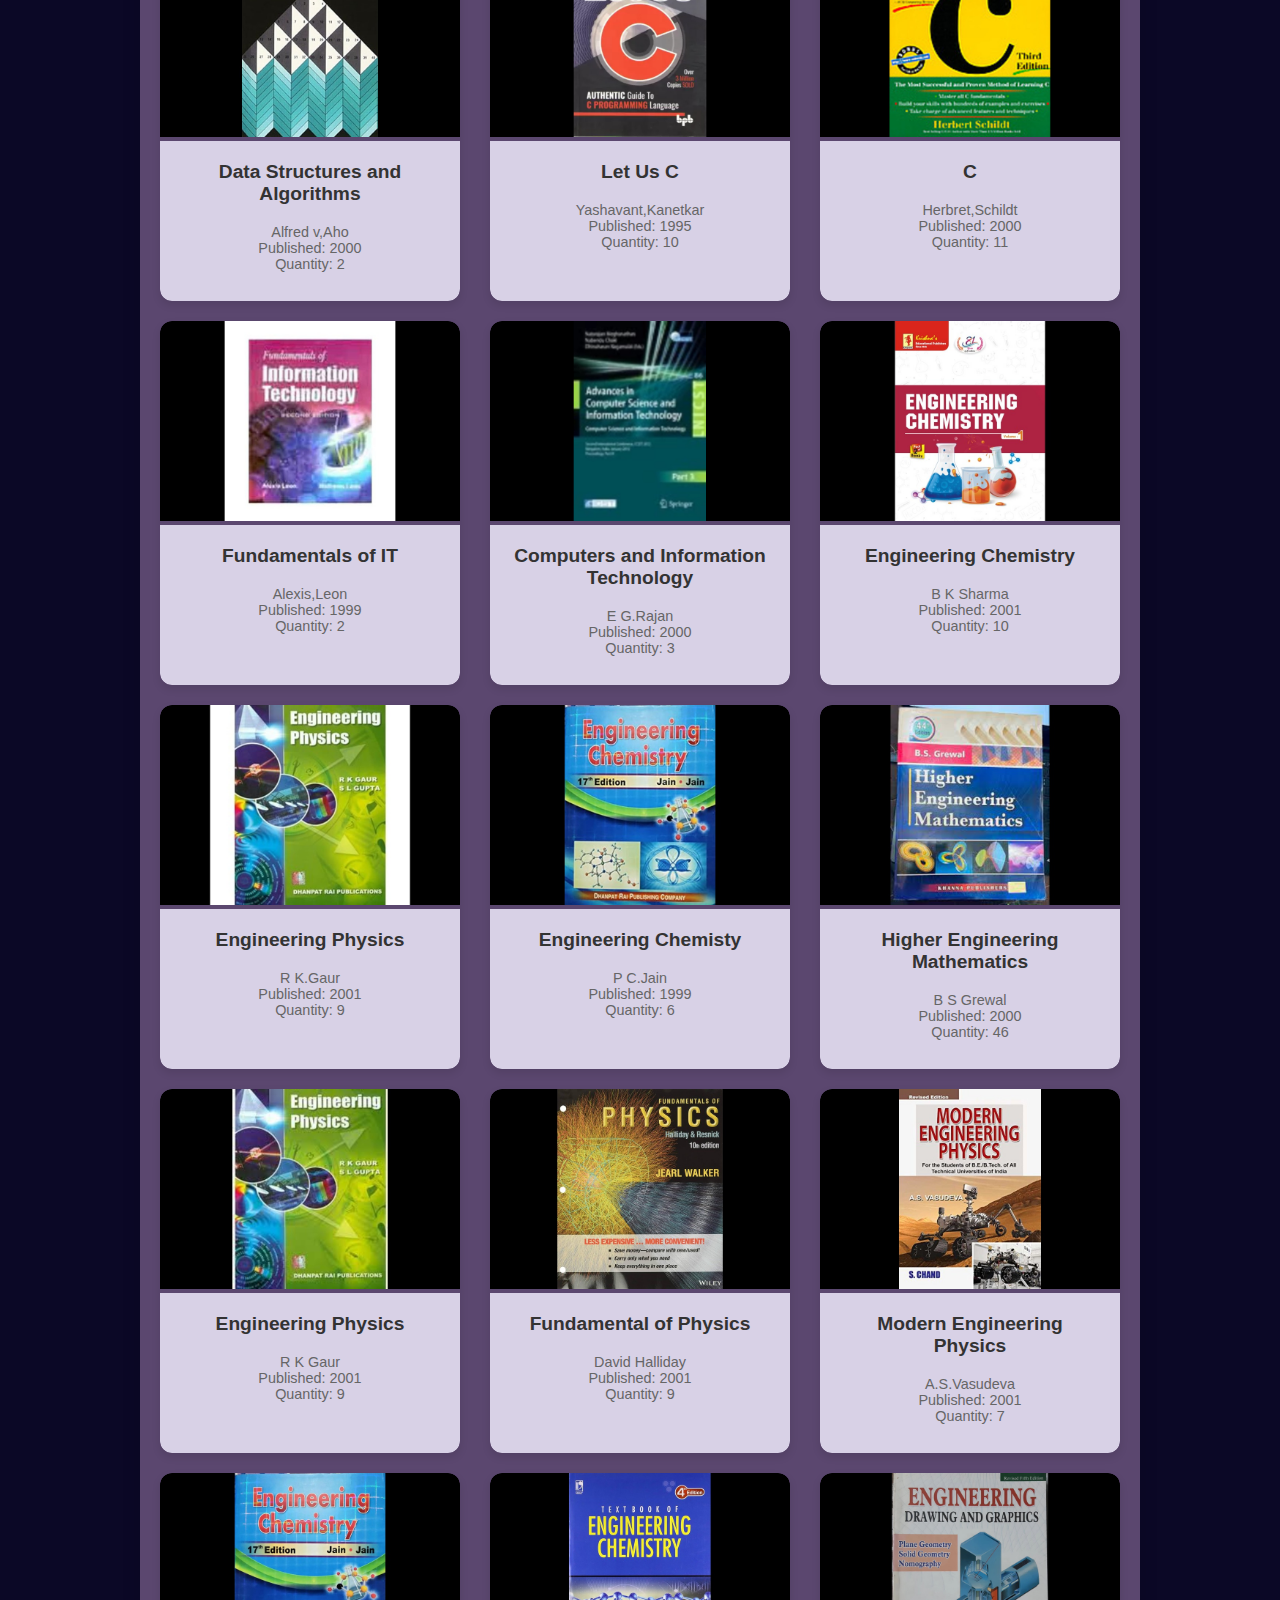
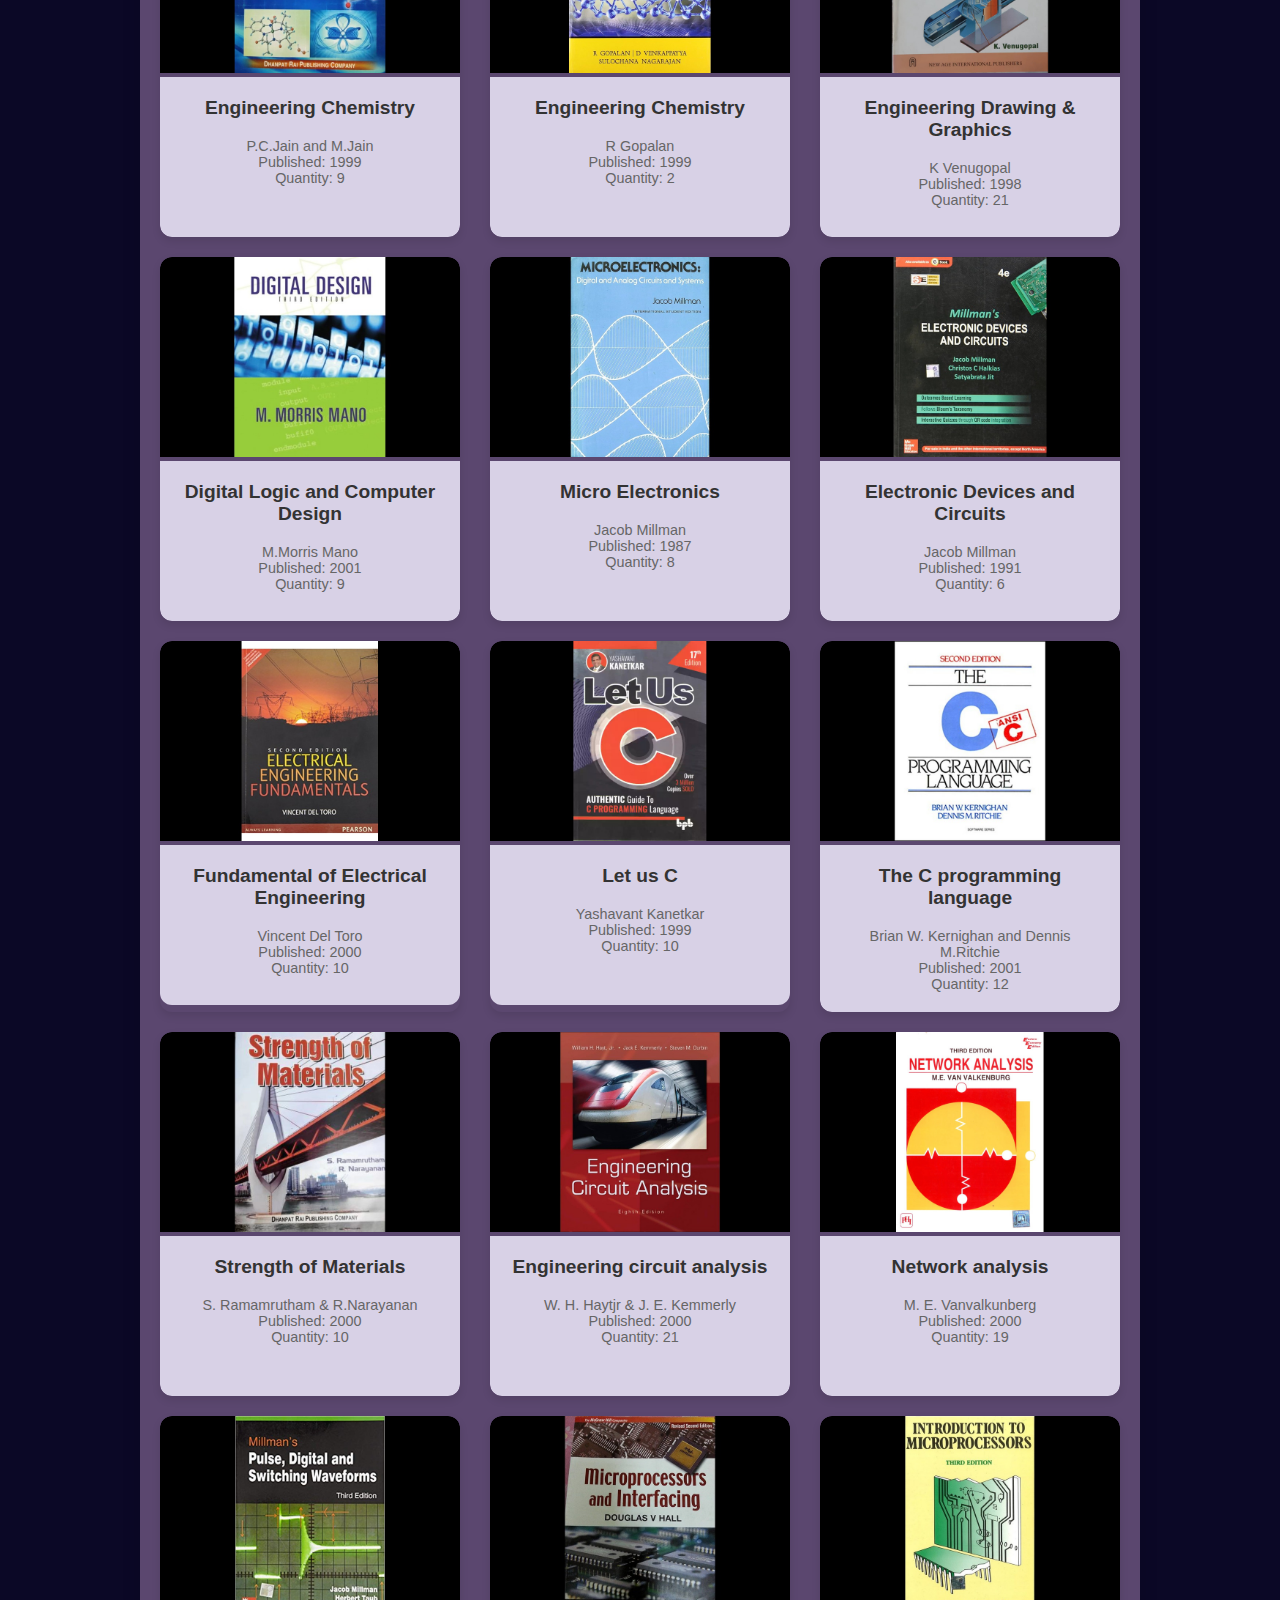
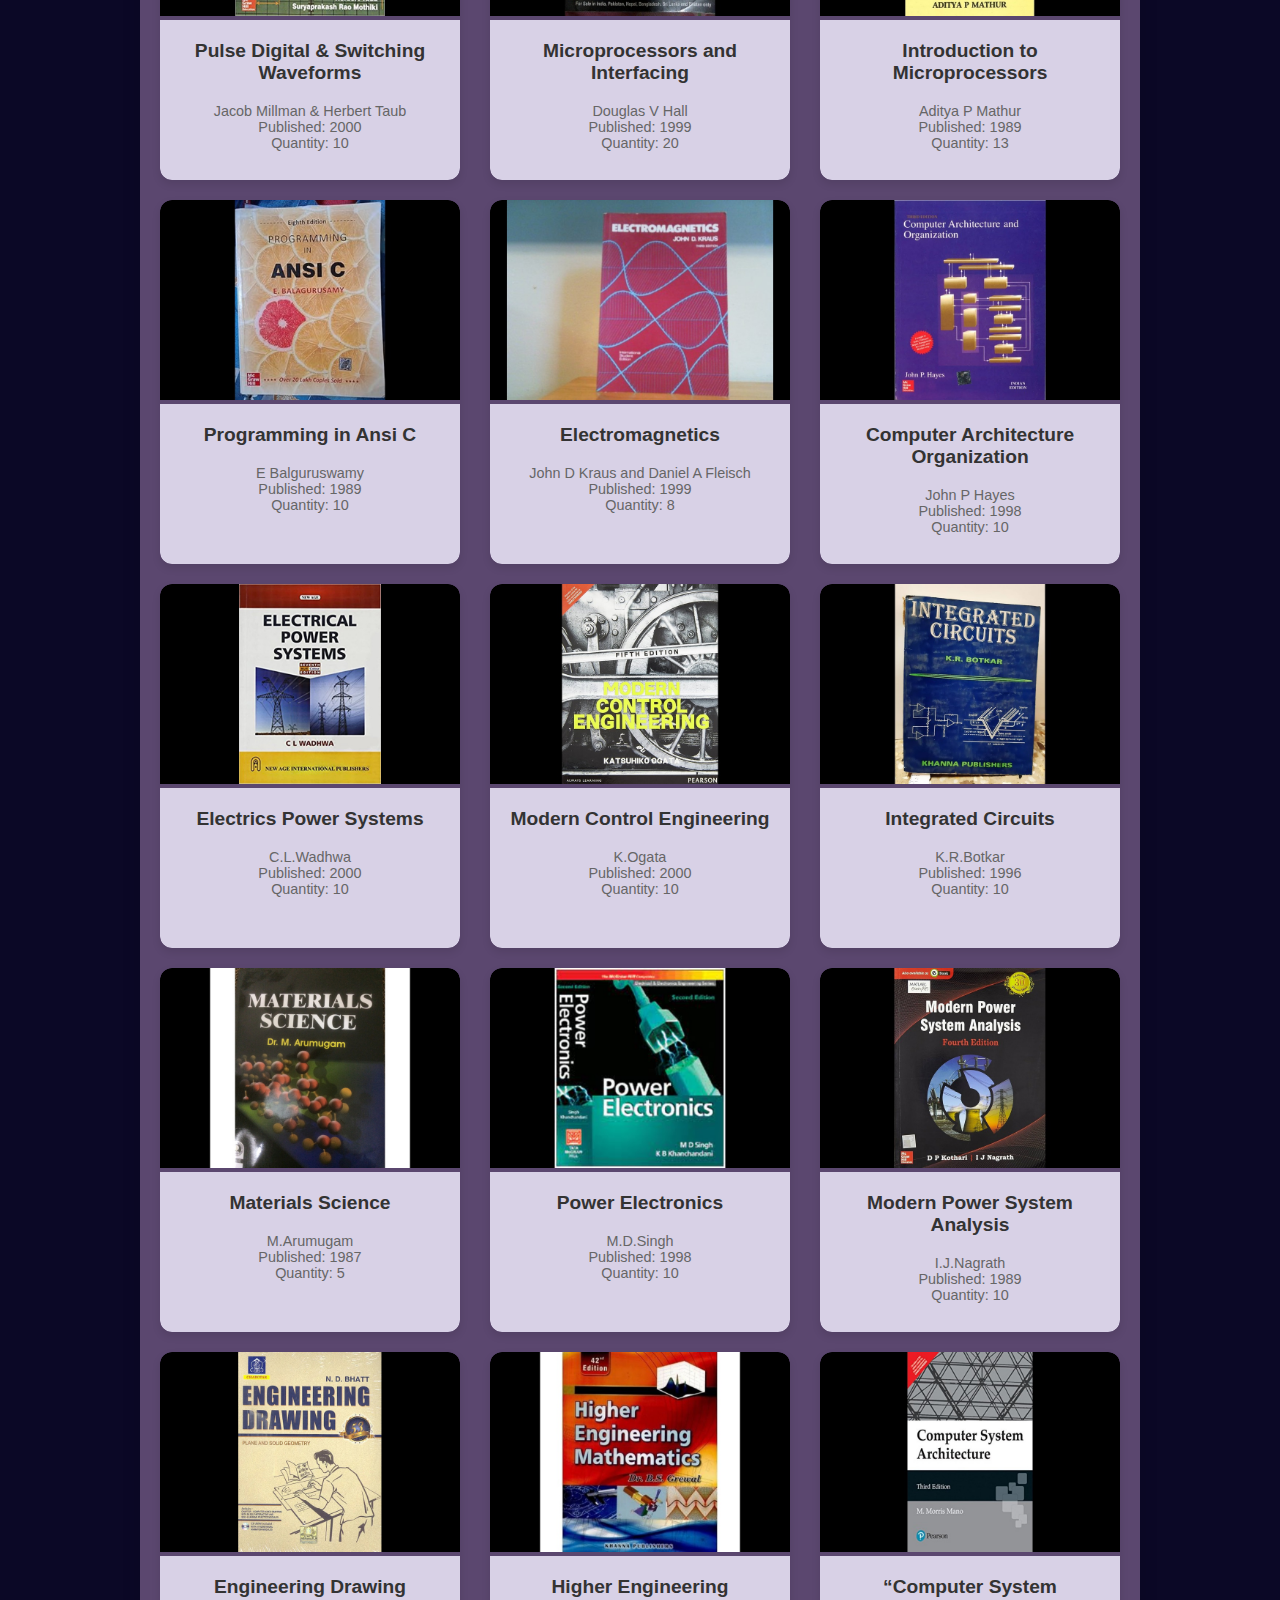
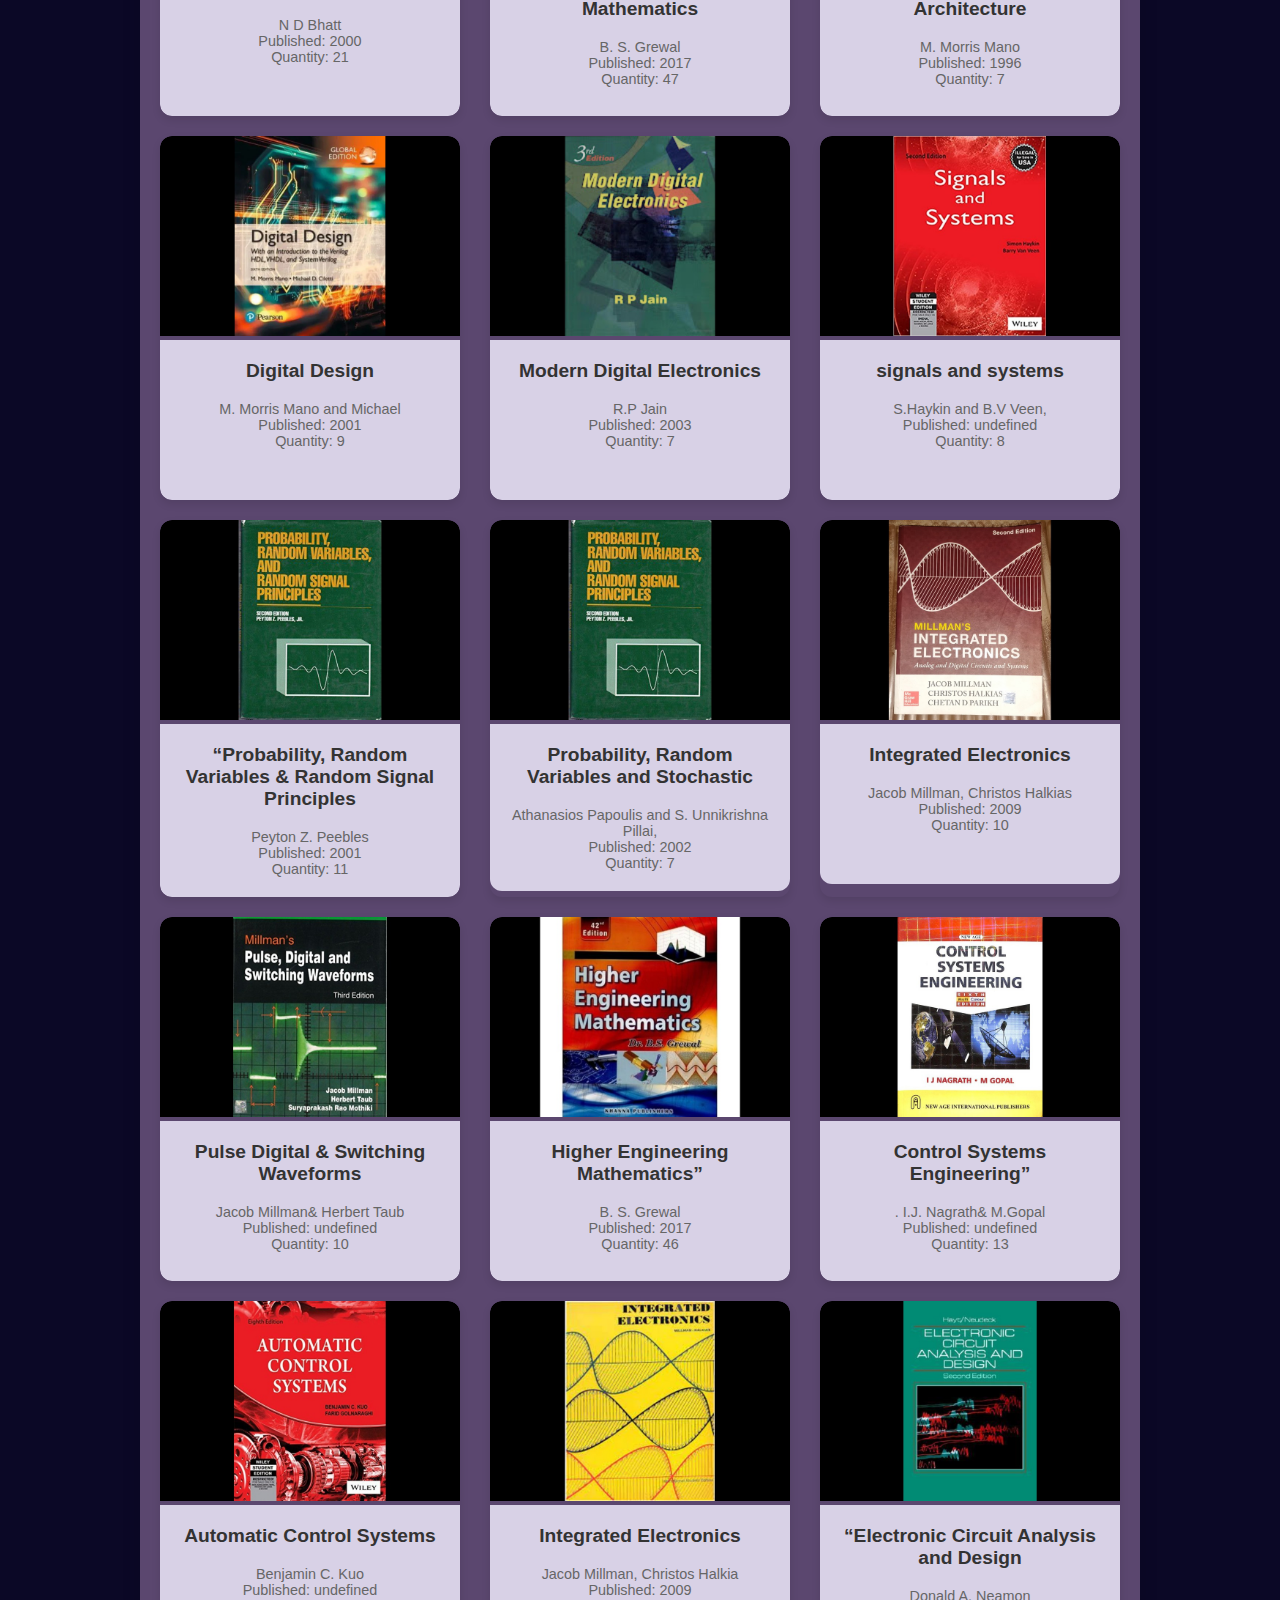
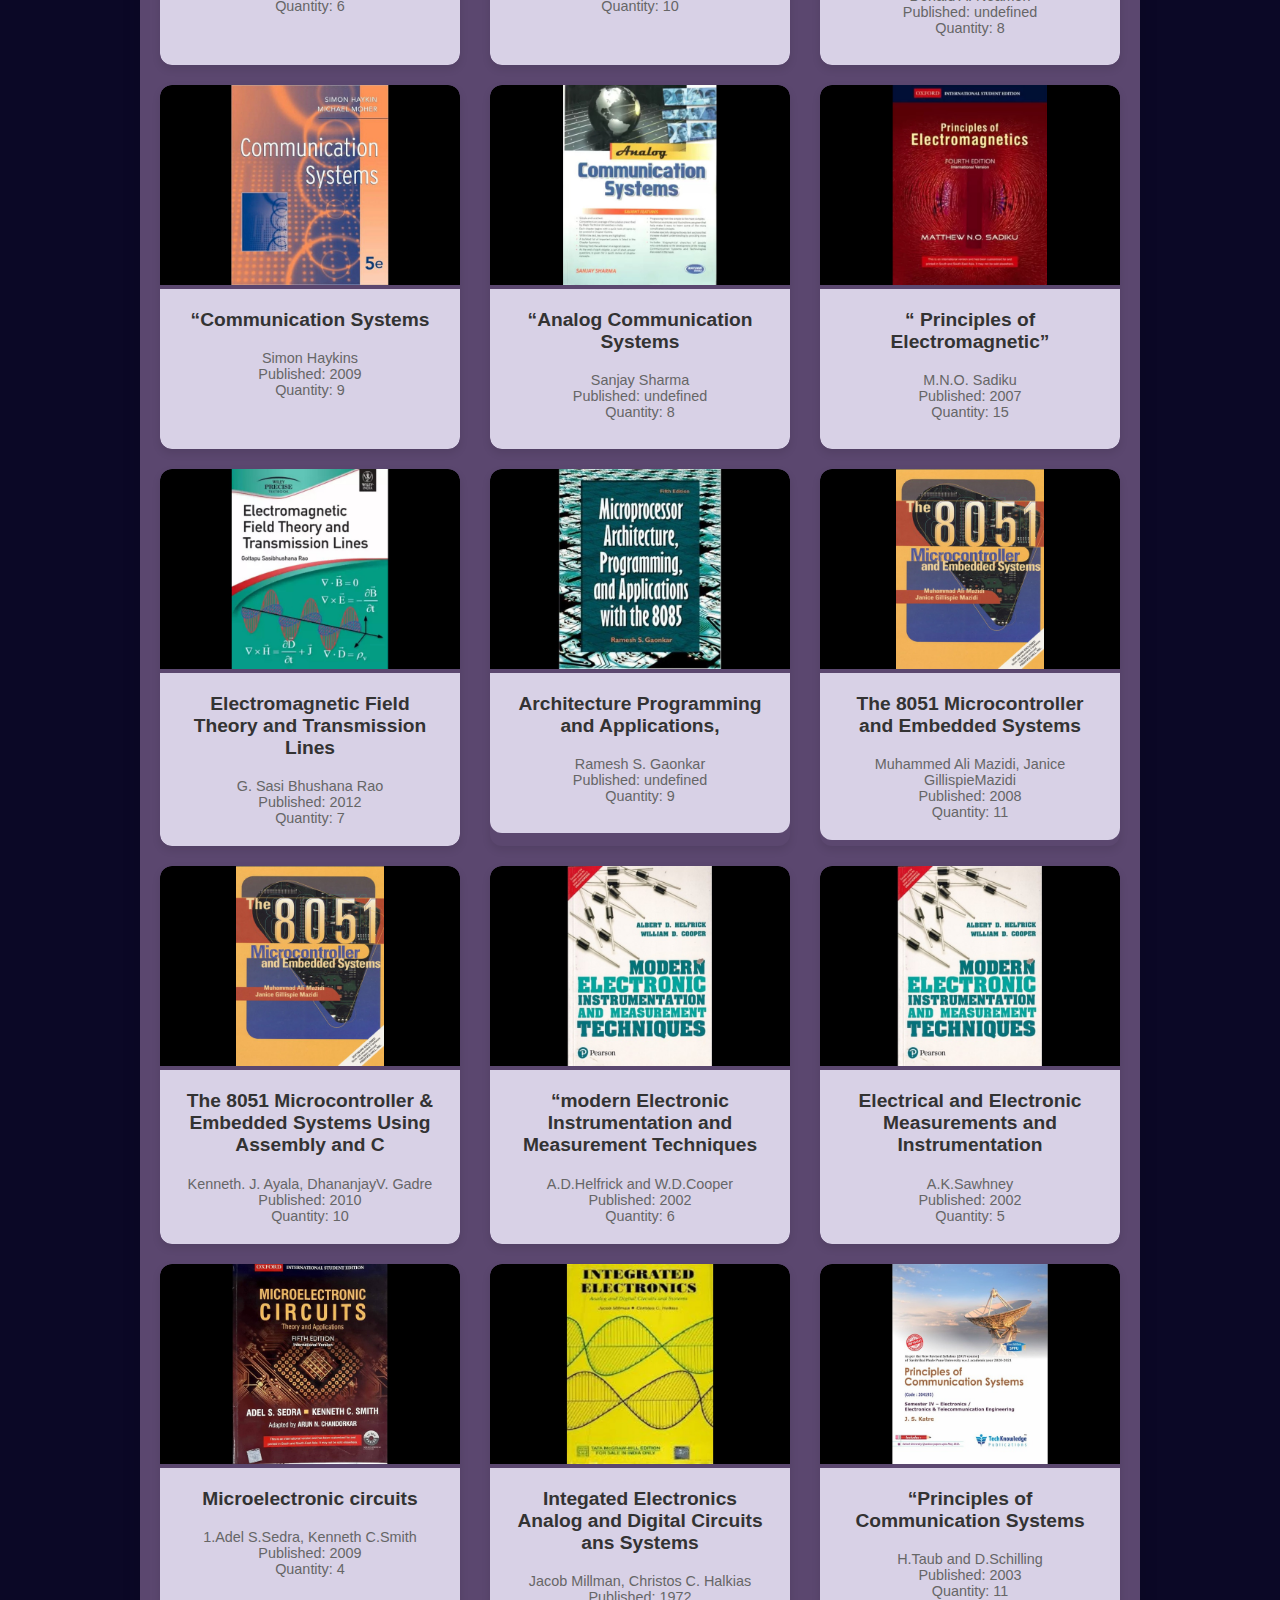
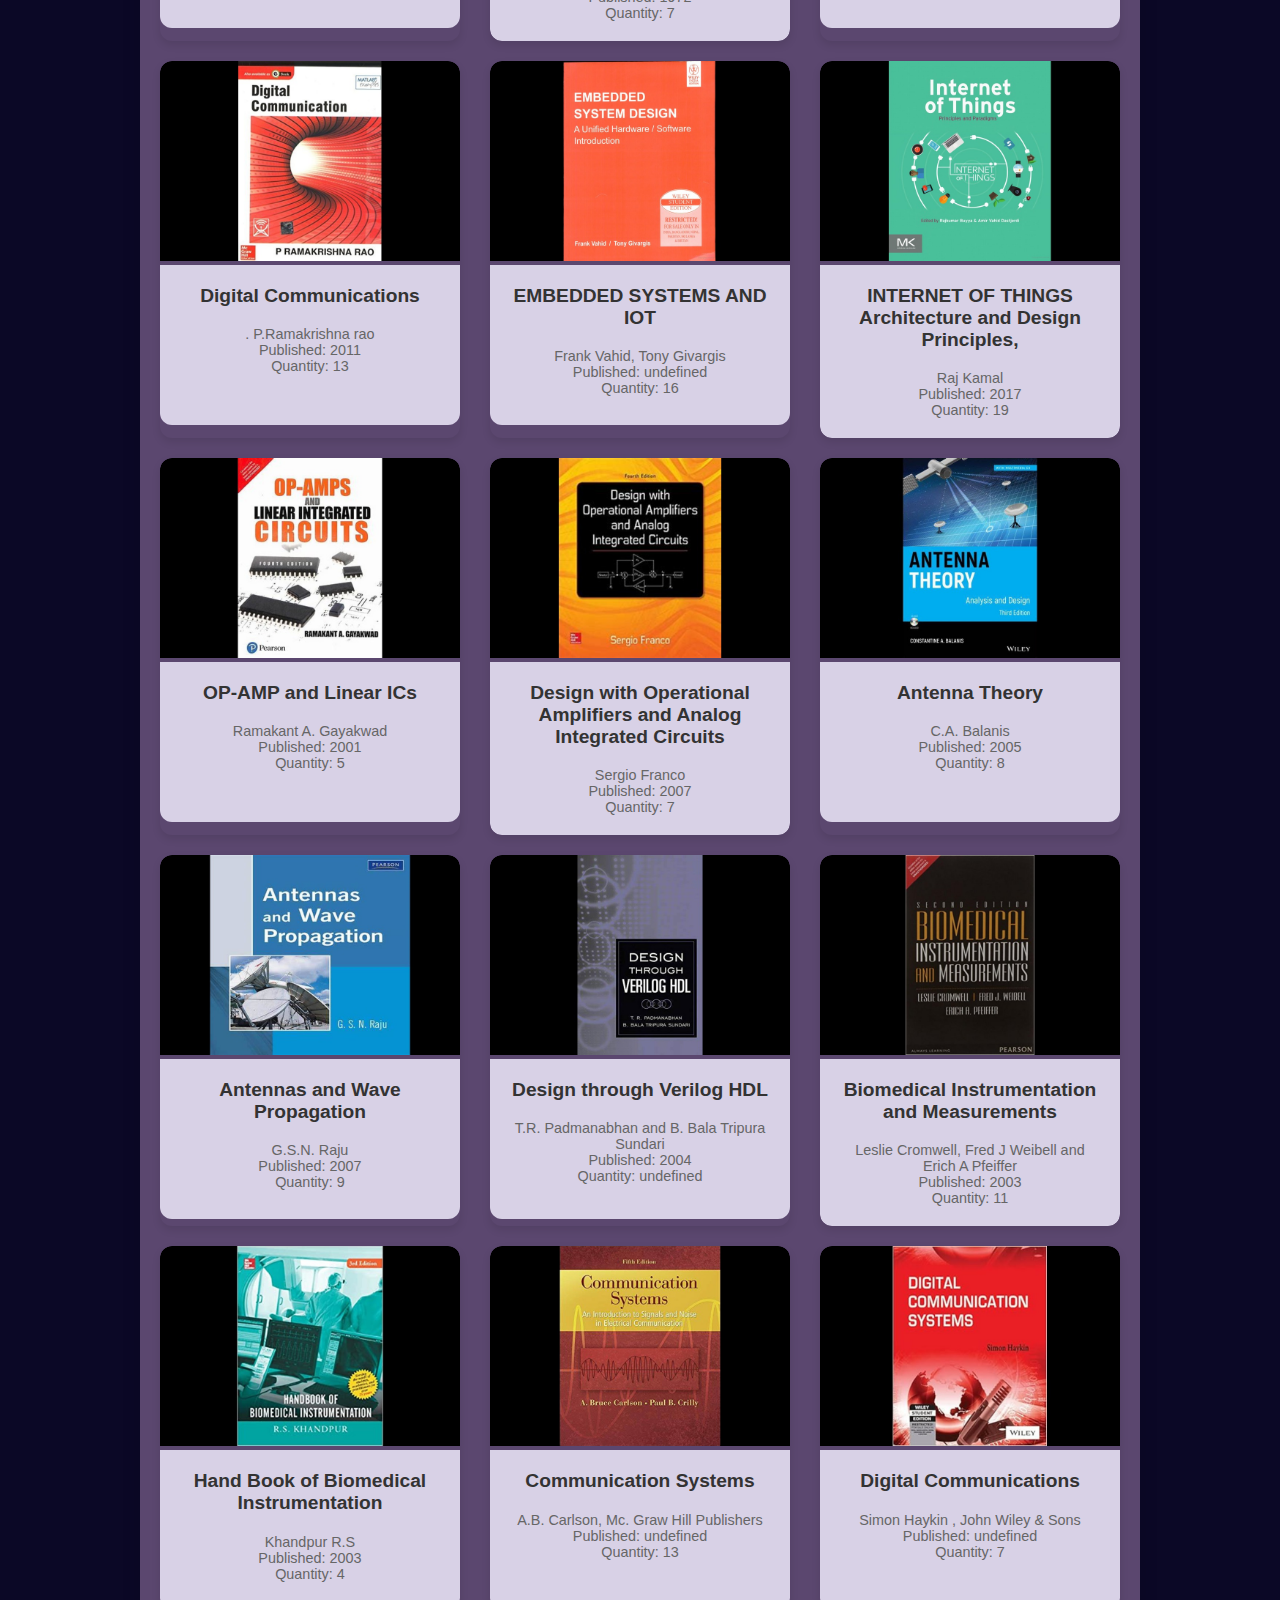
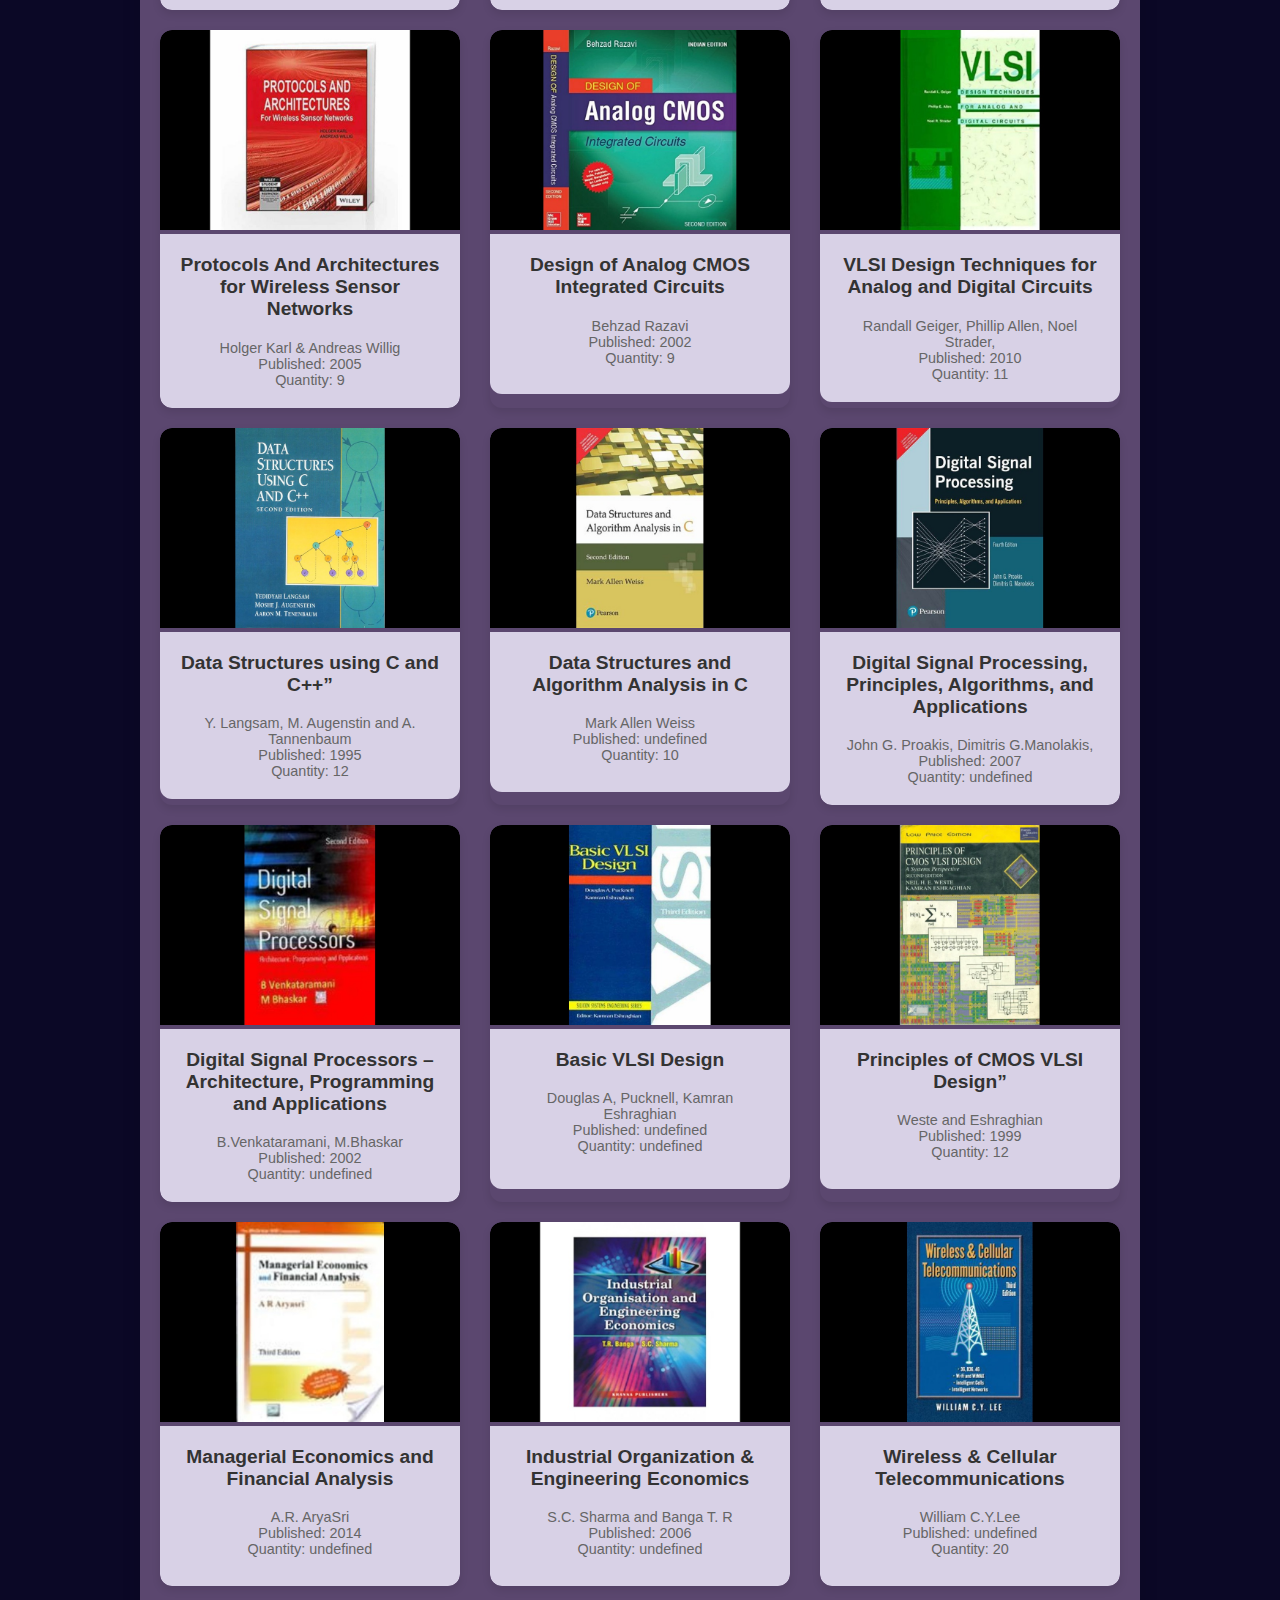
<file: pp/search.html>
<!DOCTYPE html>
<html lang="en">
<head>
  <meta charset="UTF-8">
  <meta name="viewport" content="width=device-width, initial-scale=1.0">
  <link rel="stylesheet" href="IT/style.css">
  <title>Search</title>
  <link rel="stylesheet" href="https://cdnjs.cloudflare.com/ajax/libs/font-awesome/5.15.1/css/all.min.css">
</head>
<body>

  <div class="container">
    <h1>Search For A Book</h1>
    <div class="search">
      <button id="search-btn" class="search-btn">
        <i class="fa fa-search fa-2x"></i>
      </button>
  
      <div id="search-bar" class="search-bar">
        <input type="text" id="search" placeholder="Search books...">
      </div>
    <div id="bookList" class="book-list"></div>
  </div>

  <script>
    document.addEventListener('DOMContentLoaded', function () {
      const booksData = [
      {
  title: "Higher Engineering Mathematics",
  author: "B S Grewal",
  year: 2000,
  quantity: 46,
  imageUrl: "IT\/img\/1.jpg"
 },
 {
  title: "Information Technology",
  author: "Dennis P.Curtlin",
  year: 1999,
  quantity: 22,
  imageUrl: "IT\/img\/2.jpg"
 },
 {
  title: "Engineering Mathematics-I",
  author: "Lajpat Rai",
  year: 1999,
  quantity: 40,
  imageUrl: "IT\/img\/3.jpg"
 },
 {
  title: "Engineering Drawing",
  author: "N D bhatt",
  year: 2000,
  quantity: 21,
  imageUrl: "IT\/img\/4.jpg"
 },
 {
  title: "Introduction to Microprocessors",
  author: "Aditya P Mathur",
  year: 1989,
  quantity: 14,
  imageUrl: "IT\/img\/5.jpg"
 },
 {
  title: "Discrete Mathematical Structures",
  author: "Jean-Paul,Tremblay",
  year: 1997,
  quantity: 14,
  imageUrl: "IT\/img\/6.jpg"
 },
 {
  title: "Programmin With Java",
  author: "E.Balaguruswamy",
  year: 1998,
  quantity: 22,
  imageUrl: "IT\/img\/7.jpg"
 },
 {
  title: "Engineering mathematics-III",
  author: "Lajpat Rai",
  year: 2000,
  quantity: 8,
  imageUrl: "IT\/img\/8.jpg"
 },
 {
  title: "Digital Logic and Computer Design",
  author: "M.Morris Mano",
  year: 2001,
  quantity: 10,
  imageUrl: "IT\/img\/9.jpg"
 },
 {
  title: "Operating Systems",
  author: "William Stallings",
  year: 2001,
  quantity: 10,
  imageUrl: "IT\/img\/10.jpg"
 },
 {
  title: "The C Programming Language",
  author: "Brain W Kernighanrnighan,Dennis M Ritchie",
  year: 2001,
  quantity: 12,
  imageUrl: "IT\/img\/11.jpg"
 },
 {
  title: "Programming in ANSII c",
  author: "E.Balaguruswamy",
  year: 1989,
  quantity: 18,
  imageUrl: "IT\/img\/12.jpg"
 },
 {
  title: "Advanced Engineering Mathematics",
  author: "Erwin Kreyszig",
  year: 1999,
  quantity: 10,
  imageUrl: "IT\/img\/13.jpg"
 },
 {
  title: "Probability and statistics for Engineers",
  author: "C R S.Muller",
  year: 1995,
  quantity: 12,
  imageUrl: "IT\/img\/14.jpg"
 },
 {
  title: "Object Oriented in C++ Programming",
  author: "NabaJyoti,Barkakati",
  year: 2001,
  quantity: 6,
  imageUrl: "IT\/img\/15.jpg"
 },
 {
  title: "Disrtibute Database principles and Systems",
  author: "Stefano Ceri",
  year: 1985,
  quantity: 5,
  imageUrl: "IT\/img\/16.jpg"
 },
 {
  title: "Systems Programming Operating Systems",
  author: "D M.Dhamdhere",
  year: 1996,
  quantity: 7,
  imageUrl: "IT\/img\/17.jpg"
 },
 {
  title: "Computer Organization",
  author: "V Carl Hamacher",
  year: 1996,
  quantity: 4,
  imageUrl: "IT\/img\/18.jpg"
 },
 {
  title: "The UNIX Programming of India",
  author: "W Kernighan",
  year: 2000,
  quantity: 7,
  imageUrl: "IT\/img\/19.jpg"
 },
 {
  title: "Operating Systems",
  author: "Charles Chrowly",
  year: 1998,
  quantity: 7,
  imageUrl: "IT\/img\/20.jpg"
 },
 {
  title: "Data Communications and Networking",
  author: "Behrouz A Forouzan",
  year: 2000,
  quantity: 5,
  imageUrl: "IT\/img\/21.jpg"
 },
 {
  title: "Database Management Systems",
  author: "Raghu Ramakrishnan",
  year: 2000,
  quantity: 6,
  imageUrl: "IT\/img\/22.jpg"
 },
 {
  title: "computer Networks",
  author: "Andrew S Tanenbaum",
  year: 2000,
  quantity: 11,
  imageUrl: "IT\/img\/23.jpg"
 },
 {
  title: "C++ An Introduction Programming",
  author: "Jesse,Liberty",
  year: 1999,
  quantity: 4,
  imageUrl: "IT\/img\/24.jpg"
 },
 {
  title: "Engineering Mathematics",
  author: "S S.Sastry",
  year: 2001,
  quantity: 4,
  imageUrl: "IT\/img\/25.jpg"
 },
 {
  title: "computer Networks",
  author: "Uysless,Black",
  year: 2000,
  quantity: 6,
  imageUrl: "IT\/img\/26.jpg"
 },
 {
  title: "Using Information Technology",
  author: "Brain K,Williams",
  year: 1999,
  quantity: 7,
  imageUrl: "IT\/img\/27.jpg"
 },
 {
  title: "Computers and Technology Information",
  author: "E G.Rajan",
  year: 2000,
  quantity: 7,
  imageUrl: "IT\/img\/28.jpg"
 },
 {
  title: "Engineering Mathematics",
  author: "S K V S.Ramachary",
  year: 2000,
  quantity: 4,
  imageUrl: "IT\/img\/29.jpg"
 },
 {
  title: "Programming With C",
  author: "K R.Venugopal",
  year: 1997,
  quantity: 3,
  imageUrl: "IT\/img\/30.jpg"
 },
 {
  title: "Physics for Engineers",
  author: "M R.Srinivasan",
  year: 1996,
  quantity: 3,
  imageUrl: "IT\/img\/31.jpg"
 },
 {
  title: "Discrete Mathematical Structures",
  author: "Bernard,Kolman lman",
  year: 2000,
  quantity: 2,
  imageUrl: "IT\/img\/32.jpg"
 },
 {
  title: "Ordinary and Partial differnitial Equations",
  author: "M D.Raisinghania",
  year: 2001,
  quantity: 2,
  imageUrl: "IT\/img\/33.jpg"
 },
 {
  title: "Numerical Methods in Enginering and Science",
  author: "B S.Grewal",
  year: 1999,
  quantity: 4,
  imageUrl: "IT\/img\/34.jpg"
 },
 {
  title: "Object Oriented Programming with C++ and Java",
  author: "D samatha",
  year: 2000,
  quantity: 2,
  imageUrl: "IT\/img\/35.jpg"
 },
 {
  title: "Discrete Mathematics",
  author: "B S>Grewal",
  year: 1993,
  quantity: 3,
  imageUrl: "IT\/img\/36.jpg"
 },
 {
  title: "Data Structures and Algorithms",
  author: "Alfred v,Aho",
  year: 2000,
  quantity: 2,
  imageUrl: "IT\/img\/37.jpg"
 },
 {
  title: "Let Us C",
  author: "Yashavant,Kanetkar",
  year: 1995,
  quantity: 10,
  imageUrl: "IT\/img\/38.jpg"
 },
 {
  title: "C",
  author: "Herbret,Schildt",
  year: 2000,
  quantity: 11,
  imageUrl: "IT\/img\/39.jpg"
 },
 {
  title: "Fundamentals of IT",
  author: "Alexis,Leon",
  year: 1999,
  quantity: 2,
  imageUrl: "IT\/img\/40.jpg"
 },
 {
  title: "Computers and Information Technology",
  author: "E G.Rajan",
  year: 2000,
  quantity: 3,
  imageUrl: "IT\/img\/41.jpg"
 },
 {
  title: "Engineering Chemistry",
  author: "B K Sharma",
  year: 2001,
  quantity: 10,
  imageUrl: "IT\/img\/42.jpg"
 },
 {
  title: "Engineering Physics",
  author: "R K.Gaur",
  year: 2001,
  quantity: 9,
  imageUrl: "IT\/img\/43.jpg"
 },
 {
  title: "Engineering Chemisty",
  author: "P C.Jain",
  year: 1999,
  quantity: 6,
  imageUrl: "IT\/img\/44.jpg"
 },
 { title: 'Higher Engineering Mathematics', author: 'B S Grewal', year: 2000, quantity: 46, imageUrl: 'EEE_department/img/1.jpg' },
        { title: 'Engineering Physics', author: 'R K Gaur', year: 2001, quantity: 9, imageUrl: 'EEE_department/img/2.jpg' },
        {title: 'Fundamental of Physics',
            author: 'David Halliday',
            year: 2001,
            quantity: 9,
            imageUrl: 'EEE_department/img/3.jpg'
        },
        {
          title: 'Modern Engineering Physics ',
          author: 'A.S.Vasudeva',
          year: 2001,
          quantity: 7,
          imageUrl: 'EEE_department/img/4.jpg'
        },
 {
  title: 'Engineering Chemistry',
  author: 'P.C.Jain and M.Jain',
  year: 1999,
  quantity: 9,
  imageUrl: 'EEE_department/img/5.jpg'
 },
 {
  title: 'Engineering Chemistry',
  author: 'R Gopalan',
  year: 1999,
  quantity: 2,
  imageUrl: 'EEE_department/img/6.jpg'
 },
 {
  title: 'Engineering Drawing & Graphics',
  author: 'K Venugopal',
  year: 1998,
  quantity: 21,
  imageUrl: 'EEE_department/img/7.jpg'
 },
 {
  title: 'Digital Logic and Computer Design',
  author: 'M.Morris Mano',
  year: 2001,
  quantity: 9,
  imageUrl: 'EEE_department/img/8.jpg'
 },
 {
  title: 'Micro Electronics',
  author: 'Jacob Millman',
  year: 1987,
  quantity: 8,
  imageUrl: 'EEE_department/img/9.jpg'
 },
 {

  title: 'Electronic Devices and Circuits',
  author: 'Jacob Millman',
  year: 1991,
  quantity: 6,
  imageUrl: 'EEE_department/img/10.jpg'
 },
 {
  title: 'Fundamental of Electrical Engineering',
  author: 'Vincent Del Toro',
  year: 2000,
  quantity: 10,
  imageUrl: 'EEE_department/img/11.jpg'
 },
 {
  title: 'Let us C',
  author: 'Yashavant Kanetkar',
  year: 1999,
  quantity: 10,
  imageUrl: 'EEE_department/img/12.jpg'
 },
 {
  title: 'The C programming language',
  author: 'Brian W. Kernighan and Dennis M.Ritchie',
  year: 2001,
  quantity: 12,
  imageUrl: 'EEE_department/img/13.jpg'
 },
 {
  title: 'Strength of Materials',
  author: 'S. Ramamrutham & R.Narayanan',
  year: 2000,
  quantity: 10,
  imageUrl: 'EEE_department/img/14.jpg'
 },
 {
  title: 'Engineering circuit analysis',
  author: 'W. H. Haytjr & J. E. Kemmerly',
  year: 2000,
  quantity: 21,
  imageUrl: 'EEE_department/img/15.jpg'
 },
 {
  title: 'Network analysis',
  author: 'M. E. Vanvalkunberg',
  year: 2000,
  quantity: 19,
  imageUrl: 'EEE_department/img/16.jpg'
 },
 {
  title: 'Pulse Digital & Switching Waveforms',
  author: 'Jacob Millman & Herbert Taub',
  year: 2000,
  quantity: 10,
  imageUrl: 'EEE_department/img/17.jpg'
 },
 {
  title: 'Microprocessors and Interfacing',
  author: 'Douglas V Hall',
  year: 1999,
  quantity: 20,
  imageUrl: 'EEE_department/img/18.jpg'
 },
 {
  title: 'Introduction to Microprocessors',
  author: 'Aditya P Mathur',
  year: 1989,
  quantity: 13,
  imageUrl: 'EEE_department/img/19.jpg'
 },
 {
  title: 'Programming in Ansi C',
  author: 'E Balguruswamy',
  year: 1989,
  quantity: 10,
  imageUrl: 'EEE_department/img/20.jpg'
 },
 {
  title: 'Electromagnetics ',
  author: 'John D Kraus and Daniel A Fleisch',
  year: 1999,
  quantity: 8,
  imageUrl: 'EEE_department/img/21.jpg'
 },
 {
  title: 'Computer Architecture Organization',
  author: 'John P Hayes',
  year: 1998,
  quantity: 10,
  imageUrl: 'EEE_department/img/22.jpg'
 },
 {
  title: 'Electrics Power Systems',
  author: 'C.L.Wadhwa',
  year: 2000,
  quantity: 10,
  imageUrl: 'EEE_department/img/23.jpg'
 },
 {
  title: 'Modern Control Engineering',
  author: 'K.Ogata',
  year: 2000,
  quantity: 10,
  imageUrl: 'EEE_department/img/24.jpg'
 },
 {
  title: 'Integrated Circuits',
  author: 'K.R.Botkar',
  year: 1996,
  quantity: 10,
  imageUrl: 'EEE_department/img/25.jpg'
 },
 {
  title: 'Materials Science ',
  author: 'M.Arumugam',
  year: 1987,
  quantity: 5,
  imageUrl: 'EEE_department/img/26.jpg'
 },
 {
  title: 'Power Electronics ',
  author: 'M.D.Singh',
  year: 1998,
  quantity: 10,
  imageUrl: 'EEE_department/img/27.jpg'
 },
 {
  title: 'Modern Power System Analysis',
  author: 'I.J.Nagrath',
  year: 1989,
  quantity: 10,
  imageUrl: 'EEE_department/img/28.jpg'
 },
 {
  title: 'Engineering Drawing ',
  author: 'N D Bhatt',
  year: 2000,
  quantity: 21,
  imageUrl: 'EEE_department/img/29.jpg'
 }, {
  title: 'Higher Engineering Mathematics',
  author: 'B. S. Grewal',
  year: 2017,
  quantity: 47,
  imageUrl: 'ECE/img/1.jpg'
 },
 {
  title: '“Computer System Architecture',
  author: 'M. Morris Mano',
  year: 1996,
  quantity: 7,
  imageUrl: 'ECE/img/2.jpg'
 },
 {
  title: 'Digital Design',
  author: 'M. Morris Mano and Michael',
  year: 2001,
  quantity: 9,
  imageUrl: 'ECE/img/3.jpg'
 },
 {
  title: 'Modern Digital Electronics',
  author: 'R.P Jain',
  year: 2003,
  quantity: 7,
  imageUrl: 'ECE/img/4.jpg'
 },
 {
  title: 'signals and systems',
  author: 'S.Haykin and B.V Veen,',
  quantity: 8,
  imageUrl: 'ECE/img/5.jpg'
 },
 {
  title: '“Probability, Random Variables & Random Signal Principles',
  author: 'Peyton Z. Peebles',
  year: 2001,
  quantity: 11,
  imageUrl: 'ECE/img/6.jpg'
 },
 {
  title: 'Probability, Random Variables and Stochastic',
  author: 'Athanasios Papoulis and S. Unnikrishna Pillai,',
  year: 2002,
  quantity: 7,
  imageUrl: 'ECE/img/7.jpg'
 },
 {
  title: 'Integrated Electronics',
  author: 'Jacob Millman, Christos Halkias',
  year: 2009,
  quantity: 10,
  imageUrl: 'ECE/img/8.jpg'
 },
 {
  title: 'Pulse Digital & Switching Waveforms',
  author: 'Jacob Millman& Herbert Taub',
  quantity: 10,
  imageUrl: 'ECE/img/9.jpg'
 },
 {
  title: 'Higher Engineering Mathematics”',
  author: 'B. S. Grewal',
  year: 2017,
  quantity: 46,
  imageUrl: 'ECE/img/10.jpg'
 },
 {
  title: 'Control Systems Engineering”',
  author: '. I.J. Nagrath& M.Gopal',
  quantity: 13,
  imageUrl: 'ECE/img/11.jpg'
 },
 {
  title: 'Automatic Control Systems',
  author: 'Benjamin C. Kuo',
  quantity: 6,
  imageUrl: 'ECE/img/12.jpg'
 },
 {
  title: 'Integrated Electronics',
  author: 'Jacob Millman, Christos Halkia',
  year: 2009,
  quantity: 10,
  imageUrl: 'ECE/img/13.jpg'
 },
 {
  title: '“Electronic Circuit Analysis and Design',
  author: 'Donald A. Neamon',
  quantity: 8,
  imageUrl: 'ECE/img/14.jpg'
 },
 {
  title: '“Communication Systems',
  author: 'Simon Haykins',
  year: 2009,
  quantity: 9,
  imageUrl: 'ECE/img/15.jpg'
 },
 {
  title: '“Analog Communication Systems',
  author: 'Sanjay Sharma',
  quantity: 8,
  imageUrl: 'ECE/img/16.jpg'
 },
 {
  title: '“ Principles of Electromagnetic”',
  author: 'M.N.O. Sadiku',
  year: 2007,
  quantity: 15,
  imageUrl: 'ECE/img/17.jpg'
 },
 {
  title: 'Electromagnetic Field Theory and Transmission Lines',
  author: 'G. Sasi Bhushana Rao',
  year: 2012,
  quantity: 7,
  imageUrl: 'ECE/img/18.jpg'
 },
 {
  title: 'Architecture Programming and Applications,',
  author: 'Ramesh S. Gaonkar',
  quantity: 9,
  imageUrl: 'ECE/img/19.jpg'
 },
 {
  title: 'The 8051 Microcontroller and Embedded Systems',
  author: 'Muhammed Ali Mazidi, Janice GillispieMazidi',
  year: 2008,
  quantity: 11,
  imageUrl: 'ECE/img/20.jpg'
 },
 {
  title: 'The 8051 Microcontroller & Embedded Systems Using Assembly and C',
  author: 'Kenneth. J. Ayala, DhananjayV. Gadre',
  year: 2010,
  quantity: 10,
  imageUrl: 'ECE/img/20.jpg'
 },
 {
  title: '“modern Electronic Instrumentation and Measurement Techniques',
  author: 'A.D.Helfrick and W.D.Cooper',
  year: 2002,
  quantity: 6,
  imageUrl: 'ECE/img/21.jpg'
 },
 {
  title: 'Electrical and Electronic Measurements and Instrumentation',
  author: 'A.K.Sawhney',
  year: 2002,
  quantity: 5,
  imageUrl: 'ECE/img/22.jpg'
 },
 {
  title: ' Microelectronic circuits',
  author: '1.Adel S.Sedra, Kenneth C.Smith',
  year: 2009,
  quantity: 4,
  imageUrl: 'ECE/img/23.jpg'
 },
 {
  title: 'Integated Electronics Analog and Digital Circuits ans Systems',
  author: 'Jacob Millman, Christos C. Halkias',
  year: 1972,
  quantity: 7,
  imageUrl: 'ECE/img/24.jpg'
 },
 {
  title: '“Principles of Communication Systems',
  author: 'H.Taub and D.Schilling',
  year: 2003,
  quantity: 11,
  imageUrl: 'ECE/img/25.jpg'
 },
 {
  title: 'Digital Communications',
  author: '. P.Ramakrishna rao',
  year: 2011,
  quantity: 13,
  imageUrl: 'ECE/img/26.jpg'
 },
 {
  title: 'EMBEDDED SYSTEMS AND IOT',
  author: 'Frank Vahid, Tony Givargis',
  quantity: 16,
  imageUrl: 'ECE/img/27.jpg'
 },
 {
  title: 'INTERNET OF THINGS Architecture and Design Principles,',
  author: 'Raj Kamal',
  year: 2017,
  quantity: 19,
  imageUrl: 'ECE/img/28.jpg'
 },
 {
  title: 'OP-AMP and Linear ICs',
  author: 'Ramakant A. Gayakwad',
  year: 2001,
  quantity: 5,
  imageUrl: 'ECE/img/29.jpg'
 },
 {
  title: 'Design with Operational Amplifiers and Analog Integrated Circuits',
  author: 'Sergio Franco',
  year: 2007,
  quantity: 7,
  imageUrl: 'ECE/img/30.jpg'
 },
 {
  title: 'Antenna Theory',
  author: 'C.A. Balanis',
  year: 2005,
  quantity: 8,
  imageUrl: 'ECE/img/31.jpg'
 },
 {
  title: 'Antennas and Wave Propagation',
  author: 'G.S.N. Raju',
  year: 2007,
  quantity: 9,
  imageUrl: 'ECE/img/32.jpg'
 },
 {
  title: 'Design through Verilog HDL',
  author: 'T.R. Padmanabhan and B. Bala Tripura Sundari',
  year: 2004,
  imageUrl: 'ECE/img/33.jpg'
 },
 {
  title: 'Biomedical Instrumentation and Measurements',
  author: 'Leslie Cromwell, Fred J Weibell and Erich A Pfeiffer',
  year: 2003,
  quantity: 11,
  imageUrl: 'ECE/img/34.jpg'
 },
 {
  title: 'Hand Book of Biomedical Instrumentation',
  author: 'Khandpur R.S',
  year: 2003,
  quantity: 4,
  imageUrl: 'ECE/img/35.jpg'
 },
 {
  title: 'Communication Systems',
  author: 'A.B. Carlson, Mc. Graw Hill Publishers',
  quantity: 13,
  imageUrl: 'ECE/img/36.jpg'
 },
 {
  title: 'Digital Communications',
  author: ' Simon Haykin , John Wiley & Sons',
  quantity: 7,
  imageUrl: 'ECE/img/37.jpg'
 },
 {
  title: 'Protocols And Architectures for Wireless Sensor Networks',
  author: 'Holger Karl & Andreas Willig',
  year: 2005,
  quantity: 9,
  imageUrl: 'ECE/img/38.jpg'
 },
 {
  title: 'Design of Analog CMOS Integrated Circuits',
  author: 'Behzad Razavi',
  year: 2002,
  quantity: 9,
  imageUrl: 'ECE/img/39.jpg'
 },
 {
  title: 'VLSI Design Techniques for Analog and Digital Circuits',
  author: 'Randall Geiger, Phillip Allen, Noel Strader,',
  year: 2010,
  quantity: 11,
  imageUrl: 'ECE/img/40.jpg'
 },
 {
  title: 'Data Structures using C and C++”',
  author: 'Y. Langsam, M. Augenstin and A. Tannenbaum',
  year: 1995,
  quantity: 12,
  imageUrl: 'ECE/img/41.jpg'
 },
 {
  title: 'Data Structures and Algorithm Analysis in C',
  author: 'Mark Allen Weiss',
  quantity: 10,
  imageUrl: 'ECE/img/42.jpg'
 },
 {
  title: 'Digital Signal Processing, Principles, Algorithms, and Applications',
  author: 'John G. Proakis, Dimitris G.Manolakis,',
  year: 2007,
  imageUrl: 'ECE/img/43.jpg'
 },
 {
  title: 'Digital Signal Processors – Architecture, Programming and Applications',
  author: 'B.Venkataramani, M.Bhaskar',
  year: 2002,
  imageUrl: 'ECE/img/44.jpg'
 },
 {
  title: 'Basic VLSI Design',
  author: 'Douglas A, Pucknell, Kamran Eshraghian',
  imageUrl: 'ECE/img/45.jpg'
 },
 {
  title: 'Principles of CMOS VLSI Design”',
  author: 'Weste and Eshraghian',
  year: 1999,
  quantity: 12,
  imageUrl: 'ECE/img/46.jpg'
 },
 {
  title: 'Managerial Economics and Financial Analysis',
  author: 'A.R. AryaSri',
  year: 2014,
  imageUrl: 'ECE/img/47.jpg'
 },
 {
  title: 'Industrial Organization & Engineering Economics',
  author: 'S.C. Sharma and Banga T. R',
  year: 2006,
  imageUrl: 'ECE/img/48.jpg'
 },
 {
  title: 'Wireless & Cellular Telecommunications',
  author: 'William C.Y.Lee',
  quantity: 20,
  imageUrl: 'ECE/img/49.jpg'
 },
 {
  title: 'Wireless communications Principles and Practice',
  author: 'Theodore S.Rappaport',
  quantity: 17,
  imageUrl: 'ECE/img/50.jpg'
 },
 {
  title: 'DataandComputerCommunication',
  author: 'WilliamStallings',
  year: 2000,
  quantity: 14,
  imageUrl: 'ECE/img/51.jpg'
 },
 {
  title: 'Computer Networks”',
  author: 'Andrew S.Tanenbaum',
  year: 2003,
  quantity: 6,
  imageUrl: 'ECE/img/52.jpg'
 },
 {
  title: 'Satellite Communication',
  author: 'T. Pratt and C.W. Boastian',
  year: 2002,
  imageUrl: 'ECE/img/53.jpg'
 },
 {
  title: 'Global Navigation Satellite Systems',
  author: 'G S RAO,',
  year: 2010,
  quantity: 6,
  imageUrl: 'ECE/img/54.jpg'
 },
 {
  title: 'Digital Processing of Speech Signals',
  author: 'L.R. Rabiner and R.E Schafer,',
  year: 2008,
  imageUrl: 'ECE/img/55.jpg'
 },
 {
  title: 'Digital Image Processing',
  author: 'TRafael C Gonzalez, Richard E Woods',
  year: 2004,
  quantity: 19,
  imageUrl: 'ECE/img/56.jpg'
 },
 {
  title: 'LowpowerCMOSVLSIcircuitdesign',
  author: '.Kaushik Roy, S.C.Prasad',
  year: 2000,
  quantity: 10,
  imageUrl: 'ECE/img/57.jpg'
 },
 {
  title: 'Low power digital CMOS design',
  author: '.A.P. Chandrasekaran, R.W. Broadersen',
  year: 1995,
  quantity: 13,
  imageUrl: 'ECE/img/58.jpg'
 },
 {
  title: 'Microwave& Radar Engineering',
  author: 'M. Kulakarni',
  year: 2014,
  quantity: 19,
  imageUrl: 'ECE/img/59.jpg'
 },
 {
  title: 'Introduction to Radar Systems',
  author: '. M.I. Skolnik',
  year: 2007,
  quantity: 10,
  imageUrl: 'ECE/img/60.jpg'
 }, 
 {
  title: 'Higher Engineering Mathematics',
  author: 'B. S. Grewal',
  year: 2000,
  quantity: 46,
  imageUrl: 'CSM and CSD/img/1.jpg'
 },
 {
  title: 'Advanced Engineering Mathematics',
  author: 'Erwin Kreyszig',
  year: 1999,
  quantity: 9,
  imageUrl: 'CSM and CSD/img/2.jpg'
 },
 {
  title: 'Engineering Mathematics',
  author: 'N.P.Bali',
  year: 2007,
  quantity: 4,
  imageUrl: 'CSM and CSD/img/3.jpg'
 },
 {
  title: 'Digital Design',
  author: 'M.Morris Mano',
  year: 2001,
  quantity: 9,
  imageUrl: 'CSM and CSD/img/4.jpg'
 },
 {
  title: 'Switching and Finite Automata Theory',
  author: 'Z Kohavi',
  year: 1978,
  quantity: 9,
  imageUrl: 'CSM and CSD/img/5.jpg'
 },
 {
  title: 'Data Structures and Programs in C',
  author: 'R.L.Kruse',
  year: 2000,
  quantity: 2,
  imageUrl: 'CSM and CSD/img/6.jpg'
 },
 {
  title: 'Computer System Architecture',
  author: 'M.Morris Mano',
  year: 2001,
  quantity: 8,
  imageUrl: 'CSM and CSD/img/7.jpg'
 },
 {
  title: 'JAVA The Complete Reference',
  author: 'Herbert Schildt',
  year: 2001,
  quantity: 10,
  imageUrl: 'CSM and CSD/img/8.jpg'
 },
 {
  title: 'Programming with JAVA - A Primer',
  author: 'E Balagurusamy',
  year: 1998,
  quantity: 22,
  imageUrl: 'CSM and CSD/img/9.jpg'
 },
 {
  title: 'Data Communications and Networking',
  author: 'Behrouz A Forouzan',
  year: 2000,
  quantity: 5,
  imageUrl: 'CSM and CSD/img/10.jpg'
 },
 {
  title: 'Computer Networks',
  author: 'Andrew S. Tanenbaum',
  year: 2000,
  quantity: 6,
  imageUrl: 'CSM and CSD/img/11.jpg'
 },
 {
  title: 'Data and Computer Communications',
  author: 'William Stallings',
  year: 2001,
  quantity: 14,
  imageUrl: 'CSM and CSD/img/12.jpg'
 },
 {
  title: 'Discrete Mathematics for computer scientists &Mathematicians',
  author: 'Joe L. Mott, Abraham Kandel & T. P. Baker',
  year: 1997,
  quantity: 14,
  imageUrl: 'CSM and CSD/img/13.jpg'
 },
 {
  title: 'Discrete Mathematical Structures with Applications to Computer Science',
  author: 'J. P. Tremblay, R. Manohar',
  year: 1997,
  quantity: 14,
  imageUrl: 'CSM and CSD/img/14.jpg'
 },
 {
  title: 'Artificial Intelligence',
  author: 'Rich E & Knight K',
  year: 1991,
  quantity: 20,
  imageUrl: 'CSM and CSD/img/15.jpg'
 },
 {
  title: 'Operating Systems: Internals and Design Principles',
  author: 'William Stalling',
  year: 2001,
  quantity: 10,
  imageUrl: 'CSM and CSD/img/16.jpg'
 },
 {
  title: 'Operating Systems',
  author: 'Andrew S. Tanenbaum',
  year: 2001,
  quantity: 6,
  imageUrl: 'CSM and CSD/img/17.jpg'
 },
 {
  title: 'Compilers',
  author: 'Alfred V Aho',
  year: 1999,
  quantity: 16,
  imageUrl: 'CSM and CSD/img/18.jpg'
 },
 {
  title: 'The Design and Analysis of computer Algorithms',
  author: 'Alfred V Aho',
  year: 1998,
  quantity: 14,
  imageUrl: 'CSM and CSD/img/19.jpg'
 },
 {
  title: 'Microprocessors and Interfacing, Programming and Hardware',
  author: 'Douglass V. Hall',
  year: 1999,
  quantity: 20,
  imageUrl: 'CSM and CSD/img/20.jpg'
 },
 {
  title: 'Data Structures, Algorithms and Applications in Java',
  author: 'Sartaj Sahni',
  year: 2000,
  quantity: 2,
  imageUrl: 'CSM and CSD/img/21.jpg'
 },
 {
  title: 'Database System Concepts',
  author: 'A.Silberschatz.H.Korth',
  year: 1997,
  quantity: 9,
  imageUrl: 'CSM and CSD/img/22.jpg'
 },
 {
  title: 'Database Management Systems',
  author: 'Raghu Ramakrishnan, Johannes Gehrke',
  year: 2000,
  quantity: 6,
  imageUrl: 'CSM and CSD/img/23.jpg'
 },
 {
  title: 'Neural Networks-A comprehensive Foundation',
  author: 'Simon Haykin',
  year: 1999,
  quantity: 4,
  imageUrl: 'CSM and CSD/img/24.jpg'
 },
 {
  title: 'Digital Image Processing',
  author: 'Gonzalez Rafael C and Woods Richard E',
  year: 2000,
  quantity: 19,
  imageUrl: 'CSM and CSD/img/25.jpg'
 },
 {
  title: 'Robotics',
  author: 'Fu.K.S',
  year: 1987,
  quantity: 6,
  imageUrl: 'CSM and CSD/img/26.jpg'
 },
 {
  title: 'Engineering Physics',
  author: 'R K Gaur',
  year: 2001,
  quantity: 9,
  imageUrl: 'CSM and CSD/img/27.jpg'
 },
 {
  title: 'Fundamentals of Physics',
  author: 'David Halliday',
  year: 2001,
  quantity: 9,
  imageUrl: 'CSM and CSD/img/28.jpg'
 },
 {
  title: 'Modern Engineering Physics',
  author: 'A.S.Vasudeva',
  year: 2001,
  quantity: 7,
  imageUrl: 'CSM and CSD/img/29.jpg'
 },
 {
  title: 'Engineering Chemistry',
  author: 'P.C.Jain & M.Jain',
  year: 1999,
  quantity: 9,
  imageUrl: 'CSM and CSD/img/30.jpg'
 },
 {
  title: 'Engineering Chemistry',
  author: 'R.Gopalan',
  year: 1999,
  quantity: 2,
  imageUrl: 'CSM and CSD/img/31.jpg'
 },
 {
  title: 'Engineering Drawing ',
  author: 'N.D.Bhatt',
  year: 2000,
  quantity: 21,
  imageUrl: 'CSM and CSD/img/32.jpg'
 },
 {
  title: 'Let us C',
  author: 'Yashvant Katnekar',
  year: 1999,
  quantity: 10,
  imageUrl: 'CSM and CSD/img/33.jpg'
 },
 {
  title: 'Higher enginnering mathematics',
  author: 'B S Grewal',
  year: 2000,
  quantity: 46,
  imageUrl: 'CSE/img/1.jpg'
 },
 {
  title: 'Advanced engineering mathematics ',
  author: 'Erwin Kreyszig',
  year: 1999,
  quantity: 10,
  imageUrl: 'CSE/img/2.jpg'
 },
 {
  title: 'Engneering mathematics',
  author: 'N.P.Bali',
  year: 2007,
  quantity: 4,
  imageUrl: 'CSE/img/3.jpg'
 },
 {
  title: 'Engneering physics',
  author: 'R.K.Gaur',
  year: 2001,
  quantity: 9,
  imageUrl: 'CSE/img/4.jpg'
 },
 {
  title: 'Engineering Drawing',
  author: 'ND Bhatt',
  year: 2000,
  quantity: 21,
  imageUrl: 'CSE/img/5.jpg'
 },
 {
  title: 'Text book for engineering drawing',
  author: 'K.L.Narayana',
  year: 1999,
  quantity: 3,
  imageUrl: 'CSE/img/6.jpg'
 },
 {
  title: 'Elements of Workshop Technology',
  author: 'S.K.Hajra',
  year: 1997,
  quantity: 5,
  imageUrl: 'CSE/img/7.jpg'
 },
 {
  title: 'Millamans Integrated Electonics',
  author: 'Jacob millman',
  year: 2000,
  quantity: 6,
  imageUrl: 'CSE/img/8.jpg'
 },
 {
  title: 'Micro Electronics',
  author: 'Jacob Millman',
  year: 1987,
  quantity: 8,
  imageUrl: 'CSE/img/9.jpg'
 },
 {
  title: 'Dgital Logic and computer Design',
  author: 'M.Morris Mano',
  year: 2001,
  quantity: 10,
  imageUrl: 'CSE/img/10.jpg'
 },
 {
  title: 'Switching and Finite Automata Theory',
  author: 'Z Kohavi',
  year: 1978,
  quantity: 9,
  imageUrl: 'CSE/img/11.jpg'
 },
 {
  title: 'Data Communination and Networking ',
  author: 'Behrouz A Forouzan',
  year: 2000,
  quantity: 5,
  imageUrl: 'CSE/img/12.jpg'
 },
 {
  title: 'Let us c',
  author: 'Yshavant Kanetkar',
  year: 1995,
  quantity: 10,
  imageUrl: 'CSE/img/13.jpg'
 },
 {
  title: 'Discrete Mathematics',
  author: 'Joe L. Mott',
  year: 2015,
  quantity: 10,
  imageUrl: 'CSE/img/14.jpg'
 },
 {
  title: 'DMS with applications',
  author: 'J P Tremblay',
  year: 1997,
  quantity: 14,
  imageUrl: 'CSE/img/15.jpg'
 },
 {
  title: 'Data and Computer Communication ',
  author: 'William Stallings',
  year: 2001,
  quantity: 14,
  imageUrl: 'CSE/img/16.jpg'
 },
 {
  title: 'Java',
  author: 'Herbert Schidlt',
  year: 2001,
  quantity: 10,
  imageUrl: 'CSE/img/17.jpg'
 },
 {
  title: 'Programming with java',
  author: 'E Balaguruswamy',
  year: 1998,
  quantity: 22,
  imageUrl: 'CSE/img/18.jpg'
 },
 {
  title: 'Computer System And organisation ',
  author: 'Morris Mano',
  year: 2001,
  quantity: 8,
  imageUrl: 'CSE/img/19.jpg'
 },
 {
  title: 'Modern Operating Systems',
  author: 'Andrew S Tanenbaum',
  year: 2001,
  quantity: 6,
  imageUrl: 'CSE/img/20.jpg'
 },
 {
  title: 'Operating System',
  author: 'William Stallings',
  year: 2001,
  quantity: 10,
  imageUrl: 'CSE/img/21.jpg'
 },
 {
  title: 'Fundamentals of math Statistics',
  author: 'S C gupta and VK Kapoor',
  year: 2000,
  quantity: 6,
  imageUrl: 'CSE/img/22.jpg'
 },
 {
  title: 'Microprocessor and Interfacing',
  author: 'Douglass V Hall',
  year: 1999,
  quantity: 20,
  imageUrl: 'CSE/img/23.jpg'
 },
 {
  title: 'Introduction to Microprocessor',
  author: 'A.P.Mathur',
  year: 1989,
  quantity: 14,
  imageUrl: 'CSE/img/24.jpg'
 },
 {
  title: 'Computer Networks',
  author: 'Andrew S Tanenbaum',
  year: 2000,
  quantity: 11,
  imageUrl: 'CSE/img/25.jpg'
 },
 {
  title: 'Computer Graphics',
  author: 'Donald Hearn',
  year: 2000,
  quantity: 6,
  imageUrl: 'CSE/img/26.jpg'
 },
 {
  title: 'Computer Graphics',
  author: 'J D Foley',
  year: 1999,
  quantity: 14,
  imageUrl: 'CSE/img/27.jpg'
 },
 {
  title: 'Artifical Intilligence',
  author: 'Elaine Rich',
  year: 1991,
  quantity: 20,
  imageUrl: 'CSE/img/28.jpg'
 },
 {
  title: 'Compilers',
  author: 'Alfred V aho',
  year: 1999,
  quantity: 16,
  imageUrl: 'CSE/img/29.jpg'
 },
 {
  title: 'Database System Concepts',
  author: 'A.Silberschatz',
  year: 1997,
  quantity: 9,
  imageUrl: 'CSE/img/30.jpg'
 },
 {
  title: 'Database  Management System ',
  author: 'Raghu Ramakrisnan',
  year: 2000,
  quantity: 6,
  imageUrl: 'CSE/img/31.jpg'
 },
 {
  title: 'Fundamentals Of Computer Algorithms',
  author: 'Ellis Horowitz',
  year: 2000,
  quantity: 14,
  imageUrl: 'CSE/img/32.jpg'
 },
 {
  title: 'The Design and Analysis of comp algorithm',
  author: 'Alfred V aho',
  year: 1998,
  quantity: 14,
  imageUrl: 'CSE/img/33.jpg'
 },
 {
  title: 'Digital image Processing',
  author: 'Gonzalez Rafael C ',
  year: 2000,
  quantity: 9,
  imageUrl: 'CSE/img/34.jpg'
 },
 {
  title: 'Neural networks',
  author: 'Simon Hyakin',
  year: 1999,
  quantity: 4,
  imageUrl: 'CSE/img/35.jpg'
 },
 {
  title: 'Software Engneering',
  author: 'Roger S Pressman',
  year: 2001,
  quantity: 18,
  imageUrl: 'CSE/img/36.jpg'
 },
 {
  title: 'introduction of chemical engineering ',
  author: 'S. K. Ghosal, S. K. Sanyal and S. Dutt “',
  quantity: 15,
  year: 2011,
  imageUrl: 'chemical\/img\/1.jpg'
 },
 {
  'title': 'Elementary Chemical Engineering',
  author: 'Max S. Peters',
  quantity: 18,
  year: 2009,
  imageUrl: 'chemical\/img\/2.jpg'
 },
 {
  'title': 'Engineering Drawing',
  author: 'N. D. Bhatt',
  quantity: 22,
  year: 2014,
  imageUrl: 'chemical\/img\/3.jpg'
 },
 {
  'title': 'Engineering Graphics with Auto CAD',
  author: 'R. B. Choudary',
  quantity: 16,
  year: 2015,
  imageUrl: 'chemical\/img\/4.jpg'
 },
 {
  'title': 'Elements of Workshop Technology',
  author: ' S.K.Hajra Choudhury ',
  quantity: 21,
  year: 2017,
  imageUrl: 'chemical\/img\/5.jpg'
 },
 {
  'title': 'Engineering Ethics includes Human Values',
  author: '. M.Govindarajan, S.Natarajananad, V.S.SenthilKumar',
  quantity: 17,
  year: 2009,
  imageUrl: 'chemical\/img\/6.jpg'
 },
 {
  'title': 'Language and Life',
  author: 'Oriental Black Swan',
  quantity: 15,
  year: 2018,
  imageUrl: 'chemical\/img\/7.jpg'
 },
 {
  'title': 'Thermal Engineering',
  author: 'R.S. Khurmi and J.K. Gupta',
  quantity: 11,
  year: 2018,
  imageUrl: 'chemical\/img\/8.jpg'
 },
 {
  'title': 'Strength of Materials',
  author: 'Dr. R.K. Bansal',
  quantity: 10,
  year: 2011,
  imageUrl: 'chemical\/img\/9.jpg'
 },
 {
  'title': 'A Text Book of Engineering Thermodynamics',
  author: 'R.K.Rajput',
  quantity: 13,
  year: 2007,
  imageUrl: 'chemical\/img\/10.jpg'
 },
 {
  'title': 'Electronic Devices and Circuit Theory',
  author: 'Robert L. Boyiestad, Louis Nashelsky',
  quantity: 14,
  year: 2015,
  imageUrl: 'chemical\/img\/11.jpg'
 },
 {
  'title': 'Cengage Learning , Computer Science: A Structured Programming Approach Using C',
  author: 'B. A. Forouzan and R. F. Gilberg “',
  quantity: 23,
  year: 2009,
  imageUrl: 'chemical\/img\/12.jpg'
 },
 {
  'title': 'Problem solving and program Design in C',
  author: 'Jeri R. Hanly , Elliot B .Koffman',
  quantity: 25,
  year: 2010,
  imageUrl: 'chemical\/img\/13.jpg'
 },
 {
  'title': 'Perspertives of Environmental Studies',
  author: 'Anubha Kaushik & C.P.Kaushik',
  quantity: 18,
  year: 2015,
  imageUrl: 'chemical\/img\/14.jpg'
 },
 {
  'title': 'Advanced Engineering Mathematics',
  author: 'Erwin Kreyszig,',
  quantity: 20,
  year: 2011,
  imageUrl: 'chemical\/img\/15.jpg'
 },
 {
  'title': 'Organic Chemistry',
  author: 'Arun Bahl & B.S.Bahl',
  quantity: 16,
  year: 2015,
  imageUrl: 'chemical\/img\/16.jpg'
 },
 {
  'title': 'Cell Biology, Genetics, Molecular Biology, Evolution and Ecology',
  author: 'Dr. P.S. Verma, Dr. V.K. Agarwal',
  quantity: 9,
  year: 2009,
  imageUrl: 'chemical\/img\/17.jpg'
 },
 {
  'title': 'Fundamentals of biochemistry',
  author: 'J.L.Jain, S.Jain And N.Jain',
  quantity: 12,
  year: 2000,
  imageUrl: 'chemical\/img\/18.jpg'
 },
 {
  'title': 'Basic principles and Calculations in Chemical Engineering',
  author: 'David M. Himmelblau',
  quantity: 19,
  year: 1995,
  imageUrl: 'chemical\/img\/19.jpg'
 },
 {
  'title': 'Chemical Process Principles Part-I - Material and Energy balances',
  author: 'Olaf A Hougen, K.M. Watson and R. A. Ragatz',
  quantity: 7,
  year: 1995,
  imageUrl: 'chemical\/img\/20.jpg'
 },
 {
  'title': 'Unit Operations of Chemical Engineering',
  author: 'W.L. McCabe, J.C. Smith and P.Harriot',
  quantity: 16,
  year: 2005,
  imageUrl: 'chemical\/img\/21.jpg'
 },
 {
  'title': 'Chemical Engineering -Vol.2',
  author: 'J.H.Coulson and J.F.Richardson',
  quantity: 13,
  year: 2002,
  imageUrl: 'chemical\/img\/22.jpg'
 },
 {
  'title': 'Principles of Management',
  author: 'P.C. Tripathi, P.N.Reddy',
  quantity: 19,
  year: 2008,
  imageUrl: 'chemical\/img\/23.jpg'
 },
 {
  'title': 'Managerial Economics and Financial Analysis',
  author: ' A.R. AryaSri',
  quantity: 14,
  year: 2013,
  imageUrl: 'chemical\/img\/24.jpg'
 },
 {
  'title': 'Operation Research',
  author: 'S.D. Sharma',
  quantity: 15,
  year: 2015,
  imageUrl: 'chemical\/img\/25.jpg'
 },
 {
  'title': 'Introduction to Chemical Engineering Thermodynamics',
  author: 'J. M. Smith, H. C. Van Ness and M. M. Abbott',
  quantity: 24,
  year: 2000,
  imageUrl: 'chemical\/img\/26.jpg'
 },
 {
  'title': 'A Text Book of Fluid Mechanics and Hydraulic Machines',
  author: 'R. K. Bansal',
  quantity: 21,
  year: 2008,
  imageUrl: 'chemical\/img\/27.jpg'
 },
 {
  'title': 'Introductory Methods of Numerical Analysis',
  author: 'Sastry, S. S',
  quantity: 19,
  year: 2012,
  imageUrl: 'chemical\/img\/28.jpg'
 },
 {
  'title': 'Outlines of Polymer Technology: Manufacture of Polymers',
  author: 'R. Sinha',
  quantity: 22,
  year: 2004,
  imageUrl: 'chemical\/img\/29.jpg'
 },
 {
  'title': 'The Lean Startup',
  author: 'Eric Ries',
  quantity: 10,
  year: 2011,
  imageUrl: 'chemical\/img\/30.jpg'
 },
 {
  'title': 'Ignore Everybody – And 39 Other Keys To Creativity',
  author: 'Hugh MacLeod',
  quantity: 26,
  year: 2009,
  imageUrl: 'chemical\/img\/31.jpg'
 },
 {
  'title': 'Strategies for Creative Problem Solving',
  author: 'H. Scott Fogler and Steven E. LeBlanc',
  quantity: 11,
  year: 1995,
  imageUrl: 'chemical\/img\/32.jpg'
 },
 {
  'title': 'Dryden’s out lines of chemical Technology',
  author: 'Gopala Rao, M. and Marshall Sitting',
  quantity: 17,
  year: 2005,
  imageUrl: 'chemical\/img\/33.jpg'
 },
 {
  'title': 'Masstransfer operations',
  author: 'Treybal R.E',
  quantity: 10,
  year: 1980,
  imageUrl: 'chemical\/img\/34.jpg'
 },
 {
  'title': 'Chemical Process Safety (Fundamentals with Applications)',
  author: 'D.A. Crowl and J.F. Louvar',
  quantity: 24,
  year: 2011,
  imageUrl: 'chemical\/img\/35.jpg'
 },
 {
  'title': 'Hand book of Fertilizer Technology',
  quantity: 13,
  year: 2002,
  imageUrl: 'chemical\/img\/36.jpg'
 },
 {
  'title': 'Lachman \/ Lieberman’s The Theory and Practice of Industrial Pharmacy',
  author: 'Roop K. Khar, S. P. Vyas, Farhan J. Ahmad and Gaurav K. Jain',
  quantity: 18,
  year: 2013,
  imageUrl: 'chemical\/img\/37.jpg'
 },
 {
  'title': 'Handbook of Batteries',
  author: 'David Linden and Thomas B. Reddy',
  quantity: 9,
  year: 2002,
  imageUrl: 'chemical\/img\/38.jpg'
 },
 {
  'title': 'Principles of Mass Transfer and Seperation Processes',
  author: 'Binay.K. Dutta',
  quantity: 17,
  year: 2007,
  imageUrl: 'chemical\/img\/39.jpg'
 },
 {
  'title': 'Chemical Reaction Engineering',
  author: 'Levenspiel',
  quantity: 29,
  year: 2001,
  imageUrl: 'chemical\/img\/40.jpg'
 },
 {
  'title': 'Process Systems Analysis and Control',
  author: 'Donald R. Coughnowr, Steven E. LeBlanc',
  quantity: 11,
  year: 2013,
  imageUrl: 'chemical\/img\/41.jpg'
 },
 {
  'title': 'Environmental Pollution Control Engineering',
  author: 'Rao C.S',
  quantity: 12,
  year: 1993,
  imageUrl: 'chemical\/img\/42.jpg'
 },
 {
  'title': 'Basic Principles of Membrane Technology',
  author: 'Mulder M',
  quantity: 15,
  year: 1996,
  imageUrl: 'chemical\/img\/43.jpg'
 },
 {
  'title': 'Membrane Separation Processes',
  author: 'KaushikNath',
  quantity: 19,
  year: 2008,
  imageUrl: 'chemical\/img\/44.jpg'
 },
 {
  'title': 'Chemical Engineering Kinetics',
  author: 'J. M. Smith',
  quantity: 15,
  year: 2006,
  imageUrl: 'chemical\/img\/45.jpg'
 },
 {
  'title': 'Elements of Chemical Reaction Engineering',
  author: 'H. Scott Fogler',
  quantity: 19,
  year: 2011,
  imageUrl: 'chemical\/img\/46.jpg'
 },
 {
  'title': ' Bioprocess Engineering',
  author: 'Michael L. Shuler ,FikretKargi',
  quantity: 16,
  year: 1998,
  imageUrl: 'chemical\/img\/47.jpg'
 },
 {
  'title': 'Fuel Cells: Principles and Applications',
  author: 'B. Viswanathan and M. Aulice Scibioh',
  quantity: 11,
  year: 2008,
  imageUrl: 'chemical\/img\/48.jpg'
 },
 {
  'title': 'Material Science and Engineering',
  author: 'William D. Callister Jr.',
  quantity: 22,
  year: 2007,
  imageUrl: 'chemical\/img\/49.jpg'
 },
 {
  'title': 'Modern Petroleum Refining Processes',
  author: 'B. K. BhaskaraRao',
  quantity: 13,
  year: 2011,
  imageUrl: 'chemical\/img\/50.jpg'
 },
 {
  'title': 'Energy Technology',
  author: 'S. Rao, B. B. Parulekar',
  quantity: 24,
  year: 1994,
  imageUrl: 'chemical\/img\/51.jpg'
 },
 {
  'title': 'Non-Conventional energy sources',
  author: 'G. D. Rai',
  quantity: 10,
  year: 2017,
  imageUrl: 'chemical\/img\/52.jpg'
 },
 {
  'title': 'Fuels and Combustion',
  author: 'S. Sarkar',
  quantity: 13,
  year: 2009,
  imageUrl: 'chemical\/img\/53.jpg'
 },
 {
  'title': 'Bioprocess Engineering: Basic Concepts',
  author: 'M. L. Shuler and F. Kargi',
  quantity: 11,
  year: 2003,
  imageUrl: 'chemical\/img\/54.jpg'
 }
]
        // Add more book entries as needed

      const bookList = document.getElementById('bookList');
      const searchInput = document.getElementById('search');
      // Function to filter books
    function filterBooks() {
      const query = searchInput.value.toLowerCase();
      
      const books = document.getElementsByClassName('book');
      
      // Filter books based on query
      for (let i = 0; i < books.length; i++) {
        const title = books[i].querySelector('h3').textContent; 
        if (title.toLowerCase().indexOf(query) > -1) {
          books[i].style.display = 'block';
        } else {
          books[i].style.display = 'none'; 
        }
      }
    }
    // Filter books on search input 
    searchBtn.addEventListener("click", showSearchBar);
    searchBar.addEventListener("click", showSearchBar); 
    searchInput.addEventListener("keyup", filterBooks);
    // Create book card
    function createBookCard(book) {
      // Code to create card...
      return card; 
    }
      // Populate the book gallery using the provided data
      booksData.forEach(book => {
        const bookElement = document.createElement('div');
        bookElement.classList.add('book');

        const imageElement = document.createElement('img');
        imageElement.src = book.imageUrl;
        imageElement.alt = `${book.title} by ${book.author}`;

        const infoElement = document.createElement('div');
        infoElement.classList.add('book-info');
        infoElement.innerHTML = `<h3>${book.title}</h3><p>${book.author}</p><p>Published: ${book.year}</p><p>Quantity: ${book.quantity}</p>`;

        bookElement.appendChild(imageElement);
        bookElement.appendChild(infoElement);

        bookList.appendChild(bookElement);
      });
    });
    // Animate search bar on focus/blur
    const searchBtn = document.getElementById('search-btn');
  const searchBar = document.getElementById('search-bar');

  searchBtn.addEventListener('click', () => {
    searchBar.style.display = 'block';
    searchBar.classList.add('glow'); 
  }); 
  // Show search bar
  function showSearchBar() {
      searchBar.style.display = "block"; 
    }

    // Hide search bar
    function hideSearchBar() {
      searchBar.style.display = "none";
    }
    // Get book cards
    const bookCards = document.querySelectorAll('.book');

    // Extract data
    extractBookData(bookCards, window.books);
  </script>
</body>
</html>
</file>
<file: pp/chemical/style.css>
body {
  font-family: 'Arial', sans-serif;
  background-color: #0b0826;
  margin: 0;
  padding: 0;
}

.container {
  max-width: 1000px;
  margin: 50px auto;
  padding: 20px;
  background-color: #5b476f;
  box-shadow: 0 0 20px rgba(0, 0, 0, 0.1);
  border-radius: 12px;
  overflow: hidden;
}

h1 {
  text-align: center;
  color: #efd597;
  margin-bottom: 30px;
}

.book-list {
  display: flex;
  flex-wrap: wrap;
  gap: 20px;
  justify-content: space-between;
}

.book {
  width: calc(33.33% - 20px);
  overflow: hidden;
  position: relative;
  border-radius: 12px;
  box-shadow: 0 4px 8px rgba(0, 0, 0, 0.1);
  transition: transform 0.3s ease-in-out;
  cursor: pointer;
}

.book:hover {
  transform: scale(1.05);
}

img {
  width: 100%;
  height: 200px;
  object-fit: cover;
  border-radius: 12px 12px 0 0;
}

.book-info {
  padding: 20px;
  background-color: #d8d1e6; /* Light yellow */
  border-radius: 0 0 12px 12px;
  position: relative;
  min-height: 120px;
}

h3 {
  margin-top: 0;
  color: #333;
  font-size: 1.2em;
}

p {
  margin: 0;
  color: #666;
  font-size: 0.9em;
}

/* Animation */
@keyframes fadeIn {
  from {
    opacity: 0;
    transform: translateY(10px);
  }
  to {
    opacity: 1;
    transform: translateY(0);
  }
}
.book {
  animation: fadeIn 1.5s ease-out;
}



/* Responsive Styles */
@media (max-width: 768px) {
  .book {
    width: calc(50% - 20px);
  }
}

@media (max-width: 480px) {
  .book {
    width: 100%;
  }
}
/* Styles */  

.container {
  max-width: 960px;
  margin: 0 auto; 
  text-align: center;
}

.search {
  position: relative;
}
.search-btn {
  position: absolute;
  top: 0;
  left: 0;
  z-index: 3;
}
#search {
  padding-left: 40px; 
  width: 100%;
  box-sizing: border-box;
}

.search-bar {
  display: none;
  width: auto;
  padding: 10px; 
  border-radius: 4px;
  cursor: text;
}
.search-btn {
border: none;
border-radius: 5px 0 0 5px;
height: 36px;  
}

#search {
height: 36px;
border: 1px solid #ccc;
border-radius: 0 5px 5px 0;  
}
</file>
<file: pp/CSE/style.css>
body {
  font-family: 'Arial', sans-serif;
  background-color: #0b0826;
  margin: 0;
  padding: 0;
}

.container {
  max-width: 1000px;
  margin: 50px auto;
  padding: 20px;
  background-color: #5b476f;
  box-shadow: 0 0 20px rgba(0, 0, 0, 0.1);
  border-radius: 12px;
  overflow: hidden;
}

h1 {
  text-align: center;
  color: #efd597;
  margin-bottom: 30px;
}

.book-list {
  display: flex;
  flex-wrap: wrap;
  gap: 20px;
  justify-content: space-between;
}

.book {
  width: calc(33.33% - 20px);
  overflow: hidden;
  position: relative;
  border-radius: 12px;
  box-shadow: 0 4px 8px rgba(0, 0, 0, 0.1);
  transition: transform 0.3s ease-in-out;
  cursor: pointer;
}

.book:hover {
  transform: scale(1.05);
}

img {
  width: 100%;
  height: 200px;
  object-fit: cover;
  border-radius: 12px 12px 0 0;
}

.book-info {
  padding: 20px;
  background-color: #d8d1e6; /* Light yellow */
  border-radius: 0 0 12px 12px;
  position: relative;
  min-height: 120px;
}

h3 {
  margin-top: 0;
  color: #333;
  font-size: 1.2em;
}

p {
  margin: 0;
  color: #666;
  font-size: 0.9em;
}

/* Animation */
@keyframes fadeIn {
  from {
    opacity: 0;
    transform: translateY(10px);
  }
  to {
    opacity: 1;
    transform: translateY(0);
  }
}
.book {
  animation: fadeIn 1.5s ease-out;
}



/* Responsive Styles */
@media (max-width: 768px) {
  .book {
    width: calc(50% - 20px);
  }
}

@media (max-width: 480px) {
  .book {
    width: 100%;
  }
}
/* Styles */  

.container {
  max-width: 960px;
  margin: 0 auto; 
  text-align: center;
}

.search {
  position: relative;
}
.search-btn {
  position: absolute;
  top: 0;
  left: 0;
  z-index: 3;
}
#search {
  padding-left: 40px; 
  width: 100%;
  box-sizing: border-box;
}

.search-bar {
  display: none;
  width: auto;
  padding: 10px; 
  border-radius: 4px;
  cursor: text;
}
.search-btn {
border: none;
border-radius: 5px 0 0 5px;
height: 36px;  
}

#search {
height: 36px;
border: 1px solid #ccc;
border-radius: 0 5px 5px 0;  
}
</file>
<file: pp/CSM and CSD/style.css>
body {
  font-family: 'Arial', sans-serif;
  background-color: #0b0826;
  margin: 0;
  padding: 0;
}

.container {
  max-width: 1000px;
  margin: 50px auto;
  padding: 20px;
  background-color: #5b476f;
  box-shadow: 0 0 20px rgba(0, 0, 0, 0.1);
  border-radius: 12px;
  overflow: hidden;
}

h1 {
  text-align: center;
  color: #efd597;
  margin-bottom: 30px;
}

.book-list {
  display: flex;
  flex-wrap: wrap;
  gap: 20px;
  justify-content: space-between;
}

.book {
  width: calc(33.33% - 20px);
  overflow: hidden;
  position: relative;
  border-radius: 12px;
  box-shadow: 0 4px 8px rgba(0, 0, 0, 0.1);
  transition: transform 0.3s ease-in-out;
  cursor: pointer;
}

.book:hover {
  transform: scale(1.05);
}

img {
  width: 100%;
  height: 200px;
  object-fit: cover;
  border-radius: 12px 12px 0 0;
}

.book-info {
  padding: 20px;
  background-color: #d8d1e6; /* Light yellow */
  border-radius: 0 0 12px 12px;
  position: relative;
  min-height: 120px;
}

h3 {
  margin-top: 0;
  color: #333;
  font-size: 1.2em;
}

p {
  margin: 0;
  color: #666;
  font-size: 0.9em;
}

/* Animation */
@keyframes fadeIn {
  from {
    opacity: 0;
    transform: translateY(10px);
  }
  to {
    opacity: 1;
    transform: translateY(0);
  }
}
.book {
  animation: fadeIn 1.5s ease-out;
}



/* Responsive Styles */
@media (max-width: 768px) {
  .book {
    width: calc(50% - 20px);
  }
}

@media (max-width: 480px) {
  .book {
    width: 100%;
  }
}
/* Styles */  

.container {
  max-width: 960px;
  margin: 0 auto; 
  text-align: center;
}

.search {
  position: relative;
}
.search-btn {
  position: absolute;
  top: 0;
  left: 0;
  z-index: 3;
}
#search {
  padding-left: 40px; 
  width: 100%;
  box-sizing: border-box;
}

.search-bar {
  display: none;
  width: auto;
  padding: 10px; 
  border-radius: 4px;
  cursor: text;
}
.search-btn {
border: none;
border-radius: 5px 0 0 5px;
height: 36px;  
}

#search {
height: 36px;
border: 1px solid #ccc;
border-radius: 0 5px 5px 0;  
}
</file>
<file: pp/ECE/style.css>
body {
  font-family: 'Arial', sans-serif;
  background-color: #0b0826;
  margin: 0;
  padding: 0;
}

.container {
  max-width: 1000px;
  margin: 50px auto;
  padding: 20px;
  background-color: #5b476f;
  box-shadow: 0 0 20px rgba(0, 0, 0, 0.1);
  border-radius: 12px;
  overflow: hidden;
}

h1 {
  text-align: center;
  color: #efd597;
  margin-bottom: 30px;
}

.book-list {
  display: flex;
  flex-wrap: wrap;
  gap: 20px;
  justify-content: space-between;
}

.book {
  width: calc(33.33% - 20px);
  overflow: hidden;
  position: relative;
  border-radius: 12px;
  box-shadow: 0 4px 8px rgba(0, 0, 0, 0.1);
  transition: transform 0.3s ease-in-out;
  cursor: pointer;
}

.book:hover {
  transform: scale(1.05);
}

img {
  width: 100%;
  height: 200px;
  object-fit: cover;
  border-radius: 12px 12px 0 0;
}

.book-info {
  padding: 20px;
  background-color: #d8d1e6; /* Light yellow */
  border-radius: 0 0 12px 12px;
  position: relative;
  min-height: 120px;
}

h3 {
  margin-top: 0;
  color: #333;
  font-size: 1.2em;
}

p {
  margin: 0;
  color: #666;
  font-size: 0.9em;
}

/* Animation */
@keyframes fadeIn {
  from {
    opacity: 0;
    transform: translateY(10px);
  }
  to {
    opacity: 1;
    transform: translateY(0);
  }
}
.book {
  animation: fadeIn 1.5s ease-out;
}



/* Responsive Styles */
@media (max-width: 768px) {
  .book {
    width: calc(50% - 20px);
  }
}

@media (max-width: 480px) {
  .book {
    width: 100%;
  }
}
/* Styles */  

.container {
  max-width: 960px;
  margin: 0 auto; 
  text-align: center;
}

.search {
  position: relative;
}
.search-btn {
  position: absolute;
  top: 0;
  left: 0;
  z-index: 3;
}
#search {
  padding-left: 40px; 
  width: 100%;
  box-sizing: border-box;
}

.search-bar {
  display: none;
  width: auto;
  padding: 10px; 
  border-radius: 4px;
  cursor: text;
}
.search-btn {
border: none;
border-radius: 5px 0 0 5px;
height: 36px;  
}

#search {
height: 36px;
border: 1px solid #ccc;
border-radius: 0 5px 5px 0;  
}
</file>
<file: pp/EEE_department/s1.css>
body {
  font-family: 'Arial', sans-serif;
  background-color: #0b0826;
  margin: 0;
  padding: 0;
}

.container {
  max-width: 1000px;
  margin: 50px auto;
  padding: 20px;
  background-color: #5b476f;
  box-shadow: 0 0 20px rgba(0, 0, 0, 0.1);
  border-radius: 12px;
  overflow: hidden;
}

h1 {
  text-align: center;
  color: #efd597;
  margin-bottom: 30px;
}

.book-list {
  display: flex;
  flex-wrap: wrap;
  gap: 20px;
  justify-content: space-between;
}

.book {
  width: calc(33.33% - 20px);
  overflow: hidden;
  position: relative;
  border-radius: 12px;
  box-shadow: 0 4px 8px rgba(0, 0, 0, 0.1);
  transition: transform 0.3s ease-in-out;
  cursor: pointer;
}

.book:hover {
  transform: scale(1.05);
}

img {
  width: 100%;
  height: 200px;
  object-fit: cover;
  border-radius: 12px 12px 0 0;
}

.book-info {
  padding: 20px;
  background-color: #d8d1e6; /* Light yellow */
  border-radius: 0 0 12px 12px;
  position: relative;
  min-height: 120px;
}

h3 {
  margin-top: 0;
  color: #333;
  font-size: 1.2em;
}

p {
  margin: 0;
  color: #666;
  font-size: 0.9em;
}

/* Animation */
@keyframes fadeIn {
  from {
    opacity: 0;
    transform: translateY(10px);
  }
  to {
    opacity: 1;
    transform: translateY(0);
  }
}
.book {
  animation: fadeIn 1.5s ease-out;
}



/* Responsive Styles */
@media (max-width: 768px) {
  .book {
    width: calc(50% - 20px);
  }
}

@media (max-width: 480px) {
  .book {
    width: 100%;
  }
}
/* Styles */  

.container {
  max-width: 960px;
  margin: 0 auto; 
  text-align: center;
}

.search {
  position: relative;
}
.search-btn {
  position: absolute;
  top: 0;
  left: 0;
  z-index: 3;
}
#search {
  padding-left: 40px; 
  width: 100%;
  box-sizing: border-box;
}

.search-bar {
  display: none;
  width: auto;
  padding: 10px; 
  border-radius: 4px;
  cursor: text;
}
.search-btn {
border: none;
border-radius: 5px 0 0 5px;
height: 36px;  
}

#search {
height: 36px;
border: 1px solid #ccc;
border-radius: 0 5px 5px 0;  
}
</file>
<file: pp/IT/style.css>
body {
  font-family: 'Arial', sans-serif;
  background-color: #0b0826;
  margin: 0;
  padding: 0;
}

.container {
  max-width: 1000px;
  margin: 50px auto;
  padding: 20px;
  background-color: #5b476f;
  box-shadow: 0 0 20px rgba(0, 0, 0, 0.1);
  border-radius: 12px;
  overflow: hidden;
}

h1 {
  text-align: center;
  color: #efd597;
  margin-bottom: 30px;
}

.book-list {
  display: flex;
  flex-wrap: wrap;
  gap: 20px;
  justify-content: space-between;
}

.book {
  width: calc(33.33% - 20px);
  overflow: hidden;
  position: relative;
  border-radius: 12px;
  box-shadow: 0 4px 8px rgba(0, 0, 0, 0.1);
  transition: transform 0.3s ease-in-out;
  cursor: pointer;
}

.book:hover {
  transform: scale(1.05);
}

img {
  width: 100%;
  height: 200px;
  object-fit: cover;
  border-radius: 12px 12px 0 0;
}

.book-info {
  padding: 20px;
  background-color: #d8d1e6; /* Light yellow */
  border-radius: 0 0 12px 12px;
  position: relative;
  min-height: 120px;
}

h3 {
  margin-top: 0;
  color: #333;
  font-size: 1.2em;
}

p {
  margin: 0;
  color: #666;
  font-size: 0.9em;
}

/* Animation */
@keyframes fadeIn {
  from {
    opacity: 0;
    transform: translateY(10px);
  }
  to {
    opacity: 1;
    transform: translateY(0);
  }
}
.book {
  animation: fadeIn 1.5s ease-out;
}



/* Responsive Styles */
@media (max-width: 768px) {
  .book {
    width: calc(50% - 20px);
  }
}

@media (max-width: 480px) {
  .book {
    width: 100%;
  }
}
/* Styles */  

.container {
  max-width: 960px;
  margin: 0 auto; 
  text-align: center;
}

.search {
  position: relative;
}
.search-btn {
  position: absolute;
  top: 0;
  left: 0;
  z-index: 3;
}
#search {
  padding-left: 40px; 
  width: 100%;
  box-sizing: border-box;
}

.search-bar {
  display: none;
  width: auto;
  padding: 10px; 
  border-radius: 4px;
  cursor: text;
}
.search-btn {
border: none;
border-radius: 5px 0 0 5px;
height: 36px;  
}

#search {
height: 36px;
border: 1px solid #ccc;
border-radius: 0 5px 5px 0;  
}
</file>
